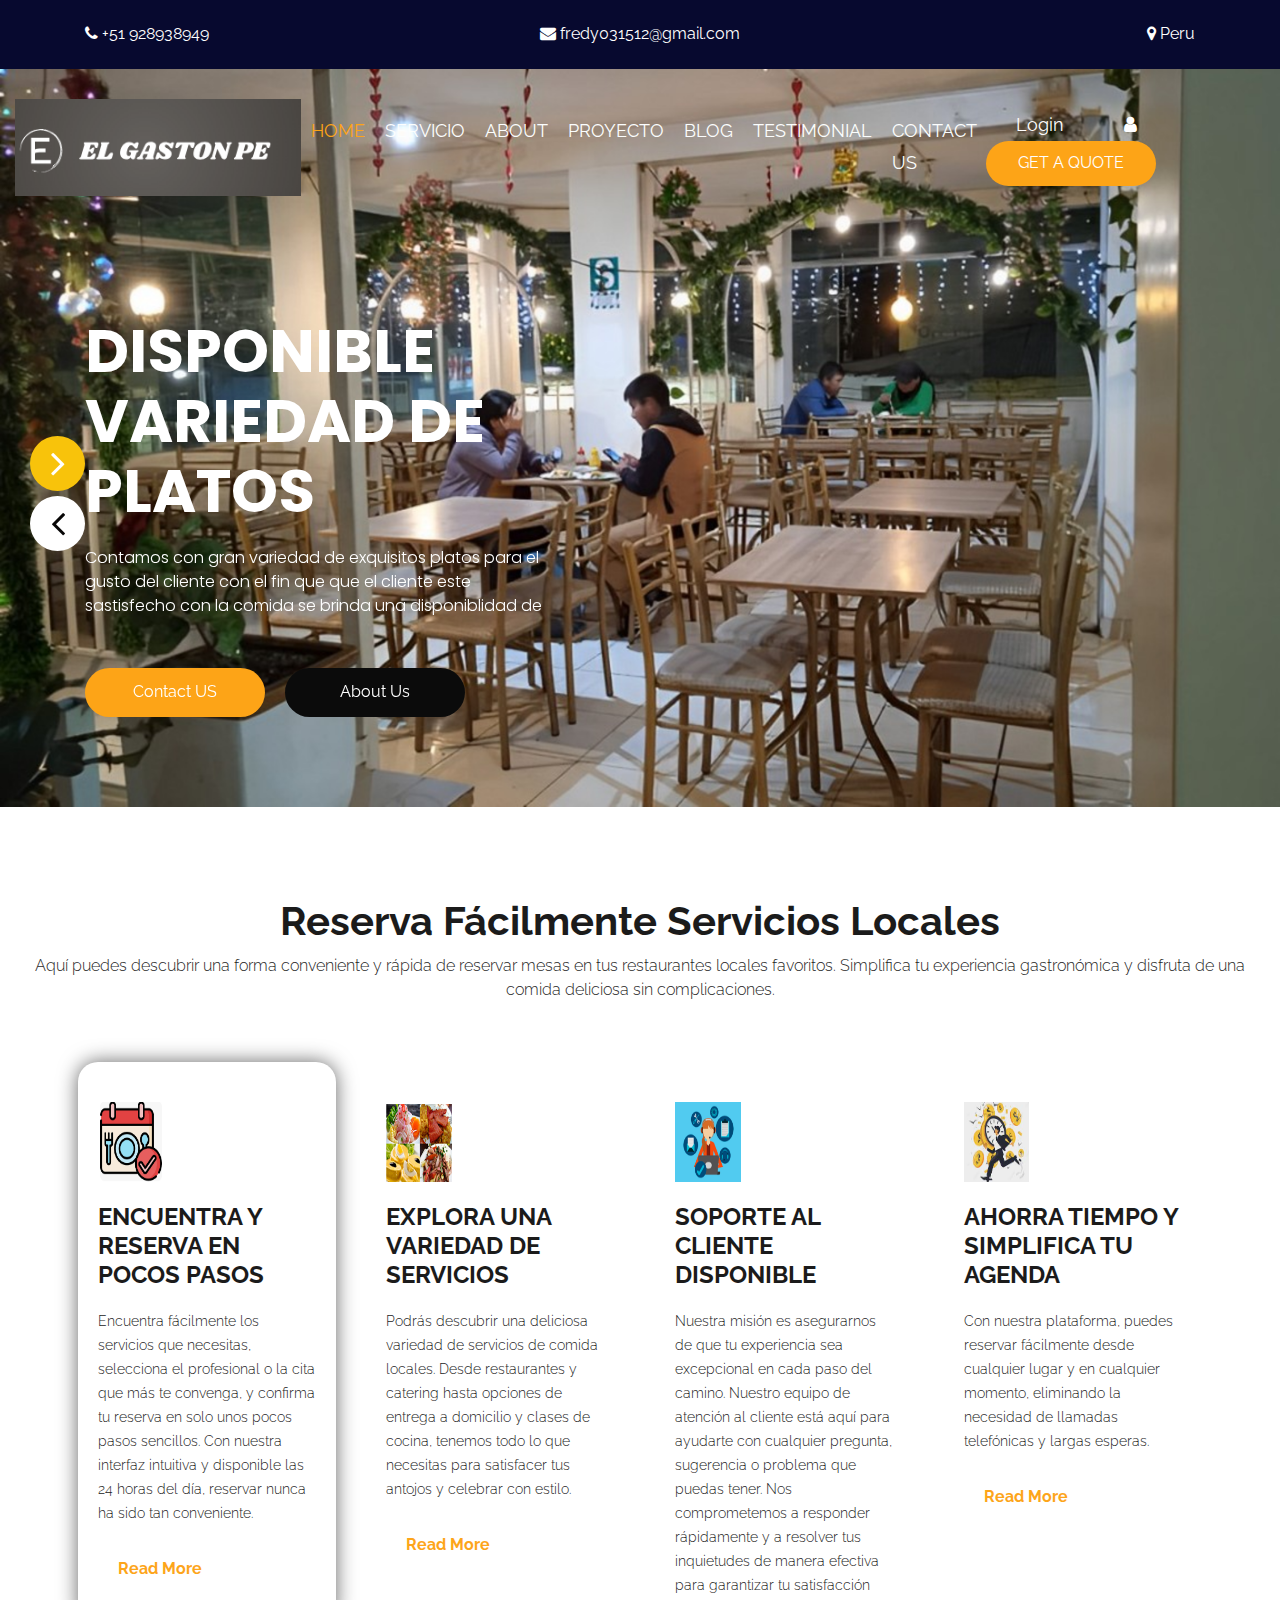
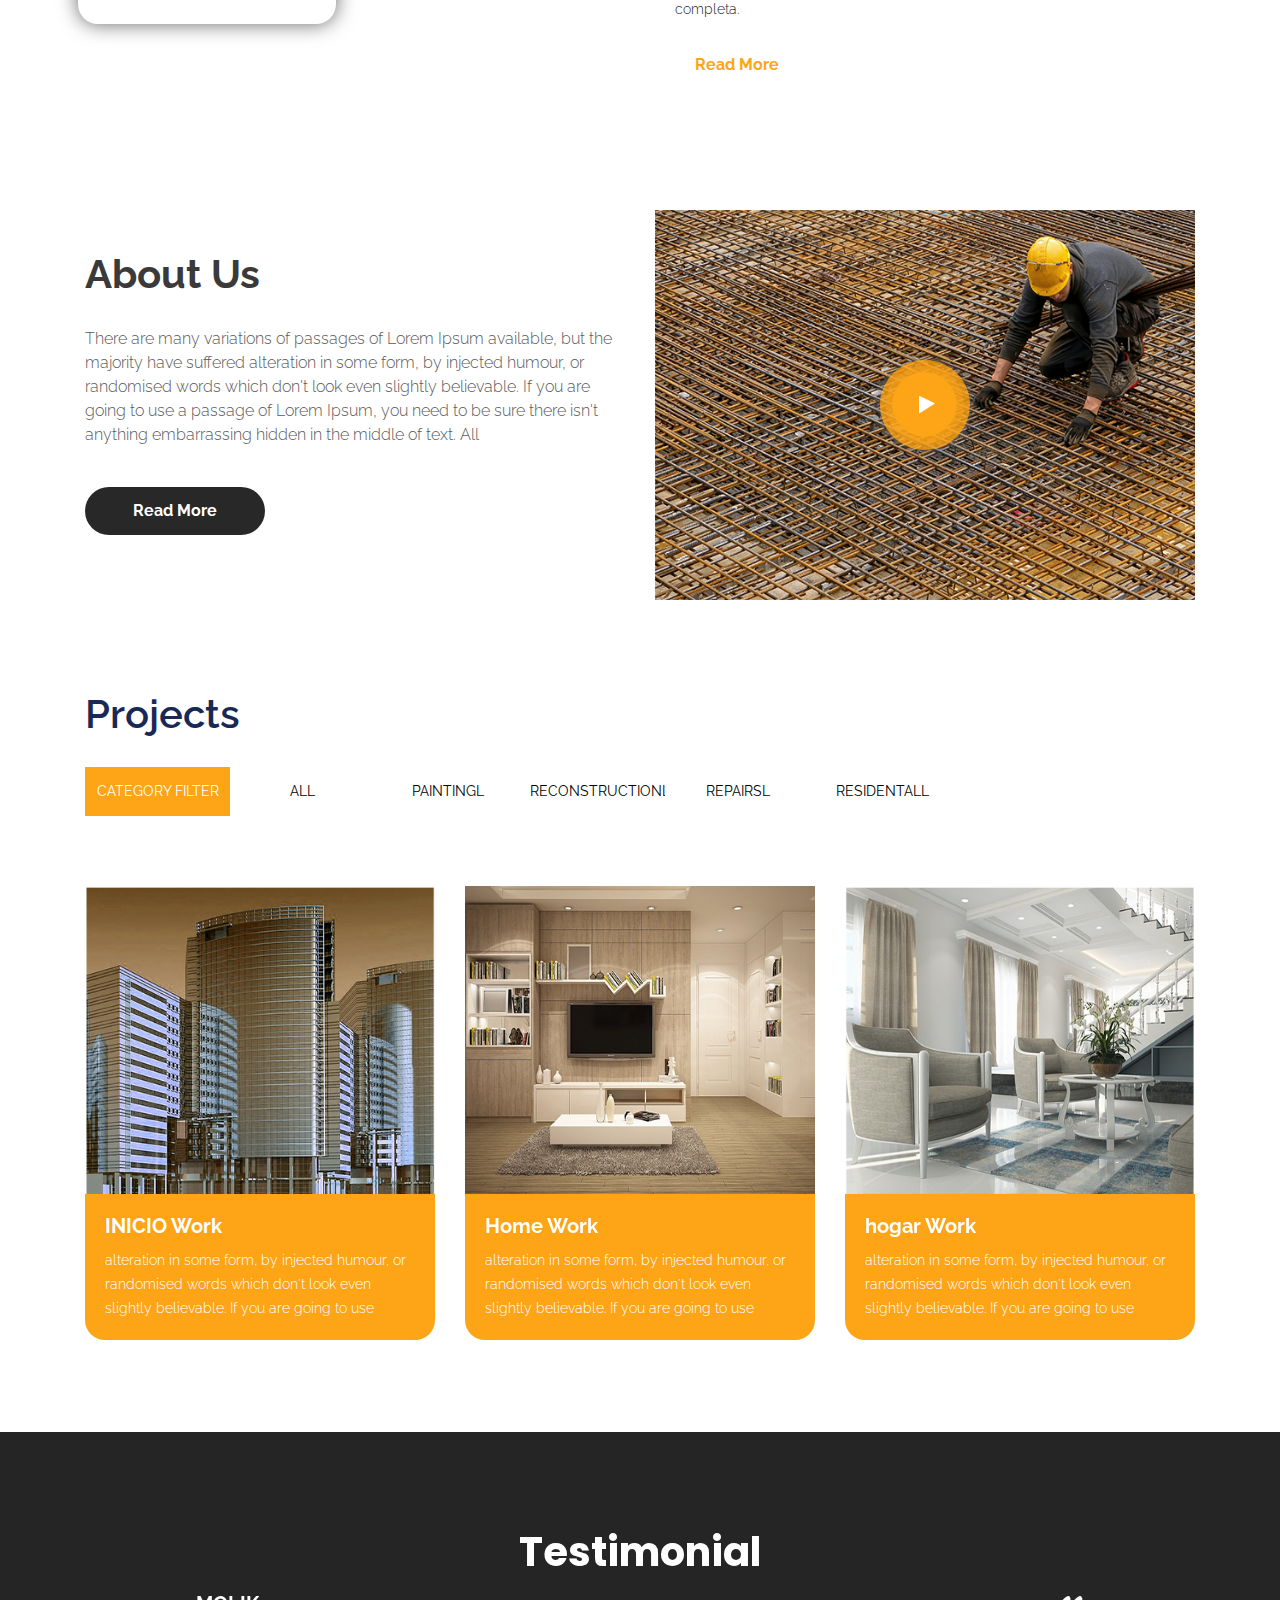
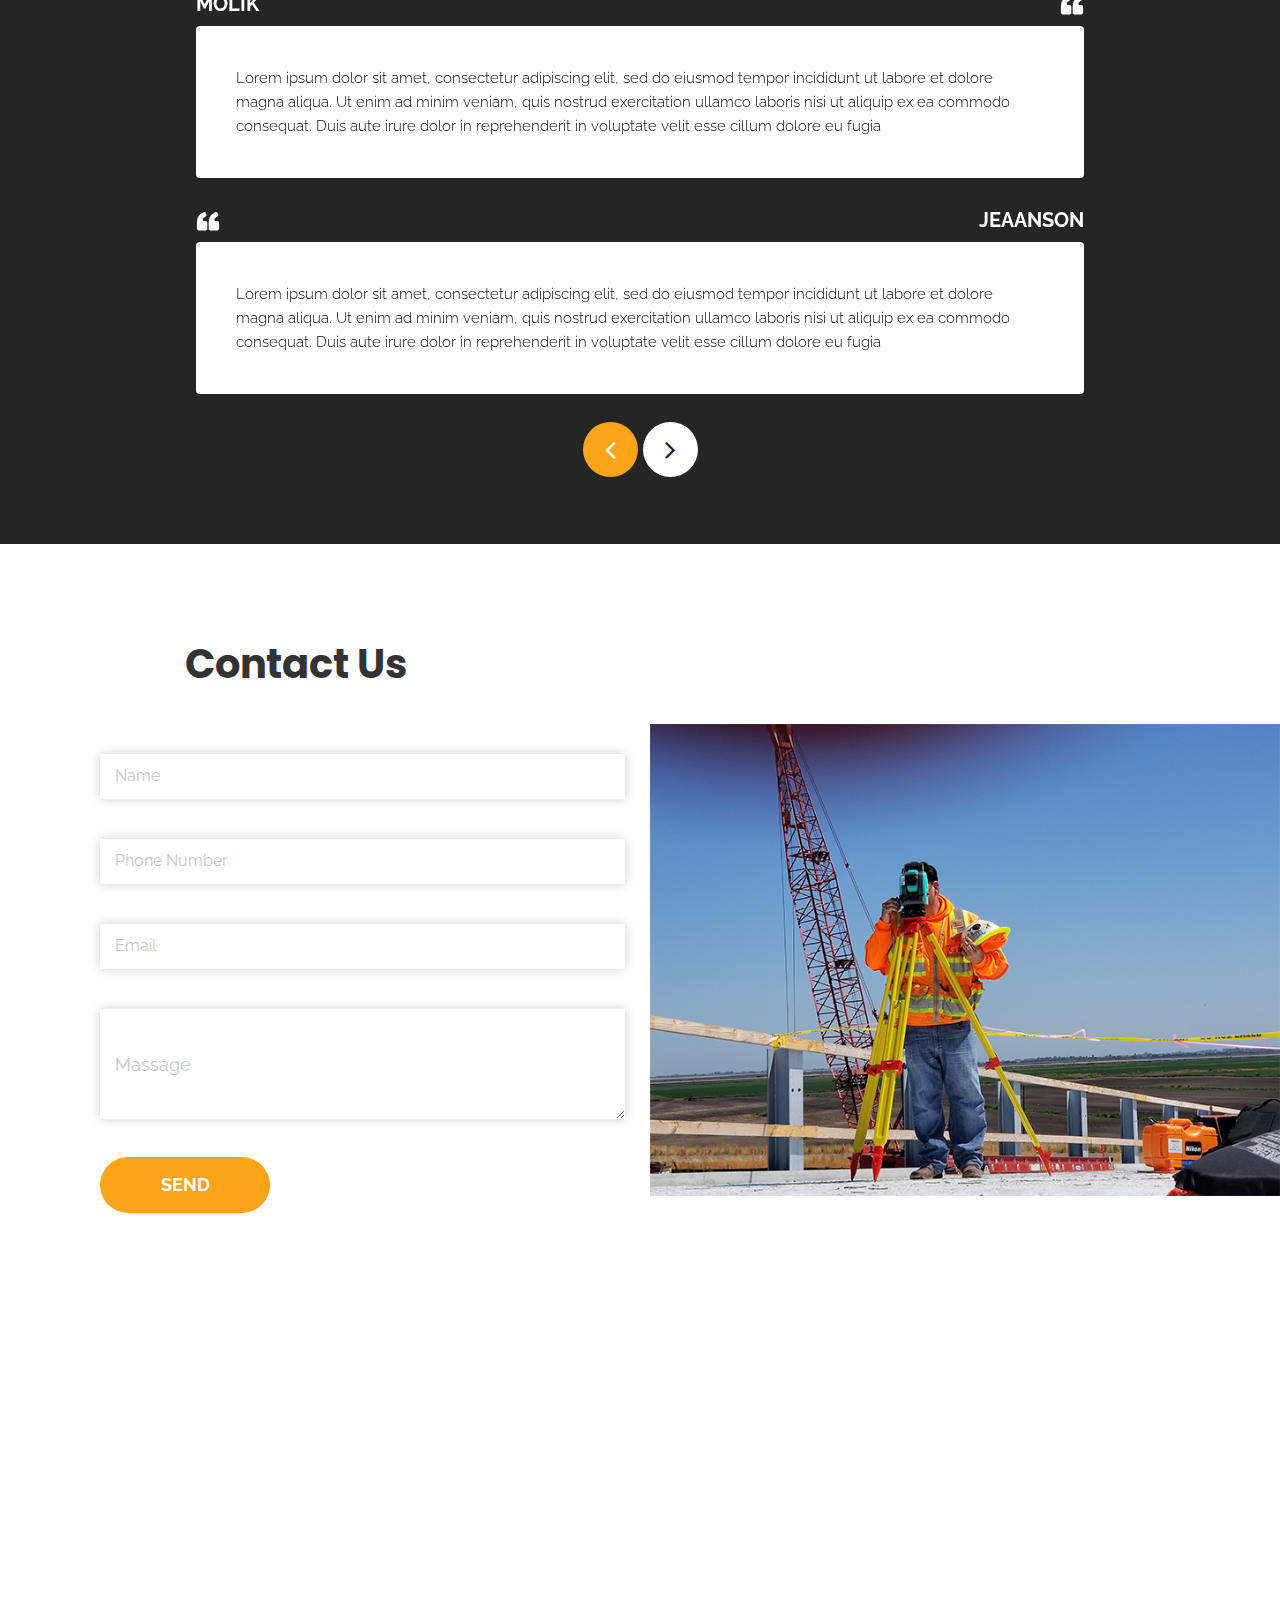
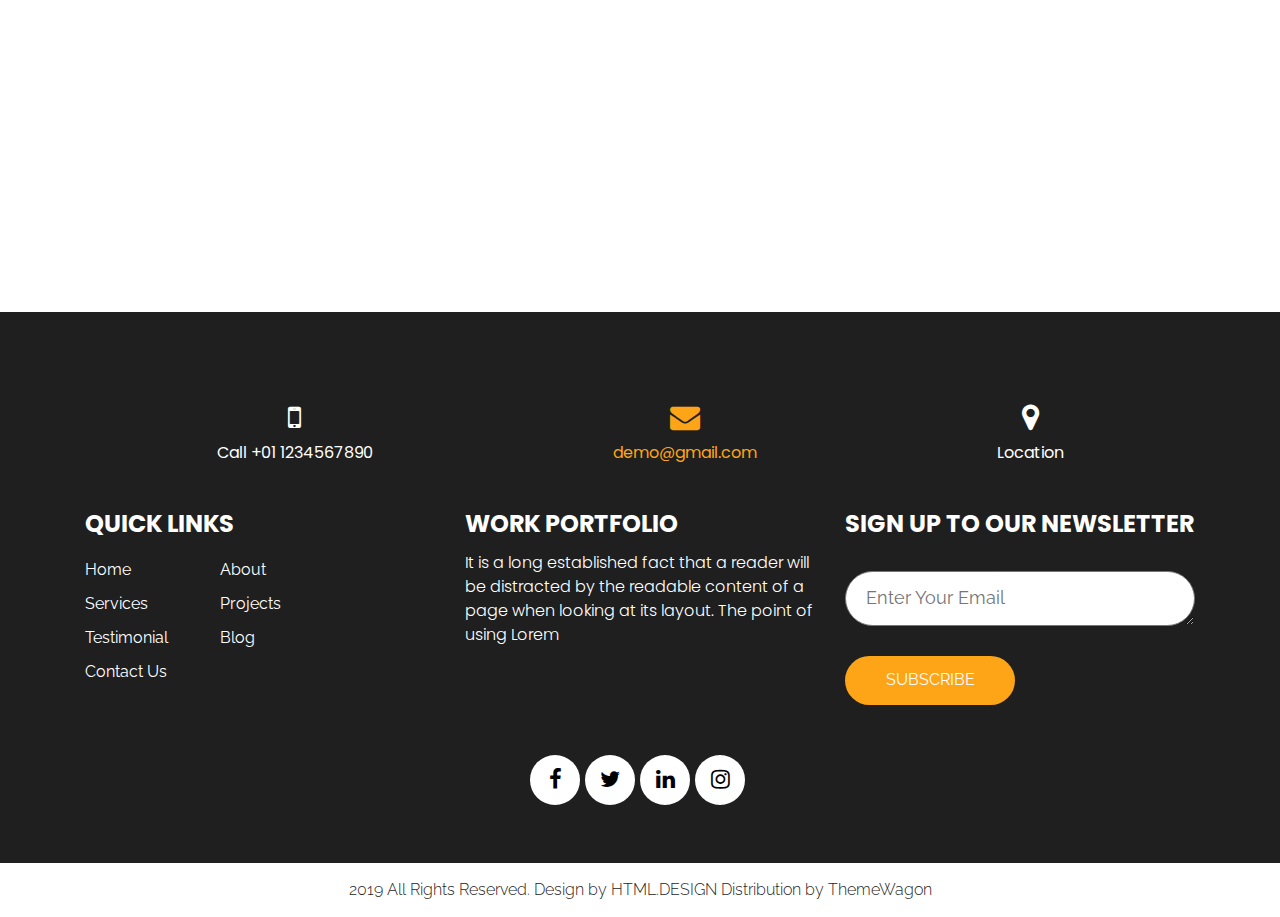
<file: index.html>
<!DOCTYPE html>
<html lang="en">
   <head>
      <!-- basic -->
      <meta charset="utf-8">
      <meta http-equiv="X-UA-Compatible" content="IE=edge">
      <meta name="viewport" content="width=device-width, initial-scale=1">
      <!-- mobile metas -->
      <meta name="viewport" content="width=device-width, initial-scale=1">
      <meta name="viewport" content="initial-scale=1, maximum-scale=1">
      <!-- site metas -->
      <title>EL GASTON PE</title>
      <meta name="keywords" content="">
      <meta name="description" content="">
      <meta name="author" content="">
      <!-- bootstrap css -->
      <link rel="stylesheet" type="text/css" href="css/bootstrap.min.css">
      <!-- style css -->
      <link rel="stylesheet" type="text/css" href="css/style.css">
      <!-- Responsive-->
      <link rel="stylesheet" href="css/responsive.css">
      <!-- fevicon -->
      <link rel="icon" href="images/fevicon.png" type="image/gif" />
      <!-- Scrollbar Custom CSS -->
      <link rel="stylesheet" href="css/jquery.mCustomScrollbar.min.css">
      <!-- Tweaks for older IEs-->
      <link rel="stylesheet" href="https://netdna.bootstrapcdn.com/font-awesome/4.0.3/css/font-awesome.css">
      <!-- fonts -->
      <link href="https://fonts.googleapis.com/css2?family=Raleway:wght@400;500;600;800&family=Sen:wght@400;700;800&display=swap" rel="stylesheet">
   </head>
   <body>
      <!-- header top section start -->
      <div class="header_top_section">
         <div class="container">
            <div class="row">
               <div class="col-sm-12">
                  <div class="header_top_main">
                     <div class="call_text"><a href="#"><i class="fa fa-phone" aria-hidden="true"></i> +51 928938949</a></div>
                     <div class="call_text_2"><a href="#"><i class="fa fa-envelope" aria-hidden="true"></i> fredy031512@gmail.com</a></div>
                     <div class="call_text_1"><a href="#"><i class="fa fa-map-marker" aria-hidden="true"></i> Peru</a></div>
                  </div>
               </div>
            </div>
         </div>
      </div>
      <!-- header top section start -->
      <!-- header section start -->
      <div class="header_section">
         <div class="container-fluid">
            <nav class="navbar navbar-expand-lg navbar-light bg-light">
               <div class="logo"><a href="index.html"><img src="images/logo.png"></a></div>
               <button class="navbar-toggler" type="button" data-toggle="collapse" data-target="#navbarSupportedContent" aria-controls="navbarSupportedContent" aria-expanded="false" aria-label="Toggle navigation">
               <span class="navbar-toggler-icon"></span>
               </button>
               <div class="collapse navbar-collapse" id="navbarSupportedContent">
                  <ul class="navbar-nav ml-auto">
                     <li class="nav-item active">
                        <a class="nav-link" href="index.html">Home</a>
                     </li>
                     <li class="nav-item">
                        <a class="nav-link" href="services.html">servicio</a>
                     </li>
                     <li class="nav-item">
                        <a class="nav-link" href="about.html">About</a>
                     </li>
                     <li class="nav-item">
                        <a class="nav-link" href="projects.html">Proyecto</a>
                     </li>
                     <li class="nav-item">
                        <a class="nav-link" href="blog.html">Blog</a>
                     </li>
                     <li class="nav-item">
                        <a class="nav-link" href="testimonial.html">Testimonial</a>
                     </li>
                     <li class="nav-item">
                        <a class="nav-link" href="contact.html">Contact Us</a>
                     </li>
                  </ul>
                  <form class="form-inline my-2 my-lg-0">
                     <div class="login_text">
                        <ul>
                           <li><a href="#">Login</a></li>
                           <li><a href="#"><i class="fa fa-user" aria-hidden="true"></i></a></li>
                        </ul>
                     </div>
                     <div class="quote_btn"><a href="#">Get A Quote</a></div>
                  </form>
               </div>
            </nav>
         </div>
         <!-- banner section start -->
         <div class="banner_section layout_padding">
            <div id="my_slider" class="carousel slide" data-ride="carousel">
               <div class="carousel-inner">
                  <div class="carousel-item active">
                     <div class="container">
                        <div class="row">
                           <div class="col-sm-12">
                              <div class="banner_taital_main">
                                 <h1 class="banner_taital">Disponible variedad de platos</h1>
                                 <p class="banner_text">Contamos con gran variedad de exquisitos platos para el gusto del cliente con el fin que que el cliente este sastisfecho con la comida se brinda una disponiblidad de </p>
                                 <div class="btn_main">
                                    <div class="started_text active"><a href="#">Contact US</a></div>
                                    <div class="started_text"><a href="#">About Us</a></div>
                                 </div>
                              </div>
                           </div>
                        </div>
                     </div>
                  </div>
                  <div class="carousel-item">
                     <div class="container">
                        <div class="row">
                           <div class="col-sm-12">
                              <div class="banner_taital_main">
                                 <h1 class="banner_taital"> Encuentra y Reserva en Pocos Pasos</h1>
                                 <p class="banner_text">Lorem ipsum dolor sit amet, consectetur adipiscing elit, sed do eiusmod tempor incididunt ut labore et dolore magna </p>
                                 <div class="btn_main">
                                    <div class="started_text active"><a href="#">Contact US</a></div>
                                    <div class="started_text"><a href="#">About Us</a></div>
                                 </div>
                              </div>
                           </div>
                        </div>
                     </div>
                  </div>
                  <div class="carousel-item">
                     <div class="container">
                        <div class="row">
                           <div class="col-sm-12">
                              <div class="banner_taital_main">
                                 <h1 class="banner_taital"> Encuentra y Reserva Citas en Línea</h1>
                                 <p class="banner_text">Nuestra plataforma está diseñada para proporcionarte acceso fácil y directo a una variedad de profesionales y servicios, con la flexibilidad de elegir horarios que se ajusten a tu agenda. No más llamadas telefónicas interminables ni esperas innecesarias; todo se hace con unos pocos clics desde la comodidad de tu hogar o en movimiento.</p>
                                 <div class="btn_main">
                                    <div class="started_text active"><a href="#">Contact US</a></div>
                                    <div class="started_text"><a href="#">About Us</a></div>
                                 </div>
                              </div>
                           </div>
                        </div>
                     </div>
                  </div>
               </div>
               <a class="carousel-control-prev" href="#my_slider" role="button" data-slide="prev">
               <i class="fa fa-angle-left"></i>
               </a>
               <a class="carousel-control-next" href="#my_slider" role="button" data-slide="next">
               <i class="fa fa-angle-right"></i>
               </a>
            </div>
         </div>
        <!-- banner section end -->
      </div>
      <!-- header section end -->
      <!-- services section start -->
      <div class="services_section layout_padding">
         <div class="container-fluid">
            <div class="row">
               <div class="col-sm-12">
                  <h1 class="services_taital">Reserva Fácilmente Servicios Locales</h1>
                  <p class="services_text_1"> Aquí puedes descubrir una forma conveniente y rápida de reservar mesas en tus restaurantes locales favoritos. Simplifica tu experiencia gastronómica y disfruta de una comida deliciosa sin complicaciones.</p>
               </div>
            </div>
            <div class="services_section_2">
               <div class="row">
                  <div class="col-lg-3 col-sm-6">
                     <div class="box_main active">
                        <div class="service_img"><img src="images/icon-1.png"></div>
                        <h4 class="development_text">Encuentra y Reserva en Pocos Pasos</h4>
                        <p class="services_text">Encuentra fácilmente los servicios que necesitas, selecciona el profesional o la cita que más te convenga, y confirma tu reserva en solo unos pocos pasos sencillos. Con nuestra interfaz intuitiva y disponible las 24 horas del día, reservar nunca ha sido tan conveniente.</p>
                        <div class="readmore_bt"><a href="#">Read More</a></div>
                     </div>
                  </div>
                  <div class="col-lg-3 col-sm-6">
                     <div class="box_main">
                        <div class="service_img"><img src="images/icon-2.png"></div>
                        <h4 class="development_text">Explora una Variedad de Servicios</h4>
                        <p class="services_text">Podrás descubrir una deliciosa variedad de servicios de comida locales. Desde restaurantes y catering hasta opciones de entrega a domicilio y clases de cocina, tenemos todo lo que necesitas para satisfacer tus antojos y celebrar con estilo.</p>
                        <div class="readmore_bt"><a href="#">Read More</a></div>
                     </div>
                  </div>
                  <div class="col-lg-3 col-sm-6">
                     <div class="box_main">
                        <div class="service_img"><img src="images/icon-3.png"></div>
                        <h4 class="development_text">Soporte al Cliente Disponible</h4>
                        <p class="services_text">Nuestra misión es asegurarnos de que tu experiencia sea excepcional en cada paso del camino. Nuestro equipo de atención al cliente está aquí para ayudarte con cualquier pregunta, sugerencia o problema que puedas tener. Nos comprometemos a responder rápidamente y a resolver tus inquietudes de manera efectiva para garantizar tu satisfacción completa.</p>
                        <div class="readmore_bt"><a href="#">Read More</a></div>
                     </div>
                  </div>
                  <div class="col-lg-3 col-sm-6">
                     <div class="box_main">
                        <div class="service_img"><img src="images/icon-4.png"></div>
                        <h4 class="development_text">Ahorra Tiempo y Simplifica tu Agenda</h4>
                        <p class="services_text">Con nuestra plataforma, puedes reservar fácilmente desde cualquier lugar y en cualquier momento, eliminando la necesidad de llamadas telefónicas y largas esperas.</p>
                        <div class="readmore_bt"><a href="#">Read More</a></div>
                     </div>
                  </div>
               </div>
            </div>
         </div>
      </div>
      <!-- services section end -->
      <!-- about sectuion start -->
      <div class="about_section layout_padding">
         <div class="container">
            <div class="row">
               <div class="col-md-6">
                  <h1 class="about_taital">About Us</h1>
                  <p class="about_text">There are many variations of passages of Lorem Ipsum available, but the majority have suffered alteration in some form, by injected humour, or randomised words which don't look even slightly believable. If you are going to use a passage of Lorem Ipsum, you need to be sure there isn't anything embarrassing hidden in the middle of text. All </p>
                  <div class="read_bt_1"><a href="#">Read More</a></div>
               </div>
               <div class="col-md-6">
                  <div class="about_img">
                     <div class="video_bt">
                        <div class="play_icon"><img src="images/play-icon.png"></div>
                     </div>
                  </div>
               </div>
            </div>
         </div>
      </div>
      <!-- about sectuion end -->
      <!-- projects section start -->
      <div class="projects_section layout_padding">
         <div class="container">
            <div class="row">
               <div class="col-md-12">
                  <h1 class="projects_taital">Projects</h1>
                  <div class="nav-tabs-navigation">
                     <div class="nav-tabs-wrapper">
                        <ul class="nav " data-tabs="tabs">
                           <li class="nav-item">
                              <a class="nav-link active" href="#" data-toggle="tab">Category  filter</a>
                           </li>
                           <li class="nav-item">
                              <a class="nav-link " href="#" data-toggle="tab">All</a>
                           </li>
                           <li class="nav-item">
                              <a class="nav-link " href="#" data-toggle="tab">Paintingl</a>
                           </li>
                           <li class="nav-item">
                              <a class="nav-link " href="#" data-toggle="tab">Reconstructionl</a>
                           </li>
                           <li class="nav-item">
                              <a class="nav-link " href="#" data-toggle="tab">Repairsl</a>
                           </li>
                           <li class="nav-item">
                              <a class="nav-link " href="#" data-toggle="tab">Residentall</a>
                           </li>
                        </ul>
                     </div>
                  </div>
               </div>
            </div>
         </div>
         <div class="projects_section_2 layout_padding">
            <div class="container">
               <div class="pets_section">
                  <div class="pets_section_2">
                     <div id="main_slider" class="carousel slide" data-ride="carousel">
                        <div class="carousel-inner">
                           <div class="carousel-item active">
                              <div class="row">
                                 <div class="col-md-4">
                                    <div class="container_main">
                                       <img src="images/img-1.png" alt="" class="image">
                                       <div class="overlay">
                                          <div class="text">
                                             <h4 class="some_text"><i class="fa fa-link" aria-hidden="true"></i></h4>
                                          </div>
                                       </div>
                                    </div>
                                    <div class="project_main">
                                       <h2 class="work_text">INICIO Work</h2>
                                       <p class="dummy_text">alteration in some form, by injected humour, or randomised words which don't look even slightly believable. If you are going to use</p>
                                    </div>
                                 </div>
                                 <div class="col-md-4">
                                    <div class="container_main">
                                       <img src="images/img-2.png" alt="" class="image">
                                       <div class="overlay">
                                          <div class="text">
                                             <h4 class="some_text"><i class="fa fa-link" aria-hidden="true"></i></h4>
                                          </div>
                                       </div>
                                    </div>
                                    <div class="project_main">
                                       <h2 class="work_text">Home Work</h2>
                                       <p class="dummy_text">alteration in some form, by injected humour, or randomised words which don't look even slightly believable. If you are going to use</p>
                                    </div>
                                 </div>
                                 <div class="col-md-4">
                                    <div class="container_main">
                                       <img src="images/img-3.png" alt="" class="image">
                                       <div class="overlay">
                                          <div class="text">
                                             <h4 class="some_text"><i class="fa fa-link" aria-hidden="true"></i></h4>
                                          </div>
                                       </div>
                                    </div>
                                    <div class="project_main">
                                       <h2 class="work_text">hogar Work</h2>
                                        <p class="dummy_text">alteration in some form, by injected humour, or randomised words which don't look even slightly believable. If you are going to use</p>
                                    </div>
                                 </div>
                              </div>
                           </div>
                           <div class="carousel-item">
                              <div class="row">
                                 <div class="col-md-4">
                                    <div class="container_main">
                                       <img src="images/img-1.png" alt="" class="image">
                                       <div class="overlay">
                                          <div class="text">
                                             <h4 class="some_text"><i class="fa fa-link" aria-hidden="true"></i></h4>
                                          </div>
                                       </div>
                                    </div>
                                    <div class="project_main">
                                       <h2 class="work_text">Home Work</h2>
                                       <p class="dummy_text">alteration in some form, by injected humour, or randomised words which don't look even slightly believable. If you are going to use</p>
                                    </div>
                                 </div>
                                 <div class="col-md-4">
                                    <div class="container_main">
                                       <img src="images/img-2.png" alt="" class="image">
                                       <div class="overlay">
                                          <div class="text">
                                             <h4 class="some_text"><i class="fa fa-link" aria-hidden="true"></i></h4>
                                          </div>
                                       </div>
                                    </div>
                                    <div class="project_main">
                                       <h2 class="work_text">Home Work</h2>
                                       <p class="dummy_text">alteration in some form, by injected humour, or randomised words which don't look even slightly believable. If you are going to use</p>
                                    </div>
                                 </div>
                                 <div class="col-md-4">
                                    <div class="container_main">
                                       <img src="images/img-3.png" alt="" class="image">
                                       <div class="overlay">
                                          <div class="text">
                                             <h4 class="some_text"><i class="fa fa-link" aria-hidden="true"></i></h4>
                                          </div>
                                       </div>
                                    </div>
                                    <div class="project_main">
                                       <h2 class="work_text">Home Work</h2>
                                       <p class="dummy_text">alteration in some form, by injected humour, or randomised words which don't look even slightly believable. If you are going to use</p>
                                    </div>
                                 </div>
                              </div>
                           </div>
                           <div class="carousel-item">
                              <div class="row">
                                 <div class="col-md-4">
                                    <div class="container_main">
                                       <img src="images/img-1.png" alt="" class="image">
                                       <div class="overlay">
                                          <div class="text">
                                             <h4 class="some_text"><i class="fa fa-link" aria-hidden="true"></i></h4>
                                          </div>
                                       </div>
                                    </div>
                                    <div class="project_main">
                                       <h2 class="work_text">Home Work</h2>
                                       <p class="dummy_text">alteration in some form, by injected humour, or randomised words which don't look even slightly believable. If you are going to use</p>
                                    </div>
                                 </div>
                                 <div class="col-md-4">
                                    <div class="container_main">
                                       <img src="images/img-2.png" alt="" class="image">
                                       <div class="overlay">
                                          <div class="text">
                                             <h4 class="some_text"><i class="fa fa-link" aria-hidden="true"></i></h4>
                                          </div>
                                       </div>
                                    </div>
                                    <div class="project_main">
                                       <h2 class="work_text">Home Work</h2>
                                       <p class="dummy_text">alteration in some form, by injected humour, or randomised words which don't look even slightly believable. If you are going to use</p>
                                    </div>
                                 </div>
                                 <div class="col-md-4">
                                    <div class="container_main">
                                       <img src="images/img-3.png" alt="" class="image">
                                       <div class="overlay">
                                          <div class="text">
                                             <h4 class="some_text"><i class="fa fa-link" aria-hidden="true"></i></h4>
                                          </div>
                                       </div>
                                    </div>
                                    <div class="project_main">
                                       <h2 class="work_text">Home Work</h2>
                                       <p class="dummy_text">alteration in some form, by injected humour, or randomised words which don't look even slightly believable. If you are going to use</p>
                                    </div>
                                 </div>
                              </div>
                           </div>
                        </div>
                        </a>
                     </div>
                  </div>
               </div>
            </div>
         </div>
      </div>
      <!-- projects section end -->
      <!-- testimonial section start -->
      <div class="testimonial_section layout_padding">
         <div class="container">
            <div id="costum_slider" class="carousel slide" data-ride="carousel">
               <div class="carousel-inner">
                  <div class="carousel-item active">
                     <div class="row">
                        <div class="col-md-12">
                           <h1 class="testimonial_taital">Testimonial</h1>
                          <div class="testimonial_section_2">
                              <h2 class="client_name_text">Molik <span style="float: right;"><img src="images/quick-icon.png"></span></h2>
                              <p class="textimonial_text">Lorem ipsum dolor sit amet, consectetur adipiscing elit, sed do eiusmod tempor incididunt ut labore et dolore magna aliqua. Ut enim ad minim veniam, quis nostrud exercitation ullamco laboris nisi ut aliquip ex ea commodo consequat. Duis aute irure dolor in reprehenderit in voluptate velit esse cillum dolore eu fugia</p>
                          </div>
                          <div class="testimonial_section_2">
                              <h2 class="client_name_text"><img src="images/quick-icon.png"> <span style="float: right;">jeaanson</span></h2>
                              <p class="textimonial_text">Lorem ipsum dolor sit amet, consectetur adipiscing elit, sed do eiusmod tempor incididunt ut labore et dolore magna aliqua. Ut enim ad minim veniam, quis nostrud exercitation ullamco laboris nisi ut aliquip ex ea commodo consequat. Duis aute irure dolor in reprehenderit in voluptate velit esse cillum dolore eu fugia</p>
                          </div>
                        </div>
                     </div>
                  </div>
                  <div class="carousel-item">
                     <div class="row">
                        <div class="col-md-12">
                           <h1 class="testimonial_taital">Testimonial</h1>
                          <div class="testimonial_section_2">
                              <h2 class="client_name_text">Molik <span style="float: right;"><img src="images/quick-icon.png"></span></h2>
                              <p class="textimonial_text">Lorem ipsum dolor sit amet, consectetur adipiscing elit, sed do eiusmod tempor incididunt ut labore et dolore magna aliqua. Ut enim ad minim veniam, quis nostrud exercitation ullamco laboris nisi ut aliquip ex ea commodo consequat. Duis aute irure dolor in reprehenderit in voluptate velit esse cillum dolore eu fugia</p>
                          </div>
                          <div class="testimonial_section_2">
                              <h2 class="client_name_text"><img src="images/quick-icon.png"> <span style="float: right;">jeaanson</span></h2>
                              <p class="textimonial_text">Lorem ipsum dolor sit amet, consectetur adipiscing elit, sed do eiusmod tempor incididunt ut labore et dolore magna aliqua. Ut enim ad minim veniam, quis nostrud exercitation ullamco laboris nisi ut aliquip ex ea commodo consequat. Duis aute irure dolor in reprehenderit in voluptate velit esse cillum dolore eu fugia</p>
                          </div>
                        </div>
                     </div>
                  </div>
                  <div class="carousel-item">
                     <div class="row">
                        <div class="col-md-12">
                           <h1 class="testimonial_taital">Testimonial</h1>
                          <div class="testimonial_section_2">
                              <h2 class="client_name_text">Molik <span style="float: right;"><img src="images/quick-icon.png"></span></h2>
                              <p class="textimonial_text">Lorem ipsum dolor sit amet, consectetur adipiscing elit, sed do eiusmod tempor incididunt ut labore et dolore magna aliqua. Ut enim ad minim veniam, quis nostrud exercitation ullamco laboris nisi ut aliquip ex ea commodo consequat. Duis aute irure dolor in reprehenderit in voluptate velit esse cillum dolore eu fugia</p>
                          </div>
                          <div class="testimonial_section_2">
                              <h2 class="client_name_text"><img src="images/quick-icon.png"> <span style="float: right;">jeaanson</span></h2>
                              <p class="textimonial_text">Lorem ipsum dolor sit amet, consectetur adipiscing elit, sed do eiusmod tempor incididunt ut labore et dolore magna aliqua. Ut enim ad minim veniam, quis nostrud exercitation ullamco laboris nisi ut aliquip ex ea commodo consequat. Duis aute irure dolor in reprehenderit in voluptate velit esse cillum dolore eu fugia</p>
                          </div>
                        </div>
                     </div>
                  </div>
               </div>
               <a class="carousel-control-prev" href="#costum_slider" role="button" data-slide="prev">
                 <i class="fa fa-angle-left"></i>
               </a>
               <a class="carousel-control-next" href="#costum_slider" role="button" data-slide="next">
                 <i class="fa fa-angle-right"></i>
               </a>
            </div>
         </div>
      </div>
      <!-- testimonial section end -->
      <!-- contact section start -->
      <div class="contact_section layout_padding">
         <div class="container">
            <div class="row">
               <div class="col-md-12">
                  <h1 class="contact_taital">Contact Us</h1>
               </div>
            </div>
         </div>
         <div class="container-fluid">
            <div class="contact_section_2">
               <div class="row">
                  <div class="col-md-6">
                     <form action="">
                        <div class="mail_section_1">
                           <input type="text" class="mail_text" placeholder="Name" name="Name">
                           <input type="text" class="mail_text" placeholder="Phone Number" name="Phone Number"> 
                           <input type="text" class="mail_text" placeholder="Email" name="Email">
                           <textarea class="massage-bt" placeholder="Massage" rows="5" id="comment" name="Massage"></textarea>
                           <div class="send_bt"><a href="#">SEND</a></div>
                        </div>
                     </form>
                  </div>
                  <div class="col-md-6 padding_left_15">
                     <div class="contact_img"><img src="images/contact-img.png"></div>
                  </div>
               </div>
            </div>
         </div>
         <div class="map_main">
            <div class="map-responsive">
               <iframe src="https://www.google.com/maps/embed/v1/place?key=AIzaSyA0s1a7phLN0iaD6-UE7m4qP-z21pH0eSc&amp;q=Eiffel+Tower+Paris+France" width="600" height="600" frameborder="0" style="border:0; width: 100%;" allowfullscreen=""></iframe>
            </div>
         </div>
      </div>
      <!-- contact section end -->
      <!-- footer section start -->
      <div class="footer_section layout_padding">
         <div class="container">
            <div class="row">
               <div class="col-md-12">
                  <div class="location_text">
                     <ul>
                        <li>
                           <a href="#"><span class="padding_15"><i class="fa fa-mobile" aria-hidden="true"></i></span> <br>Call +01 1234567890</a>
                        </li>
                        <li class="active">
                           <a href="#"><span class="padding_15"><i class="fa fa-envelope" aria-hidden="true"></i></span> <br>demo@gmail.com</a>
                        </li>
                        <li>
                           <a href="#"><span class="padding_15"><i class="fa fa-map-marker" aria-hidden="true"></i></span> <br>Location</a>
                        </li> 
                     </ul>
                  </div>
               </div>
            </div>
            <div class="footer_section_2">
               <div class="row">
                  <div class="col-md-4">
                     <h2 class="useful_text">QUICK LINKS</h2>
                     <div class="footer_menu">
                        <ul>
                           <li><a href="index.html">Home</a></li>
                           <li><a href="about.html">About</a></li>
                           <li><a href="services.html">Services</a></li>
                           <li><a href="projects.html">Projects</a></li>
                           <li><a href="testimonial.html">Testimonial</a></li>
                           <li><a href="blog.html">Blog</a></li>
                           <li><a href="contact.html">Contact Us</a></li>
                        </ul>
                     </div>
                  </div>
                  <div class="col-md-4">
                     <h2 class="useful_text">Work Portfolio</h2>
                     <p class="lorem_text">It is a long established fact that a reader will be distracted by the readable content of a page when looking at its layout. The point of using Lorem</p>
                  </div>
                  <div class="col-md-4">
                     <h2 class="useful_text">SIGN UP TO OUR NEWSLETTER</h2>
                     <div class="form-group">
                        <textarea class="update_mail" placeholder="Enter Your Email" rows="5" id="comment" name="Enter Your Email"></textarea>
                        <div class="subscribe_bt"><a href="#">Subscribe</a></div>
                     </div>
                  </div>
               </div>
            </div>
            <div class="social_icon">
               <ul>
                  <li>
                     <a href="#"><i class="fa fa-facebook" aria-hidden="true"></i></a>
                  </li>
                  <li>
                     <a href="#"><i class="fa fa-twitter" aria-hidden="true"></i></a>
                  </li>
                  <li>
                     <a href="#"><i class="fa fa-linkedin" aria-hidden="true"></i></a>
                  </li>
                  <li>
                     <a href="#"><i class="fa fa-instagram" aria-hidden="true"></i></a>
                  </li>
               </ul>
            </div>
         </div>
      </div>
      <!-- footer section end -->
      <!-- copyright section start -->
      <div class="copyright_section">
         <div class="container">
            <div class="row">
               <div class="col-sm-12">
                  <p class="copyright_text">2019 All Rights Reserved. Design by <a href="https://html.design" rel="nofollow">HTML.DESIGN</a> Distribution by <a href="https://themewagon.com">ThemeWagon</a></p>
               </div>
            </div>
         </div>
      </div>
      <!-- copyright section end -->
      <!-- Javascript files-->
      <script src="js/jquery.min.js"></script>
      <script src="js/popper.min.js"></script>
      <script src="js/bootstrap.bundle.min.js"></script>
      <script src="js/jquery-3.0.0.min.js"></script>
      <script src="js/plugin.js"></script>
   </body>
</html>
</file>
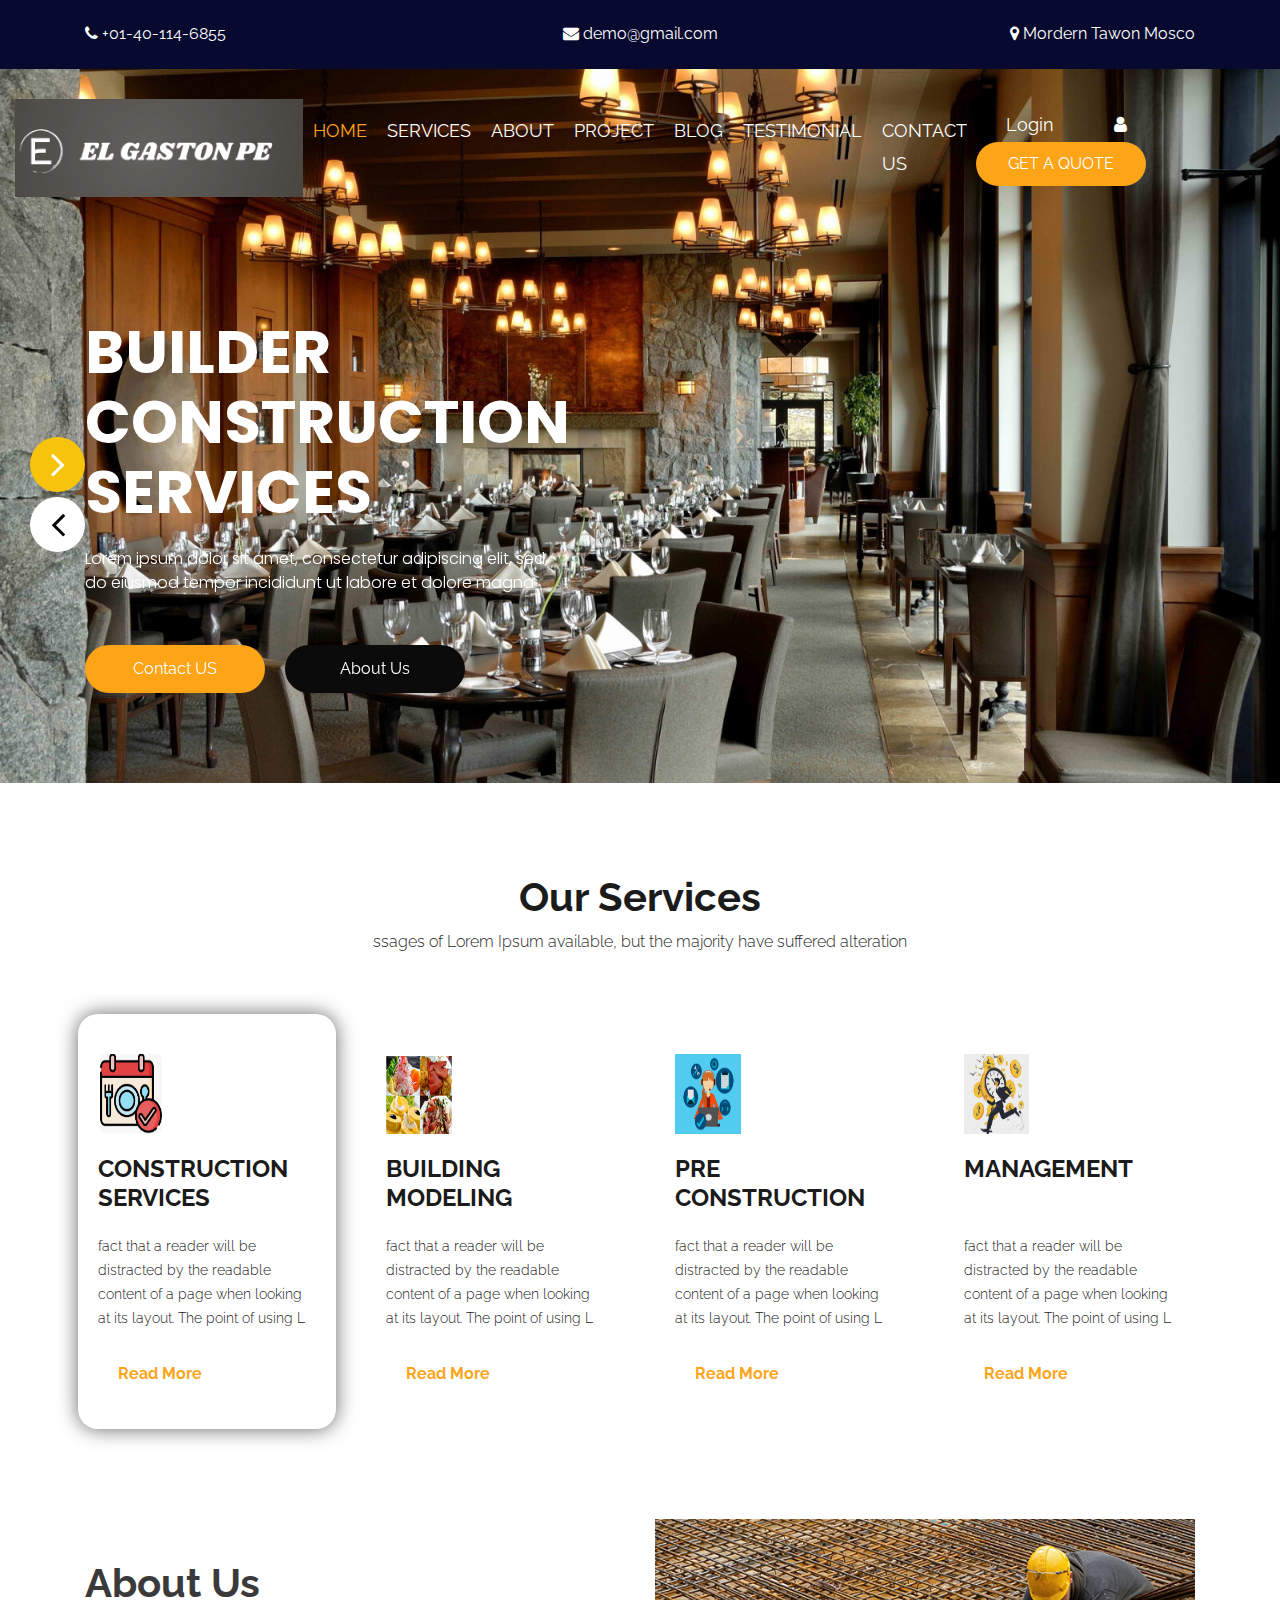
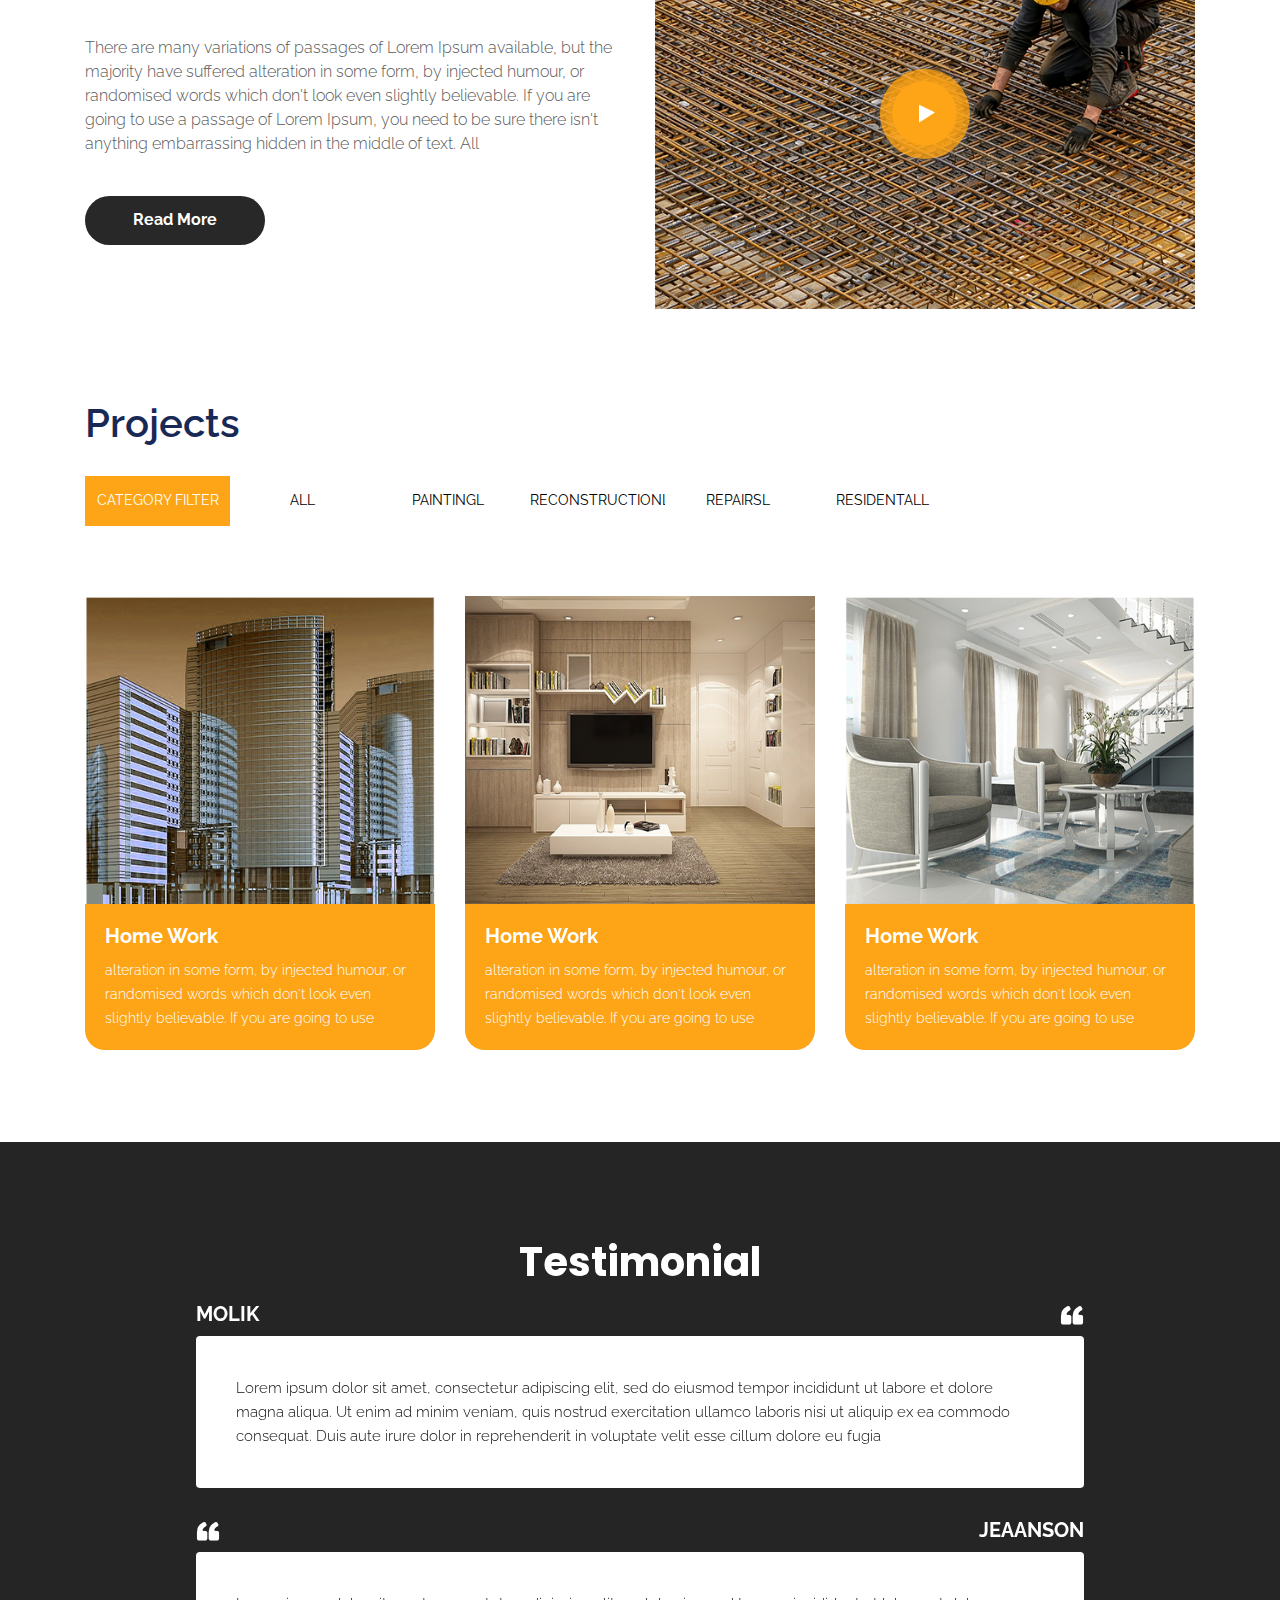
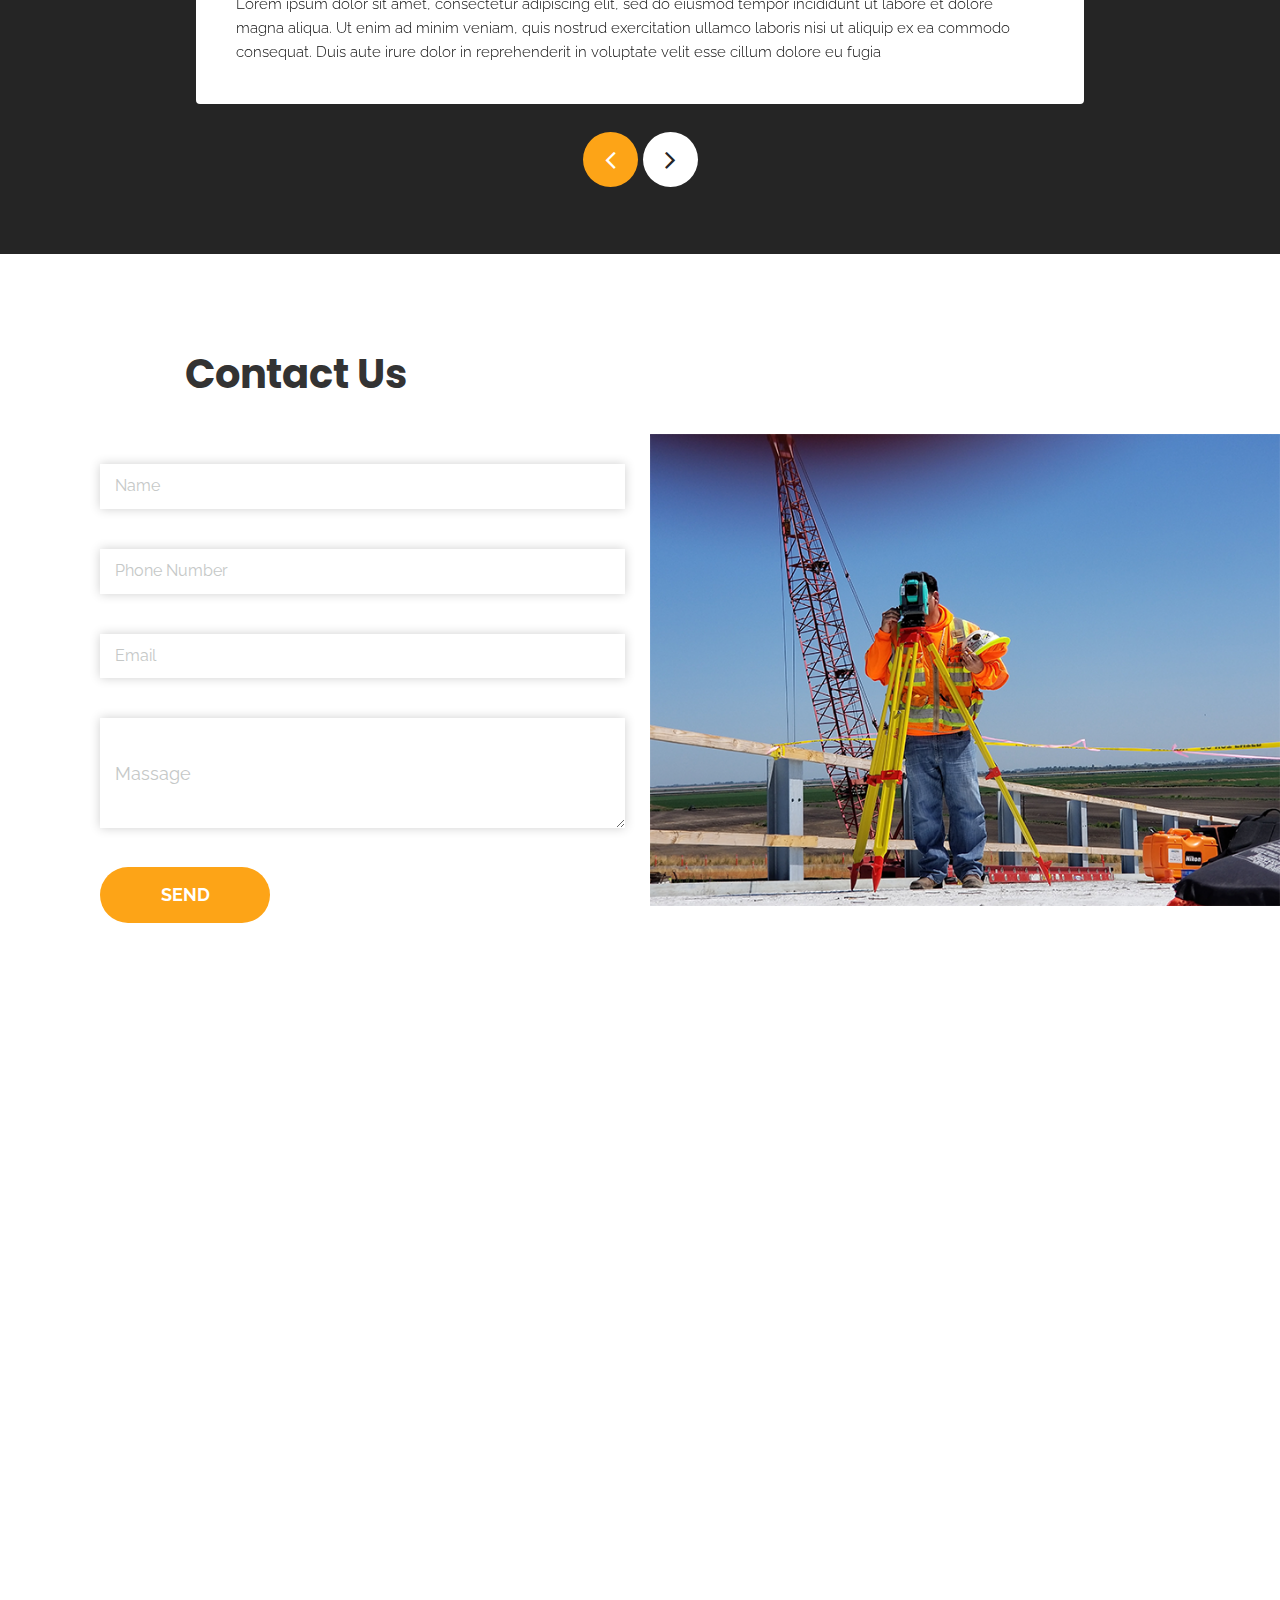
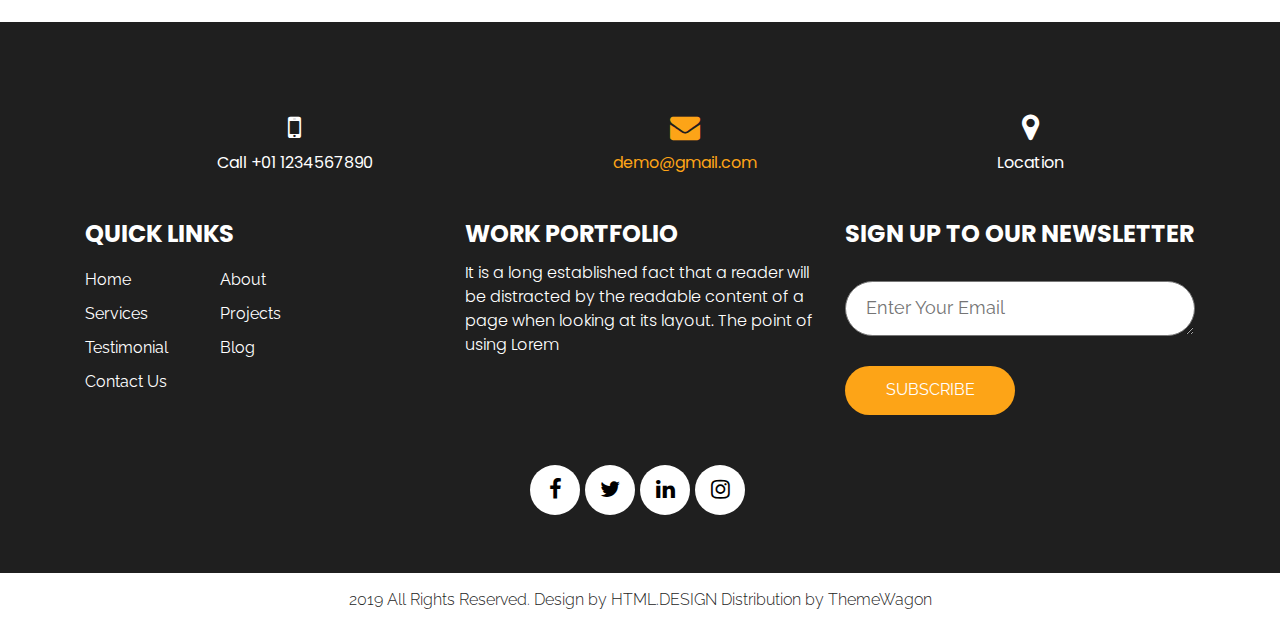
<file: diseño/BuilderMax-1.0.0/BuilderMax-1.0.0/index.html>
<!DOCTYPE html>
<html lang="en">
   <head>
      <!-- basic -->
      <meta charset="utf-8">
      <meta http-equiv="X-UA-Compatible" content="IE=edge">
      <meta name="viewport" content="width=device-width, initial-scale=1">
      <!-- mobile metas -->
      <meta name="viewport" content="width=device-width, initial-scale=1">
      <meta name="viewport" content="initial-scale=1, maximum-scale=1">
      <!-- site metas -->
      <title>Builder Max</title>
      <meta name="keywords" content="">
      <meta name="description" content="">
      <meta name="author" content="">
      <!-- bootstrap css -->
      <link rel="stylesheet" type="text/css" href="css/bootstrap.min.css">
      <!-- style css -->
      <link rel="stylesheet" type="text/css" href="css/style.css">
      <!-- Responsive-->
      <link rel="stylesheet" href="css/responsive.css">
      <!-- fevicon -->
      <link rel="icon" href="images/fevicon.png" type="image/gif" />
      <!-- Scrollbar Custom CSS -->
      <link rel="stylesheet" href="css/jquery.mCustomScrollbar.min.css">
      <!-- Tweaks for older IEs-->
      <link rel="stylesheet" href="https://netdna.bootstrapcdn.com/font-awesome/4.0.3/css/font-awesome.css">
      <!-- fonts -->
      <link href="https://fonts.googleapis.com/css2?family=Raleway:wght@400;500;600;800&family=Sen:wght@400;700;800&display=swap" rel="stylesheet">
   </head>
   <body>
      <!-- header top section start -->
      <div class="header_top_section">
         <div class="container">
            <div class="row">
               <div class="col-sm-12">
                  <div class="header_top_main">
                     <div class="call_text"><a href="#"><i class="fa fa-phone" aria-hidden="true"></i> +01-40-114-6855</a></div>
                     <div class="call_text_2"><a href="#"><i class="fa fa-envelope" aria-hidden="true"></i> demo@gmail.com</a></div>
                     <div class="call_text_1"><a href="#"><i class="fa fa-map-marker" aria-hidden="true"></i> Mordern Tawon Mosco</a></div>
                  </div>
               </div>
            </div>
         </div>
      </div>
      <!-- header top section start -->
      <!-- header section start -->
      <div class="header_section">
         <div class="container-fluid">
            <nav class="navbar navbar-expand-lg navbar-light bg-light">
               <div class="logo"><a href="index.html"><img src="images/logo.png"></a></div>
               <button class="navbar-toggler" type="button" data-toggle="collapse" data-target="#navbarSupportedContent" aria-controls="navbarSupportedContent" aria-expanded="false" aria-label="Toggle navigation">
               <span class="navbar-toggler-icon"></span>
               </button>
               <div class="collapse navbar-collapse" id="navbarSupportedContent">
                  <ul class="navbar-nav ml-auto">
                     <li class="nav-item active">
                        <a class="nav-link" href="index.html">Home</a>
                     </li>
                     <li class="nav-item">
                        <a class="nav-link" href="services.html">Services</a>
                     </li>
                     <li class="nav-item">
                        <a class="nav-link" href="about.html">About</a>
                     </li>
                     <li class="nav-item">
                        <a class="nav-link" href="projects.html">Project</a>
                     </li>
                     <li class="nav-item">
                        <a class="nav-link" href="blog.html">Blog</a>
                     </li>
                     <li class="nav-item">
                        <a class="nav-link" href="testimonial.html">Testimonial</a>
                     </li>
                     <li class="nav-item">
                        <a class="nav-link" href="contact.html">Contact Us</a>
                     </li>
                  </ul>
                  <form class="form-inline my-2 my-lg-0">
                     <div class="login_text">
                        <ul>
                           <li><a href="#">Login</a></li>
                           <li><a href="#"><i class="fa fa-user" aria-hidden="true"></i></a></li>
                        </ul>
                     </div>
                     <div class="quote_btn"><a href="#">Get A Quote</a></div>
                  </form>
               </div>
            </nav>
         </div>
         <!-- banner section start -->
         <div class="banner_section layout_padding">
            <div id="my_slider" class="carousel slide" data-ride="carousel">
               <div class="carousel-inner">
                  <div class="carousel-item active">
                     <div class="container">
                        <div class="row">
                           <div class="col-sm-12">
                              <div class="banner_taital_main">
                                 <h1 class="banner_taital">BUILDER CONSTRUCTION SERVICES</h1>
                                 <p class="banner_text">Lorem ipsum dolor sit amet, consectetur adipiscing elit, sed do eiusmod tempor incididunt ut labore et dolore magna </p>
                                 <div class="btn_main">
                                    <div class="started_text active"><a href="#">Contact US</a></div>
                                    <div class="started_text"><a href="#">About Us</a></div>
                                 </div>
                              </div>
                           </div>
                        </div>
                     </div>
                  </div>
                  <div class="carousel-item">
                     <div class="container">
                        <div class="row">
                           <div class="col-sm-12">
                              <div class="banner_taital_main">
                                 <h1 class="banner_taital">BUILDER CONSTRUCTION SERVICES</h1>
                                 <p class="banner_text">Lorem ipsum dolor sit amet, consectetur adipiscing elit, sed do eiusmod tempor incididunt ut labore et dolore magna </p>
                                 <div class="btn_main">
                                    <div class="started_text active"><a href="#">Contact US</a></div>
                                    <div class="started_text"><a href="#">About Us</a></div>
                                 </div>
                              </div>
                           </div>
                        </div>
                     </div>
                  </div>
                  <div class="carousel-item">
                     <div class="container">
                        <div class="row">
                           <div class="col-sm-12">
                              <div class="banner_taital_main">
                                 <h1 class="banner_taital">BUILDER CONSTRUCTION SERVICES</h1>
                                 <p class="banner_text">Lorem ipsum dolor sit amet, consectetur adipiscing elit, sed do eiusmod tempor incididunt ut labore et dolore magna </p>
                                 <div class="btn_main">
                                    <div class="started_text active"><a href="#">Contact US</a></div>
                                    <div class="started_text"><a href="#">About Us</a></div>
                                 </div>
                              </div>
                           </div>
                        </div>
                     </div>
                  </div>
               </div>
               <a class="carousel-control-prev" href="#my_slider" role="button" data-slide="prev">
               <i class="fa fa-angle-left"></i>
               </a>
               <a class="carousel-control-next" href="#my_slider" role="button" data-slide="next">
               <i class="fa fa-angle-right"></i>
               </a>
            </div>
         </div>
        <!-- banner section end -->
      </div>
      <!-- header section end -->
      <!-- services section start -->
      <div class="services_section layout_padding">
         <div class="container-fluid">
            <div class="row">
               <div class="col-sm-12">
                  <h1 class="services_taital">Our Services</h1>
                  <p class="services_text_1">ssages of Lorem Ipsum available, but the majority have suffered alteration</p>
               </div>
            </div>
            <div class="services_section_2">
               <div class="row">
                  <div class="col-lg-3 col-sm-6">
                     <div class="box_main active">
                        <div class="service_img"><img src="images/icon-1.png"></div>
                        <h4 class="development_text">Construction Services</h4>
                        <p class="services_text">fact that a reader will be distracted by the readable content of a page when looking at its layout. The point of using L</p>
                        <div class="readmore_bt"><a href="#">Read More</a></div>
                     </div>
                  </div>
                  <div class="col-lg-3 col-sm-6">
                     <div class="box_main">
                        <div class="service_img"><img src="images/icon-2.png"></div>
                        <h4 class="development_text">Building Modeling</h4>
                        <p class="services_text">fact that a reader will be distracted by the readable content of a page when looking at its layout. The point of using L</p>
                        <div class="readmore_bt"><a href="#">Read More</a></div>
                     </div>
                  </div>
                  <div class="col-lg-3 col-sm-6">
                     <div class="box_main">
                        <div class="service_img"><img src="images/icon-3.png"></div>
                        <h4 class="development_text">Pre construction</h4>
                        <p class="services_text">fact that a reader will be distracted by the readable content of a page when looking at its layout. The point of using L</p>
                        <div class="readmore_bt"><a href="#">Read More</a></div>
                     </div>
                  </div>
                  <div class="col-lg-3 col-sm-6">
                     <div class="box_main">
                        <div class="service_img"><img src="images/icon-4.png"></div>
                        <h4 class="development_text">Management</h4>
                        <p class="services_text">fact that a reader will be distracted by the readable content of a page when looking at its layout. The point of using L</p>
                        <div class="readmore_bt"><a href="#">Read More</a></div>
                     </div>
                  </div>
               </div>
            </div>
         </div>
      </div>
      <!-- services section end -->
      <!-- about sectuion start -->
      <div class="about_section layout_padding">
         <div class="container">
            <div class="row">
               <div class="col-md-6">
                  <h1 class="about_taital">About Us</h1>
                  <p class="about_text">There are many variations of passages of Lorem Ipsum available, but the majority have suffered alteration in some form, by injected humour, or randomised words which don't look even slightly believable. If you are going to use a passage of Lorem Ipsum, you need to be sure there isn't anything embarrassing hidden in the middle of text. All </p>
                  <div class="read_bt_1"><a href="#">Read More</a></div>
               </div>
               <div class="col-md-6">
                  <div class="about_img">
                     <div class="video_bt">
                        <div class="play_icon"><img src="images/play-icon.png"></div>
                     </div>
                  </div>
               </div>
            </div>
         </div>
      </div>
      <!-- about sectuion end -->
      <!-- projects section start -->
      <div class="projects_section layout_padding">
         <div class="container">
            <div class="row">
               <div class="col-md-12">
                  <h1 class="projects_taital">Projects</h1>
                  <div class="nav-tabs-navigation">
                     <div class="nav-tabs-wrapper">
                        <ul class="nav " data-tabs="tabs">
                           <li class="nav-item">
                              <a class="nav-link active" href="#" data-toggle="tab">Category  filter</a>
                           </li>
                           <li class="nav-item">
                              <a class="nav-link " href="#" data-toggle="tab">All</a>
                           </li>
                           <li class="nav-item">
                              <a class="nav-link " href="#" data-toggle="tab">Paintingl</a>
                           </li>
                           <li class="nav-item">
                              <a class="nav-link " href="#" data-toggle="tab">Reconstructionl</a>
                           </li>
                           <li class="nav-item">
                              <a class="nav-link " href="#" data-toggle="tab">Repairsl</a>
                           </li>
                           <li class="nav-item">
                              <a class="nav-link " href="#" data-toggle="tab">Residentall</a>
                           </li>
                        </ul>
                     </div>
                  </div>
               </div>
            </div>
         </div>
         <div class="projects_section_2 layout_padding">
            <div class="container">
               <div class="pets_section">
                  <div class="pets_section_2">
                     <div id="main_slider" class="carousel slide" data-ride="carousel">
                        <div class="carousel-inner">
                           <div class="carousel-item active">
                              <div class="row">
                                 <div class="col-md-4">
                                    <div class="container_main">
                                       <img src="images/img-1.png" alt="" class="image">
                                       <div class="overlay">
                                          <div class="text">
                                             <h4 class="some_text"><i class="fa fa-link" aria-hidden="true"></i></h4>
                                          </div>
                                       </div>
                                    </div>
                                    <div class="project_main">
                                       <h2 class="work_text">Home Work</h2>
                                       <p class="dummy_text">alteration in some form, by injected humour, or randomised words which don't look even slightly believable. If you are going to use</p>
                                    </div>
                                 </div>
                                 <div class="col-md-4">
                                    <div class="container_main">
                                       <img src="images/img-2.png" alt="" class="image">
                                       <div class="overlay">
                                          <div class="text">
                                             <h4 class="some_text"><i class="fa fa-link" aria-hidden="true"></i></h4>
                                          </div>
                                       </div>
                                    </div>
                                    <div class="project_main">
                                       <h2 class="work_text">Home Work</h2>
                                       <p class="dummy_text">alteration in some form, by injected humour, or randomised words which don't look even slightly believable. If you are going to use</p>
                                    </div>
                                 </div>
                                 <div class="col-md-4">
                                    <div class="container_main">
                                       <img src="images/img-3.png" alt="" class="image">
                                       <div class="overlay">
                                          <div class="text">
                                             <h4 class="some_text"><i class="fa fa-link" aria-hidden="true"></i></h4>
                                          </div>
                                       </div>
                                    </div>
                                    <div class="project_main">
                                       <h2 class="work_text">Home Work</h2>
                                        <p class="dummy_text">alteration in some form, by injected humour, or randomised words which don't look even slightly believable. If you are going to use</p>
                                    </div>
                                 </div>
                              </div>
                           </div>
                           <div class="carousel-item">
                              <div class="row">
                                 <div class="col-md-4">
                                    <div class="container_main">
                                       <img src="images/img-1.png" alt="" class="image">
                                       <div class="overlay">
                                          <div class="text">
                                             <h4 class="some_text"><i class="fa fa-link" aria-hidden="true"></i></h4>
                                          </div>
                                       </div>
                                    </div>
                                    <div class="project_main">
                                       <h2 class="work_text">Home Work</h2>
                                       <p class="dummy_text">alteration in some form, by injected humour, or randomised words which don't look even slightly believable. If you are going to use</p>
                                    </div>
                                 </div>
                                 <div class="col-md-4">
                                    <div class="container_main">
                                       <img src="images/img-2.png" alt="" class="image">
                                       <div class="overlay">
                                          <div class="text">
                                             <h4 class="some_text"><i class="fa fa-link" aria-hidden="true"></i></h4>
                                          </div>
                                       </div>
                                    </div>
                                    <div class="project_main">
                                       <h2 class="work_text">Home Work</h2>
                                       <p class="dummy_text">alteration in some form, by injected humour, or randomised words which don't look even slightly believable. If you are going to use</p>
                                    </div>
                                 </div>
                                 <div class="col-md-4">
                                    <div class="container_main">
                                       <img src="images/img-3.png" alt="" class="image">
                                       <div class="overlay">
                                          <div class="text">
                                             <h4 class="some_text"><i class="fa fa-link" aria-hidden="true"></i></h4>
                                          </div>
                                       </div>
                                    </div>
                                    <div class="project_main">
                                       <h2 class="work_text">Home Work</h2>
                                       <p class="dummy_text">alteration in some form, by injected humour, or randomised words which don't look even slightly believable. If you are going to use</p>
                                    </div>
                                 </div>
                              </div>
                           </div>
                           <div class="carousel-item">
                              <div class="row">
                                 <div class="col-md-4">
                                    <div class="container_main">
                                       <img src="images/img-1.png" alt="" class="image">
                                       <div class="overlay">
                                          <div class="text">
                                             <h4 class="some_text"><i class="fa fa-link" aria-hidden="true"></i></h4>
                                          </div>
                                       </div>
                                    </div>
                                    <div class="project_main">
                                       <h2 class="work_text">Home Work</h2>
                                       <p class="dummy_text">alteration in some form, by injected humour, or randomised words which don't look even slightly believable. If you are going to use</p>
                                    </div>
                                 </div>
                                 <div class="col-md-4">
                                    <div class="container_main">
                                       <img src="images/img-2.png" alt="" class="image">
                                       <div class="overlay">
                                          <div class="text">
                                             <h4 class="some_text"><i class="fa fa-link" aria-hidden="true"></i></h4>
                                          </div>
                                       </div>
                                    </div>
                                    <div class="project_main">
                                       <h2 class="work_text">Home Work</h2>
                                       <p class="dummy_text">alteration in some form, by injected humour, or randomised words which don't look even slightly believable. If you are going to use</p>
                                    </div>
                                 </div>
                                 <div class="col-md-4">
                                    <div class="container_main">
                                       <img src="images/img-3.png" alt="" class="image">
                                       <div class="overlay">
                                          <div class="text">
                                             <h4 class="some_text"><i class="fa fa-link" aria-hidden="true"></i></h4>
                                          </div>
                                       </div>
                                    </div>
                                    <div class="project_main">
                                       <h2 class="work_text">Home Work</h2>
                                       <p class="dummy_text">alteration in some form, by injected humour, or randomised words which don't look even slightly believable. If you are going to use</p>
                                    </div>
                                 </div>
                              </div>
                           </div>
                        </div>
                        </a>
                     </div>
                  </div>
               </div>
            </div>
         </div>
      </div>
      <!-- projects section end -->
      <!-- testimonial section start -->
      <div class="testimonial_section layout_padding">
         <div class="container">
            <div id="costum_slider" class="carousel slide" data-ride="carousel">
               <div class="carousel-inner">
                  <div class="carousel-item active">
                     <div class="row">
                        <div class="col-md-12">
                           <h1 class="testimonial_taital">Testimonial</h1>
                          <div class="testimonial_section_2">
                              <h2 class="client_name_text">Molik <span style="float: right;"><img src="images/quick-icon.png"></span></h2>
                              <p class="textimonial_text">Lorem ipsum dolor sit amet, consectetur adipiscing elit, sed do eiusmod tempor incididunt ut labore et dolore magna aliqua. Ut enim ad minim veniam, quis nostrud exercitation ullamco laboris nisi ut aliquip ex ea commodo consequat. Duis aute irure dolor in reprehenderit in voluptate velit esse cillum dolore eu fugia</p>
                          </div>
                          <div class="testimonial_section_2">
                              <h2 class="client_name_text"><img src="images/quick-icon.png"> <span style="float: right;">jeaanson</span></h2>
                              <p class="textimonial_text">Lorem ipsum dolor sit amet, consectetur adipiscing elit, sed do eiusmod tempor incididunt ut labore et dolore magna aliqua. Ut enim ad minim veniam, quis nostrud exercitation ullamco laboris nisi ut aliquip ex ea commodo consequat. Duis aute irure dolor in reprehenderit in voluptate velit esse cillum dolore eu fugia</p>
                          </div>
                        </div>
                     </div>
                  </div>
                  <div class="carousel-item">
                     <div class="row">
                        <div class="col-md-12">
                           <h1 class="testimonial_taital">Testimonial</h1>
                          <div class="testimonial_section_2">
                              <h2 class="client_name_text">Molik <span style="float: right;"><img src="images/quick-icon.png"></span></h2>
                              <p class="textimonial_text">Lorem ipsum dolor sit amet, consectetur adipiscing elit, sed do eiusmod tempor incididunt ut labore et dolore magna aliqua. Ut enim ad minim veniam, quis nostrud exercitation ullamco laboris nisi ut aliquip ex ea commodo consequat. Duis aute irure dolor in reprehenderit in voluptate velit esse cillum dolore eu fugia</p>
                          </div>
                          <div class="testimonial_section_2">
                              <h2 class="client_name_text"><img src="images/quick-icon.png"> <span style="float: right;">jeaanson</span></h2>
                              <p class="textimonial_text">Lorem ipsum dolor sit amet, consectetur adipiscing elit, sed do eiusmod tempor incididunt ut labore et dolore magna aliqua. Ut enim ad minim veniam, quis nostrud exercitation ullamco laboris nisi ut aliquip ex ea commodo consequat. Duis aute irure dolor in reprehenderit in voluptate velit esse cillum dolore eu fugia</p>
                          </div>
                        </div>
                     </div>
                  </div>
                  <div class="carousel-item">
                     <div class="row">
                        <div class="col-md-12">
                           <h1 class="testimonial_taital">Testimonial</h1>
                          <div class="testimonial_section_2">
                              <h2 class="client_name_text">Molik <span style="float: right;"><img src="images/quick-icon.png"></span></h2>
                              <p class="textimonial_text">Lorem ipsum dolor sit amet, consectetur adipiscing elit, sed do eiusmod tempor incididunt ut labore et dolore magna aliqua. Ut enim ad minim veniam, quis nostrud exercitation ullamco laboris nisi ut aliquip ex ea commodo consequat. Duis aute irure dolor in reprehenderit in voluptate velit esse cillum dolore eu fugia</p>
                          </div>
                          <div class="testimonial_section_2">
                              <h2 class="client_name_text"><img src="images/quick-icon.png"> <span style="float: right;">jeaanson</span></h2>
                              <p class="textimonial_text">Lorem ipsum dolor sit amet, consectetur adipiscing elit, sed do eiusmod tempor incididunt ut labore et dolore magna aliqua. Ut enim ad minim veniam, quis nostrud exercitation ullamco laboris nisi ut aliquip ex ea commodo consequat. Duis aute irure dolor in reprehenderit in voluptate velit esse cillum dolore eu fugia</p>
                          </div>
                        </div>
                     </div>
                  </div>
               </div>
               <a class="carousel-control-prev" href="#costum_slider" role="button" data-slide="prev">
                 <i class="fa fa-angle-left"></i>
               </a>
               <a class="carousel-control-next" href="#costum_slider" role="button" data-slide="next">
                 <i class="fa fa-angle-right"></i>
               </a>
            </div>
         </div>
      </div>
      <!-- testimonial section end -->
      <!-- contact section start -->
      <div class="contact_section layout_padding">
         <div class="container">
            <div class="row">
               <div class="col-md-12">
                  <h1 class="contact_taital">Contact Us</h1>
               </div>
            </div>
         </div>
         <div class="container-fluid">
            <div class="contact_section_2">
               <div class="row">
                  <div class="col-md-6">
                     <form action="">
                        <div class="mail_section_1">
                           <input type="text" class="mail_text" placeholder="Name" name="Name">
                           <input type="text" class="mail_text" placeholder="Phone Number" name="Phone Number"> 
                           <input type="text" class="mail_text" placeholder="Email" name="Email">
                           <textarea class="massage-bt" placeholder="Massage" rows="5" id="comment" name="Massage"></textarea>
                           <div class="send_bt"><a href="#">SEND</a></div>
                        </div>
                     </form>
                  </div>
                  <div class="col-md-6 padding_left_15">
                     <div class="contact_img"><img src="images/contact-img.png"></div>
                  </div>
               </div>
            </div>
         </div>
         <div class="map_main">
            <div class="map-responsive">
               <iframe src="https://www.google.com/maps/embed/v1/place?key=AIzaSyA0s1a7phLN0iaD6-UE7m4qP-z21pH0eSc&amp;q=Eiffel+Tower+Paris+France" width="600" height="600" frameborder="0" style="border:0; width: 100%;" allowfullscreen=""></iframe>
            </div>
         </div>
      </div>
      <!-- contact section end -->
      <!-- footer section start -->
      <div class="footer_section layout_padding">
         <div class="container">
            <div class="row">
               <div class="col-md-12">
                  <div class="location_text">
                     <ul>
                        <li>
                           <a href="#"><span class="padding_15"><i class="fa fa-mobile" aria-hidden="true"></i></span> <br>Call +01 1234567890</a>
                        </li>
                        <li class="active">
                           <a href="#"><span class="padding_15"><i class="fa fa-envelope" aria-hidden="true"></i></span> <br>demo@gmail.com</a>
                        </li>
                        <li>
                           <a href="#"><span class="padding_15"><i class="fa fa-map-marker" aria-hidden="true"></i></span> <br>Location</a>
                        </li> 
                     </ul>
                  </div>
               </div>
            </div>
            <div class="footer_section_2">
               <div class="row">
                  <div class="col-md-4">
                     <h2 class="useful_text">QUICK LINKS</h2>
                     <div class="footer_menu">
                        <ul>
                           <li><a href="index.html">Home</a></li>
                           <li><a href="about.html">About</a></li>
                           <li><a href="services.html">Services</a></li>
                           <li><a href="projects.html">Projects</a></li>
                           <li><a href="testimonial.html">Testimonial</a></li>
                           <li><a href="blog.html">Blog</a></li>
                           <li><a href="contact.html">Contact Us</a></li>
                        </ul>
                     </div>
                  </div>
                  <div class="col-md-4">
                     <h2 class="useful_text">Work Portfolio</h2>
                     <p class="lorem_text">It is a long established fact that a reader will be distracted by the readable content of a page when looking at its layout. The point of using Lorem</p>
                  </div>
                  <div class="col-md-4">
                     <h2 class="useful_text">SIGN UP TO OUR NEWSLETTER</h2>
                     <div class="form-group">
                        <textarea class="update_mail" placeholder="Enter Your Email" rows="5" id="comment" name="Enter Your Email"></textarea>
                        <div class="subscribe_bt"><a href="#">Subscribe</a></div>
                     </div>
                  </div>
               </div>
            </div>
            <div class="social_icon">
               <ul>
                  <li>
                     <a href="#"><i class="fa fa-facebook" aria-hidden="true"></i></a>
                  </li>
                  <li>
                     <a href="#"><i class="fa fa-twitter" aria-hidden="true"></i></a>
                  </li>
                  <li>
                     <a href="#"><i class="fa fa-linkedin" aria-hidden="true"></i></a>
                  </li>
                  <li>
                     <a href="#"><i class="fa fa-instagram" aria-hidden="true"></i></a>
                  </li>
               </ul>
            </div>
         </div>
      </div>
      <!-- footer section end -->
      <!-- copyright section start -->
      <div class="copyright_section">
         <div class="container">
            <div class="row">
               <div class="col-sm-12">
                  <p class="copyright_text">2019 All Rights Reserved. Design by <a href="https://html.design" rel="nofollow">HTML.DESIGN</a> Distribution by <a href="https://themewagon.com">ThemeWagon</a></p>
               </div>
            </div>
         </div>
      </div>
      <!-- copyright section end -->
      <!-- Javascript files-->
      <script src="js/jquery.min.js"></script>
      <script src="js/popper.min.js"></script>
      <script src="js/bootstrap.bundle.min.js"></script>
      <script src="js/jquery-3.0.0.min.js"></script>
      <script src="js/plugin.js"></script>
   </body>
</html>
</file>
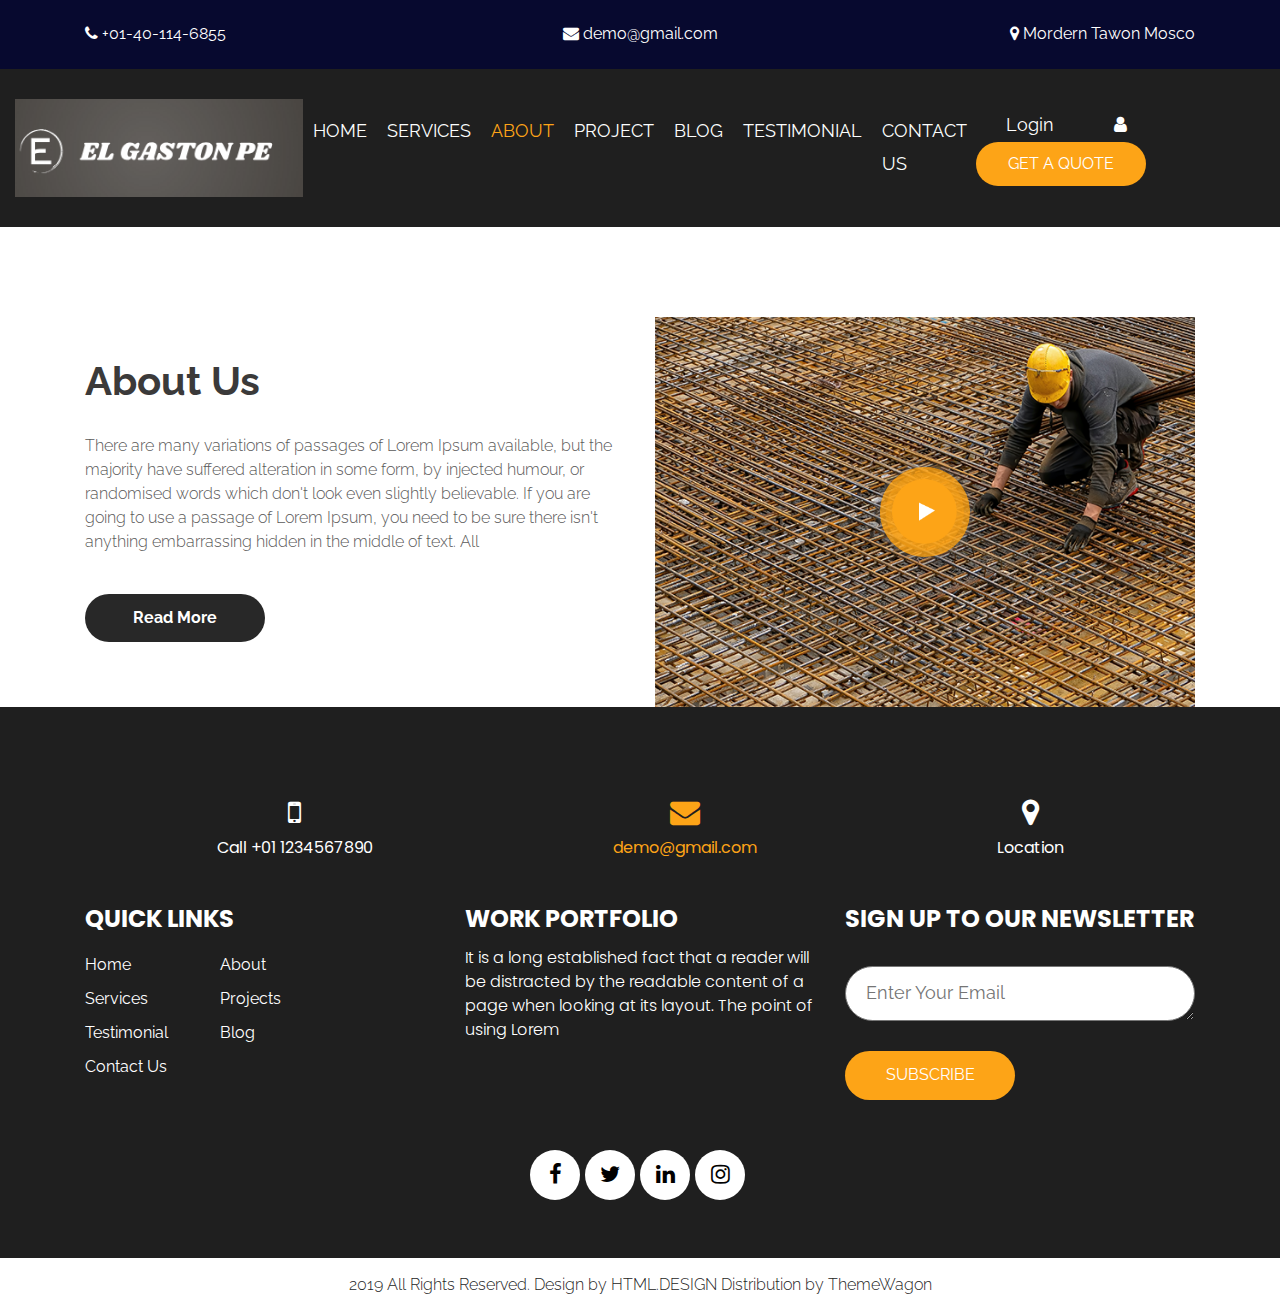
<file: about.html>
<!DOCTYPE html>
<html lang="en">
   <head>
      <!-- basic -->
      <meta charset="utf-8">
      <meta http-equiv="X-UA-Compatible" content="IE=edge">
      <meta name="viewport" content="width=device-width, initial-scale=1">
      <!-- mobile metas -->
      <meta name="viewport" content="width=device-width, initial-scale=1">
      <meta name="viewport" content="initial-scale=1, maximum-scale=1">
      <!-- site metas -->
      <title>About</title>
      <meta name="keywords" content="">
      <meta name="description" content="">
      <meta name="author" content="">
      <!-- bootstrap css -->
      <link rel="stylesheet" type="text/css" href="css/bootstrap.min.css">
      <!-- style css -->
      <link rel="stylesheet" type="text/css" href="css/style.css">
      <!-- Responsive-->
      <link rel="stylesheet" href="css/responsive.css">
      <!-- fevicon -->
      <link rel="icon" href="images/fevicon.png" type="image/gif" />
      <!-- Scrollbar Custom CSS -->
      <link rel="stylesheet" href="css/jquery.mCustomScrollbar.min.css">
      <!-- Tweaks for older IEs-->
      <link rel="stylesheet" href="https://netdna.bootstrapcdn.com/font-awesome/4.0.3/css/font-awesome.css">
      <!-- fonts -->
      <link href="https://fonts.googleapis.com/css2?family=Raleway:wght@400;500;600;800&family=Sen:wght@400;700;800&display=swap" rel="stylesheet">
   </head>
   <body>
      <!-- header top section start -->
      <div class="header_top_section">
         <div class="container">
            <div class="row">
               <div class="col-sm-12">
                  <div class="header_top_main">
                     <div class="call_text"><a href="#"><i class="fa fa-phone" aria-hidden="true"></i> +01-40-114-6855</a></div>
                     <div class="call_text_2"><a href="#"><i class="fa fa-envelope" aria-hidden="true"></i> demo@gmail.com</a></div>
                     <div class="call_text_1"><a href="#"><i class="fa fa-map-marker" aria-hidden="true"></i> Mordern Tawon Mosco</a></div>
                  </div>
               </div>
            </div>
         </div>
      </div>
      <!-- header top section start -->
      <!-- header section start -->
      <div class="header_section header_bg">
         <div class="container-fluid">
            <nav class="navbar navbar-expand-lg navbar-light bg-light">
               <div class="logo"><a href="index.html"><img src="images/logo.png"></a></div>
               <button class="navbar-toggler" type="button" data-toggle="collapse" data-target="#navbarSupportedContent" aria-controls="navbarSupportedContent" aria-expanded="false" aria-label="Toggle navigation">
               <span class="navbar-toggler-icon"></span>
               </button>
               <div class="collapse navbar-collapse" id="navbarSupportedContent">
                  <ul class="navbar-nav ml-auto">
                     <li class="nav-item">
                        <a class="nav-link" href="index.html">Home</a>
                     </li>
                     <li class="nav-item">
                        <a class="nav-link" href="services.html">Services</a>
                     </li>
                     <li class="nav-item active">
                        <a class="nav-link" href="about.html">About</a>
                     </li>
                     <li class="nav-item">
                        <a class="nav-link" href="projects.html">Project</a>
                     </li>
                     <li class="nav-item">
                        <a class="nav-link" href="blog.html">Blog</a>
                     </li>
                     <li class="nav-item">
                        <a class="nav-link" href="testimonial.html">Testimonial</a>
                     </li>
                     <li class="nav-item">
                        <a class="nav-link" href="contact.html">Contact Us</a>
                     </li>
                  </ul>
                  <form class="form-inline my-2 my-lg-0">
                     <div class="login_text">
                        <ul>
                           <li><a href="#">Login</a></li>
                           <li><a href="#"><i class="fa fa-user" aria-hidden="true"></i></a></li>
                        </ul>
                     </div>
                     <div class="quote_btn"><a href="#">Get A Quote</a></div>
                  </form>
               </div>
            </nav>
         </div>
      </div>
      <!-- header section end -->
      <!-- about sectuion start -->
      <div class="about_section layout_padding">
         <div class="container">
            <div class="row">
               <div class="col-md-6">
                  <h1 class="about_taital">About Us</h1>
                  <p class="about_text">There are many variations of passages of Lorem Ipsum available, but the majority have suffered alteration in some form, by injected humour, or randomised words which don't look even slightly believable. If you are going to use a passage of Lorem Ipsum, you need to be sure there isn't anything embarrassing hidden in the middle of text. All </p>
                  <div class="read_bt_1"><a href="#">Read More</a></div>
               </div>
               <div class="col-md-6">
                  <div class="about_img">
                     <div class="video_bt">
                        <div class="play_icon"><img src="images/play-icon.png"></div>
                     </div>
                  </div>
               </div>
            </div>
         </div>
      </div>
      <!-- about sectuion end -->
      <!-- footer section start -->
      <div class="footer_section layout_padding">
         <div class="container">
            <div class="row">
               <div class="col-md-12">
                  <div class="location_text">
                     <ul>
                        <li>
                           <a href="#"><span class="padding_15"><i class="fa fa-mobile" aria-hidden="true"></i></span> <br>Call +01 1234567890</a>
                        </li>
                        <li class="active">
                           <a href="#"><span class="padding_15"><i class="fa fa-envelope" aria-hidden="true"></i></span> <br>demo@gmail.com</a>
                        </li>
                        <li>
                           <a href="#"><span class="padding_15"><i class="fa fa-map-marker" aria-hidden="true"></i></span> <br>Location</a>
                        </li> 
                     </ul>
                  </div>
               </div>
            </div>
            <div class="footer_section_2">
               <div class="row">
                  <div class="col-md-4">
                     <h2 class="useful_text">QUICK LINKS</h2>
                     <div class="footer_menu">
                        <ul>
                           <li><a href="index.html">Home</a></li>
                           <li><a href="about.html">About</a></li>
                           <li><a href="services.html">Services</a></li>
                           <li><a href="projects.html">Projects</a></li>
                           <li><a href="testimonial.html">Testimonial</a></li>
                           <li><a href="blog.html">Blog</a></li>
                           <li><a href="contact.html">Contact Us</a></li>
                        </ul>
                     </div>
                  </div>
                  <div class="col-md-4">
                     <h2 class="useful_text">Work Portfolio</h2>
                     <p class="lorem_text">It is a long established fact that a reader will be distracted by the readable content of a page when looking at its layout. The point of using Lorem</p>
                  </div>
                  <div class="col-md-4">
                     <h2 class="useful_text">SIGN UP TO OUR NEWSLETTER</h2>
                     <div class="form-group">
                        <textarea class="update_mail" placeholder="Enter Your Email" rows="5" id="comment" name="Enter Your Email"></textarea>
                        <div class="subscribe_bt"><a href="#">Subscribe</a></div>
                     </div>
                  </div>
               </div>
            </div>
            <div class="social_icon">
               <ul>
                  <li>
                     <a href="#"><i class="fa fa-facebook" aria-hidden="true"></i></a>
                  </li>
                  <li>
                     <a href="#"><i class="fa fa-twitter" aria-hidden="true"></i></a>
                  </li>
                  <li>
                     <a href="#"><i class="fa fa-linkedin" aria-hidden="true"></i></a>
                  </li>
                  <li>
                     <a href="#"><i class="fa fa-instagram" aria-hidden="true"></i></a>
                  </li>
               </ul>
            </div>
         </div>
      </div>
      <!-- footer section end -->
      <!-- copyright section start -->
      <div class="copyright_section">
         <div class="container">
            <div class="row">
               <div class="col-sm-12">
                  <p class="copyright_text">2019 All Rights Reserved. Design by <a href="https://html.design" rel="nofollow">HTML.DESIGN</a> Distribution by <a href="https://themewagon.com">ThemeWagon</a></p>
               </div>
            </div>
         </div>
      </div>
      <!-- copyright section end -->
      <!-- Javascript files-->
      <script src="js/jquery.min.js"></script>
      <script src="js/popper.min.js"></script>
      <script src="js/bootstrap.bundle.min.js"></script>
      <script src="js/jquery-3.0.0.min.js"></script>
      <script src="js/plugin.js"></script>
   </body>
</html>
</file>
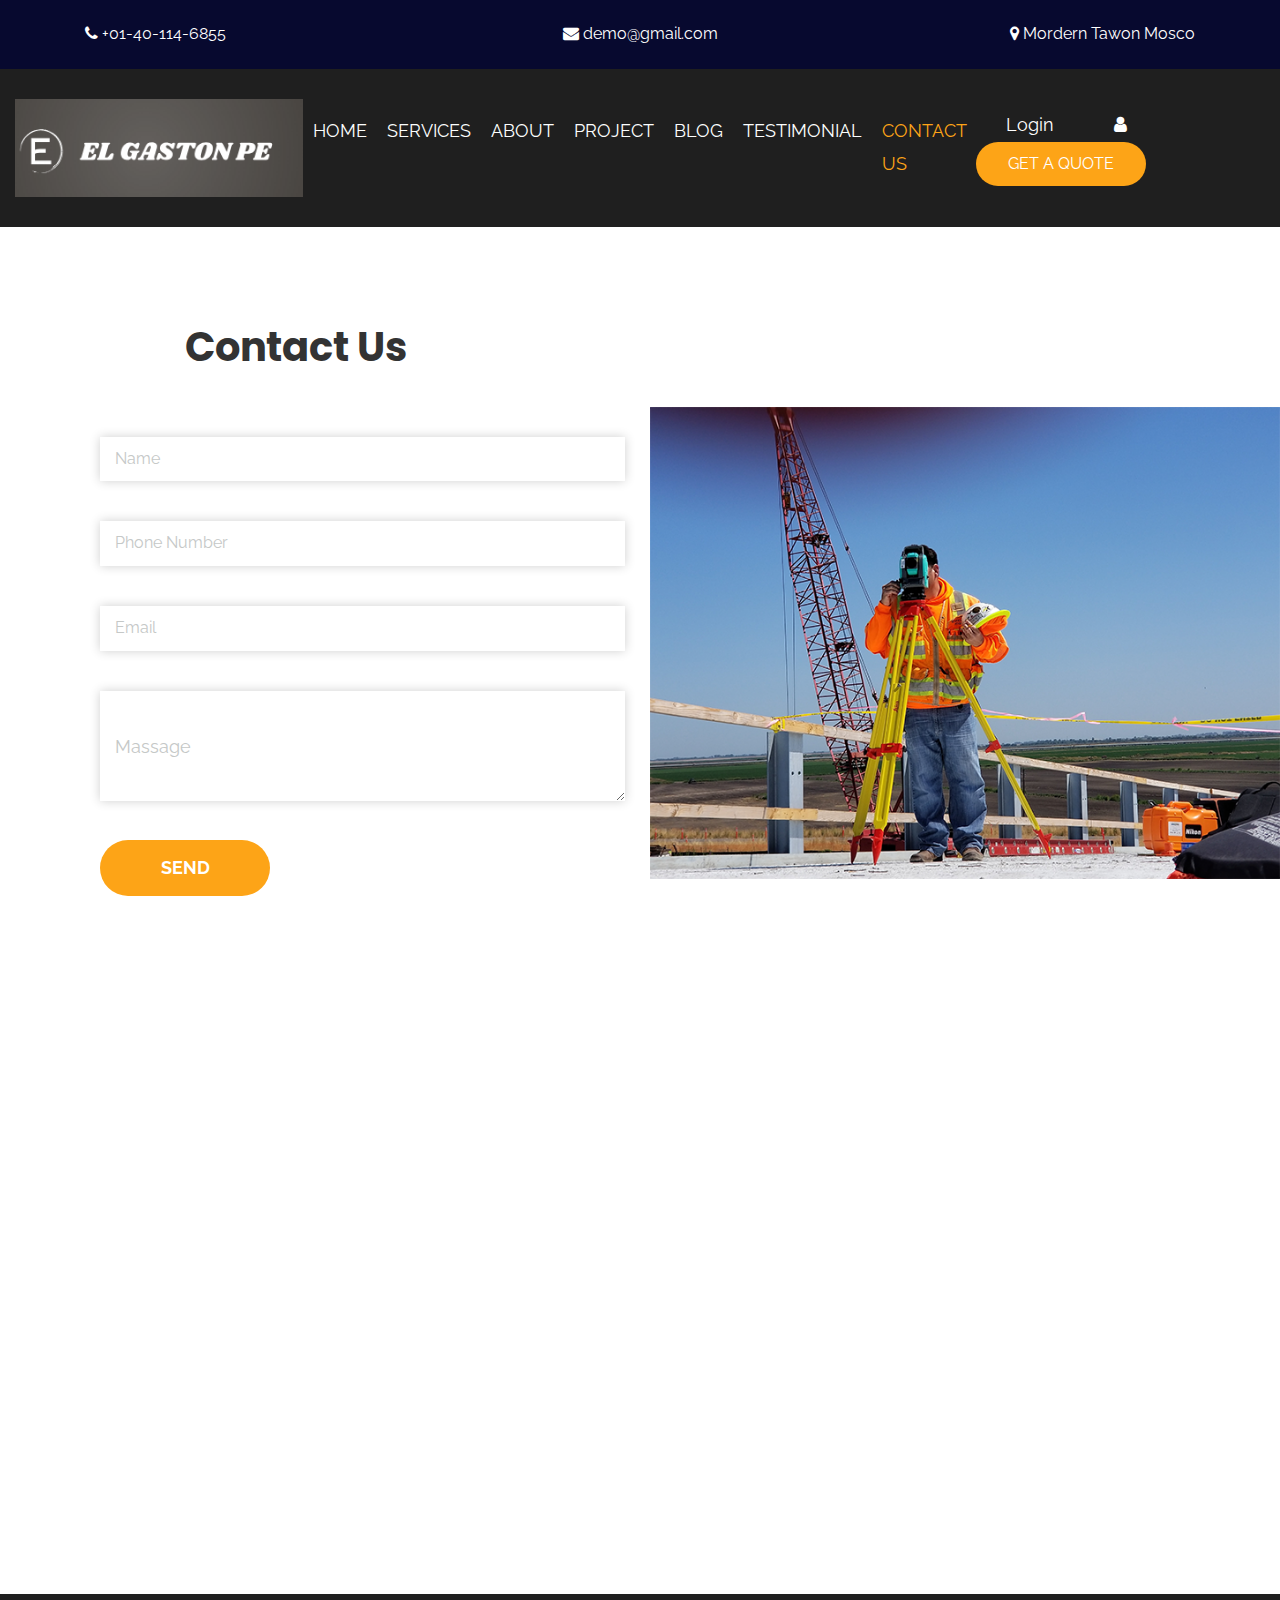
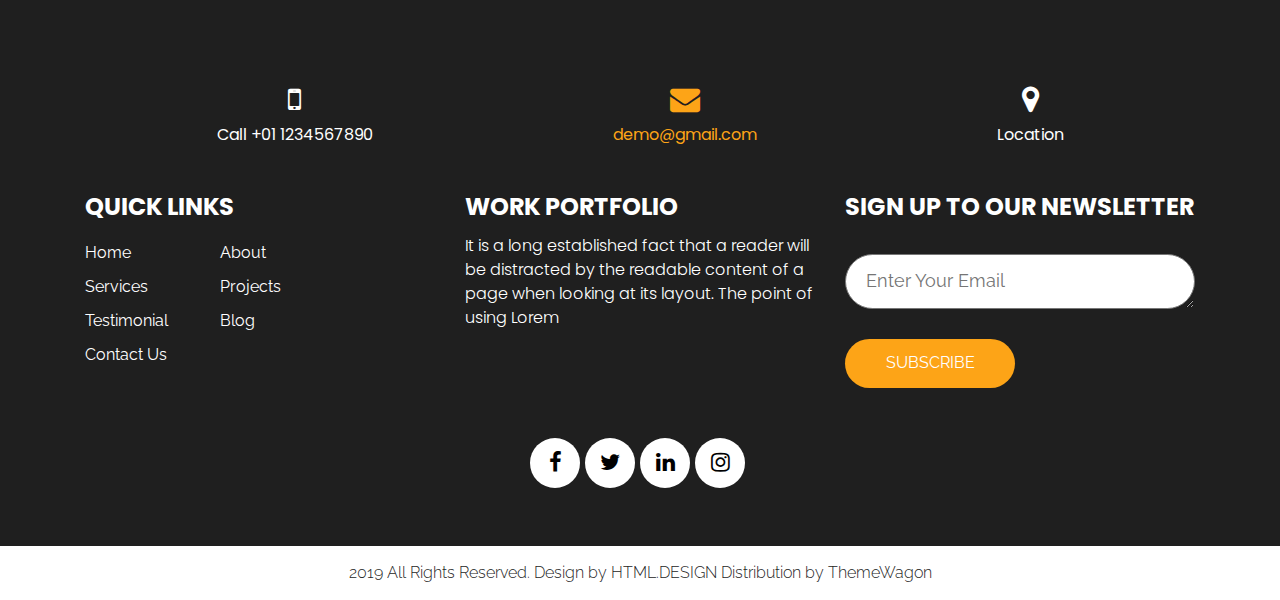
<file: contact.html>
<!DOCTYPE html>
<html lang="en">
   <head>
      <!-- basic -->
      <meta charset="utf-8">
      <meta http-equiv="X-UA-Compatible" content="IE=edge">
      <meta name="viewport" content="width=device-width, initial-scale=1">
      <!-- mobile metas -->
      <meta name="viewport" content="width=device-width, initial-scale=1">
      <meta name="viewport" content="initial-scale=1, maximum-scale=1">
      <!-- site metas -->
      <title>Contact</title>
      <meta name="keywords" content="">
      <meta name="description" content="">
      <meta name="author" content="">
      <!-- bootstrap css -->
      <link rel="stylesheet" type="text/css" href="css/bootstrap.min.css">
      <!-- style css -->
      <link rel="stylesheet" type="text/css" href="css/style.css">
      <!-- Responsive-->
      <link rel="stylesheet" href="css/responsive.css">
      <!-- fevicon -->
      <link rel="icon" href="images/fevicon.png" type="image/gif" />
      <!-- Scrollbar Custom CSS -->
      <link rel="stylesheet" href="css/jquery.mCustomScrollbar.min.css">
      <!-- Tweaks for older IEs-->
      <link rel="stylesheet" href="https://netdna.bootstrapcdn.com/font-awesome/4.0.3/css/font-awesome.css">
      <!-- fonts -->
      <link href="https://fonts.googleapis.com/css2?family=Raleway:wght@400;500;600;800&family=Sen:wght@400;700;800&display=swap" rel="stylesheet">
   </head>
   <body>
      <!-- header top section start -->
      <div class="header_top_section">
         <div class="container">
            <div class="row">
               <div class="col-sm-12">
                  <div class="header_top_main">
                     <div class="call_text"><a href="#"><i class="fa fa-phone" aria-hidden="true"></i> +01-40-114-6855</a></div>
                     <div class="call_text_2"><a href="#"><i class="fa fa-envelope" aria-hidden="true"></i> demo@gmail.com</a></div>
                     <div class="call_text_1"><a href="#"><i class="fa fa-map-marker" aria-hidden="true"></i> Mordern Tawon Mosco</a></div>
                  </div>
               </div>
            </div>
         </div>
      </div>
      <!-- header top section start -->
      <!-- header section start -->
      <div class="header_section header_bg">
         <div class="container-fluid">
            <nav class="navbar navbar-expand-lg navbar-light bg-light">
               <div class="logo"><a href="index.html"><img src="images/logo.png"></a></div>
               <button class="navbar-toggler" type="button" data-toggle="collapse" data-target="#navbarSupportedContent" aria-controls="navbarSupportedContent" aria-expanded="false" aria-label="Toggle navigation">
               <span class="navbar-toggler-icon"></span>
               </button>
               <div class="collapse navbar-collapse" id="navbarSupportedContent">
                  <ul class="navbar-nav ml-auto">
                     <li class="nav-item">
                        <a class="nav-link" href="index.html">Home</a>
                     </li>
                     <li class="nav-item">
                        <a class="nav-link" href="services.html">Services</a>
                     </li>
                     <li class="nav-item">
                        <a class="nav-link" href="about.html">About</a>
                     </li>
                     <li class="nav-item">
                        <a class="nav-link" href="projects.html">Project</a>
                     </li>
                     <li class="nav-item">
                        <a class="nav-link" href="blog.html">Blog</a>
                     </li>
                     <li class="nav-item">
                        <a class="nav-link" href="testimonial.html">Testimonial</a>
                     </li>
                     <li class="nav-item active">
                        <a class="nav-link" href="contact.html">Contact Us</a>
                     </li>
                  </ul>
                  <form class="form-inline my-2 my-lg-0">
                     <div class="login_text">
                        <ul>
                           <li><a href="#">Login</a></li>
                           <li><a href="#"><i class="fa fa-user" aria-hidden="true"></i></a></li>
                        </ul>
                     </div>
                     <div class="quote_btn"><a href="#">Get A Quote</a></div>
                  </form>
               </div>
            </nav>
         </div>
      </div>
      <!-- header section end -->
      <!-- contact section start -->
      <div class="contact_section layout_padding">
         <div class="container">
            <div class="row">
               <div class="col-md-12">
                  <h1 class="contact_taital">Contact Us</h1>
               </div>
            </div>
         </div>
         <div class="container-fluid">
            <div class="contact_section_2">
               <div class="row">
                  <div class="col-md-6">
                     <form action="">
                        <div class="mail_section_1">
                           <input type="text" class="mail_text" placeholder="Name" name="Name">
                           <input type="text" class="mail_text" placeholder="Phone Number" name="Phone Number"> 
                           <input type="text" class="mail_text" placeholder="Email" name="Email">
                           <textarea class="massage-bt" placeholder="Massage" rows="5" id="comment" name="Massage"></textarea>
                           <div class="send_bt"><a href="#">SEND</a></div>
                        </div>
                     </form>
                  </div>
                  <div class="col-md-6 padding_left_15">
                     <div class="contact_img"><img src="images/contact-img.png"></div>
                  </div>
               </div>
            </div>
         </div>
         <div class="map_main">
            <div class="map-responsive">
               <iframe src="https://www.google.com/maps/embed/v1/place?key=AIzaSyA0s1a7phLN0iaD6-UE7m4qP-z21pH0eSc&amp;q=Eiffel+Tower+Paris+France" width="600" height="600" frameborder="0" style="border:0; width: 100%;" allowfullscreen=""></iframe>
            </div>
         </div>
      </div>
      <!-- contact section end -->
      <!-- footer section start -->
      <div class="footer_section layout_padding">
         <div class="container">
            <div class="row">
               <div class="col-md-12">
                  <div class="location_text">
                     <ul>
                        <li>
                           <a href="#"><span class="padding_15"><i class="fa fa-mobile" aria-hidden="true"></i></span> <br>Call +01 1234567890</a>
                        </li>
                        <li class="active">
                           <a href="#"><span class="padding_15"><i class="fa fa-envelope" aria-hidden="true"></i></span> <br>demo@gmail.com</a>
                        </li>
                        <li>
                           <a href="#"><span class="padding_15"><i class="fa fa-map-marker" aria-hidden="true"></i></span> <br>Location</a>
                        </li> 
                     </ul>
                  </div>
               </div>
            </div>
            <div class="footer_section_2">
               <div class="row">
                  <div class="col-md-4">
                     <h2 class="useful_text">QUICK LINKS</h2>
                     <div class="footer_menu">
                        <ul>
                           <li><a href="index.html">Home</a></li>
                           <li><a href="about.html">About</a></li>
                           <li><a href="services.html">Services</a></li>
                           <li><a href="projects.html">Projects</a></li>
                           <li><a href="testimonial.html">Testimonial</a></li>
                           <li><a href="blog.html">Blog</a></li>
                           <li><a href="contact.html">Contact Us</a></li>
                        </ul>
                     </div>
                  </div>
                  <div class="col-md-4">
                     <h2 class="useful_text">Work Portfolio</h2>
                     <p class="lorem_text">It is a long established fact that a reader will be distracted by the readable content of a page when looking at its layout. The point of using Lorem</p>
                  </div>
                  <div class="col-md-4">
                     <h2 class="useful_text">SIGN UP TO OUR NEWSLETTER</h2>
                     <div class="form-group">
                        <textarea class="update_mail" placeholder="Enter Your Email" rows="5" id="comment" name="Enter Your Email"></textarea>
                        <div class="subscribe_bt"><a href="#">Subscribe</a></div>
                     </div>
                  </div>
               </div>
            </div>
            <div class="social_icon">
               <ul>
                  <li>
                     <a href="#"><i class="fa fa-facebook" aria-hidden="true"></i></a>
                  </li>
                  <li>
                     <a href="#"><i class="fa fa-twitter" aria-hidden="true"></i></a>
                  </li>
                  <li>
                     <a href="#"><i class="fa fa-linkedin" aria-hidden="true"></i></a>
                  </li>
                  <li>
                     <a href="#"><i class="fa fa-instagram" aria-hidden="true"></i></a>
                  </li>
               </ul>
            </div>
         </div>
      </div>
      <!-- footer section end -->
      <!-- copyright section start -->
      <div class="copyright_section">
         <div class="container">
            <div class="row">
               <div class="col-sm-12">
                  <p class="copyright_text">2019 All Rights Reserved. Design by <a href="https://html.design" rel="nofollow">HTML.DESIGN</a> Distribution by <a href="https://themewagon.com">ThemeWagon</a></p>
               </div>
            </div>
         </div>
      </div>
      <!-- copyright section end -->
      <!-- Javascript files-->
      <script src="js/jquery.min.js"></script>
      <script src="js/popper.min.js"></script>
      <script src="js/bootstrap.bundle.min.js"></script>
      <script src="js/jquery-3.0.0.min.js"></script>
      <script src="js/plugin.js"></script>
   </body>
</html>
</file>
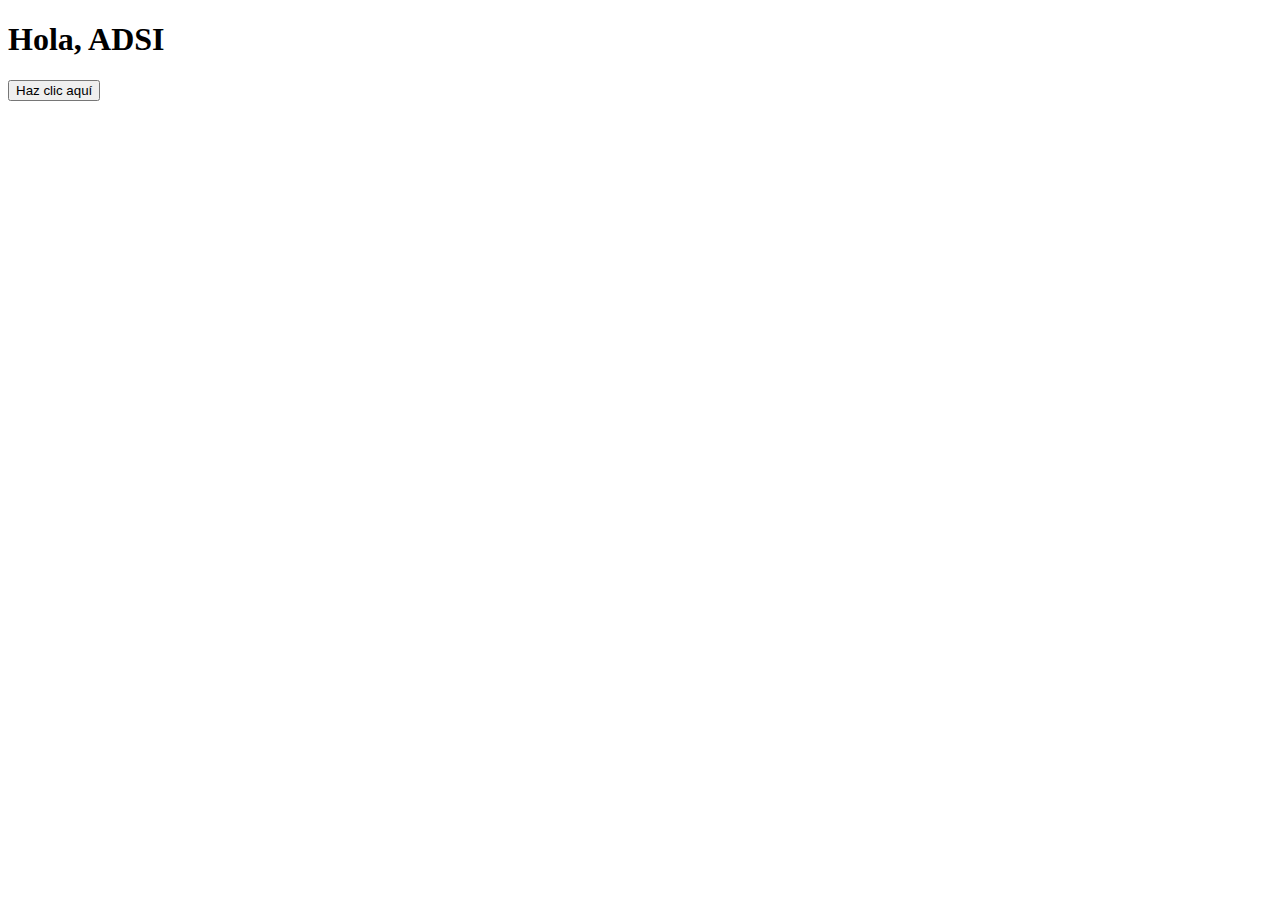
<file: indexx.html>
<!DOCTYPE html>

<html lang="es">

<head>

    <meta charset="UTF-8">

    <meta name="viewport" content="width=device-width, initial-scale=1.0">

    <title>Ejemplo de HTML con JavaScript</title>
    <script>
    
    </script>
</head>

<body>

    <h1>Hola, ADSI</h1>

    <button onclick="saludar()">Haz clic aquí</button>
    <script src="javascrip.js"></script>

    <script></script>

</body>

</html>
</file>
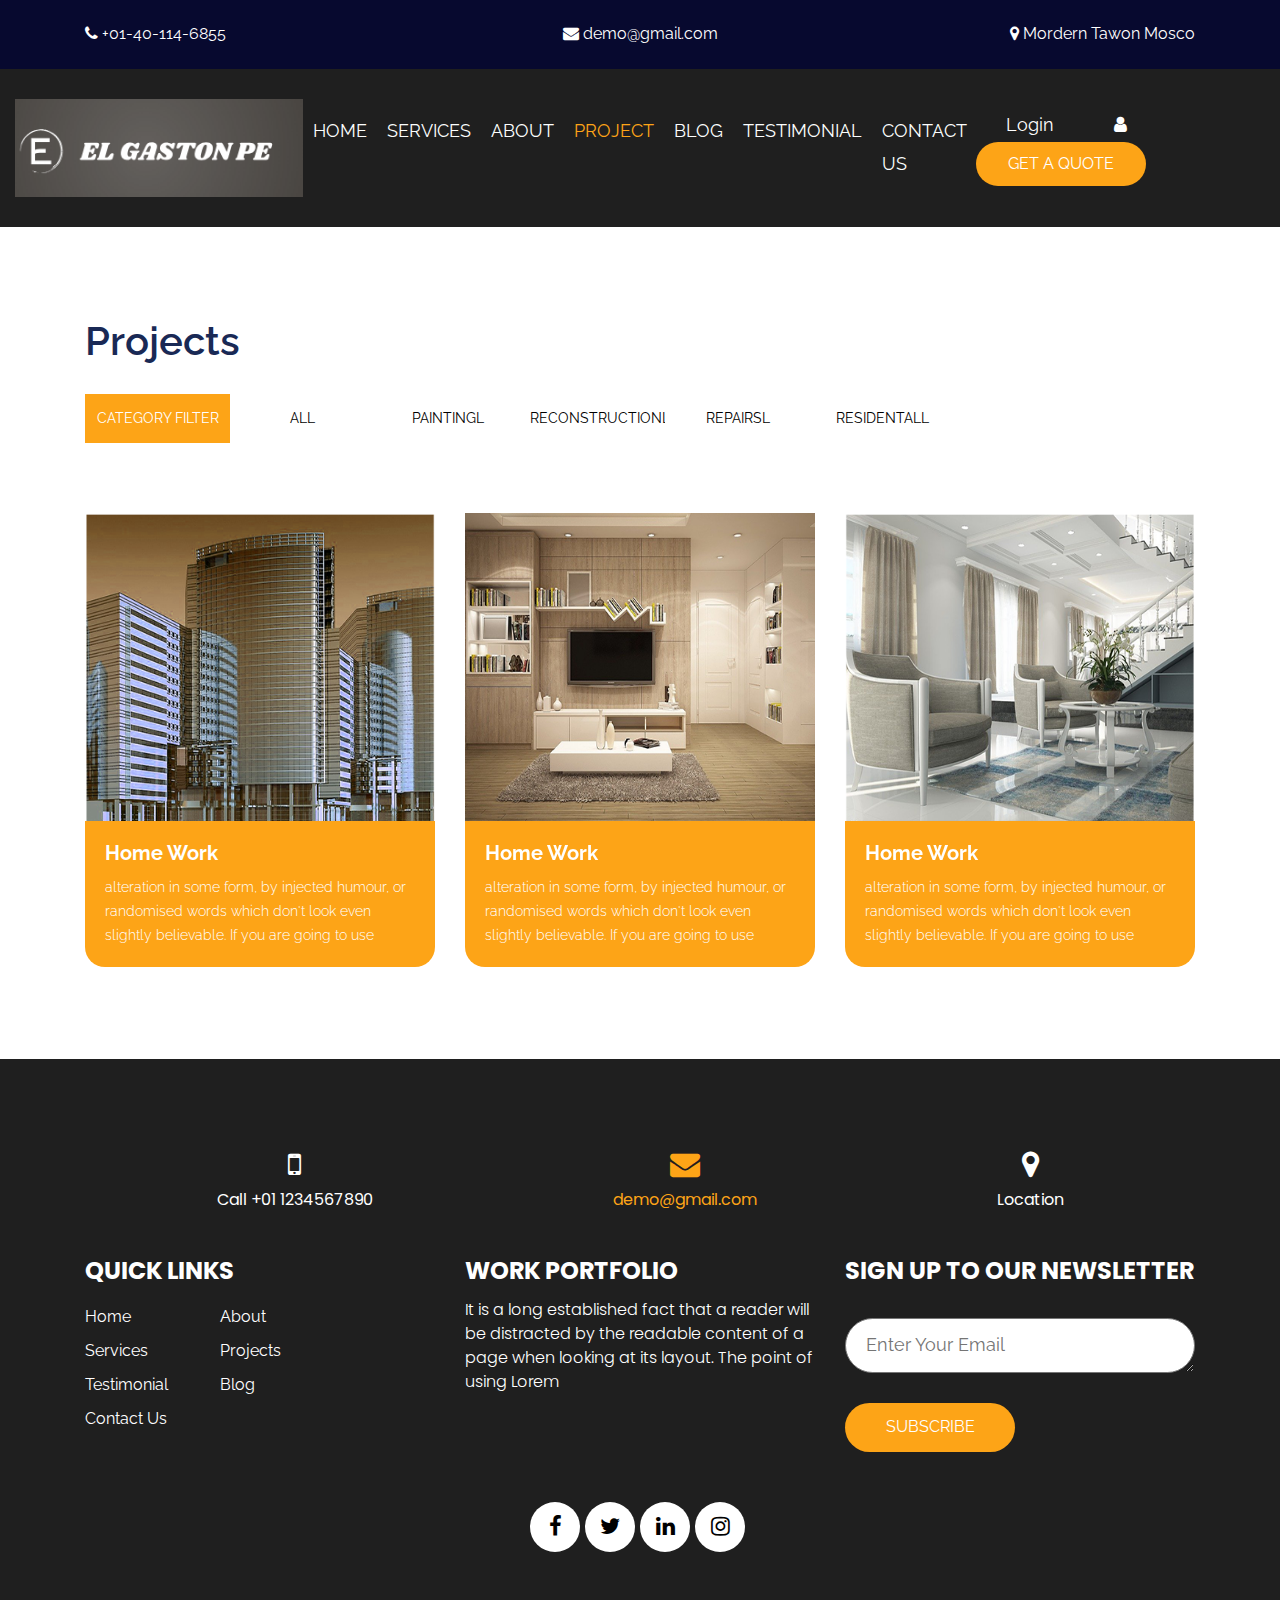
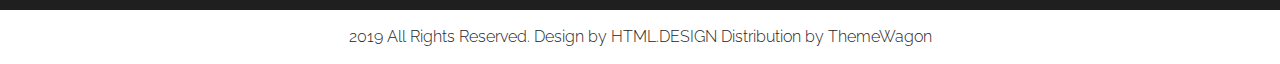
<file: projects.html>
<!DOCTYPE html>
<html lang="en">
   <head>
      <!-- basic -->
      <meta charset="utf-8">
      <meta http-equiv="X-UA-Compatible" content="IE=edge">
      <meta name="viewport" content="width=device-width, initial-scale=1">
      <!-- mobile metas -->
      <meta name="viewport" content="width=device-width, initial-scale=1">
      <meta name="viewport" content="initial-scale=1, maximum-scale=1">
      <!-- site metas -->
      <title>Projects</title>
      <meta name="keywords" content="">
      <meta name="description" content="">
      <meta name="author" content="">
      <!-- bootstrap css -->
      <link rel="stylesheet" type="text/css" href="css/bootstrap.min.css">
      <!-- style css -->
      <link rel="stylesheet" type="text/css" href="css/style.css">
      <!-- Responsive-->
      <link rel="stylesheet" href="css/responsive.css">
      <!-- fevicon -->
      <link rel="icon" href="images/fevicon.png" type="image/gif" />
      <!-- Scrollbar Custom CSS -->
      <link rel="stylesheet" href="css/jquery.mCustomScrollbar.min.css">
      <!-- Tweaks for older IEs-->
      <link rel="stylesheet" href="https://netdna.bootstrapcdn.com/font-awesome/4.0.3/css/font-awesome.css">
      <!-- fonts -->
      <link href="https://fonts.googleapis.com/css2?family=Raleway:wght@400;500;600;800&family=Sen:wght@400;700;800&display=swap" rel="stylesheet">
   </head>
   <body>
      <!-- header top section start -->
      <div class="header_top_section">
         <div class="container">
            <div class="row">
               <div class="col-sm-12">
                  <div class="header_top_main">
                     <div class="call_text"><a href="#"><i class="fa fa-phone" aria-hidden="true"></i> +01-40-114-6855</a></div>
                     <div class="call_text_2"><a href="#"><i class="fa fa-envelope" aria-hidden="true"></i> demo@gmail.com</a></div>
                     <div class="call_text_1"><a href="#"><i class="fa fa-map-marker" aria-hidden="true"></i> Mordern Tawon Mosco</a></div>
                  </div>
               </div>
            </div>
         </div>
      </div>
      <!-- header top section start -->
      <!-- header section start -->
      <div class="header_section header_bg">
         <div class="container-fluid">
            <nav class="navbar navbar-expand-lg navbar-light bg-light">
               <div class="logo"><a href="index.html"><img src="images/logo.png"></a></div>
               <button class="navbar-toggler" type="button" data-toggle="collapse" data-target="#navbarSupportedContent" aria-controls="navbarSupportedContent" aria-expanded="false" aria-label="Toggle navigation">
               <span class="navbar-toggler-icon"></span>
               </button>
               <div class="collapse navbar-collapse" id="navbarSupportedContent">
                  <ul class="navbar-nav ml-auto">
                     <li class="nav-item">
                        <a class="nav-link" href="index.html">Home</a>
                     </li>
                     <li class="nav-item">
                        <a class="nav-link" href="services.html">Services</a>
                     </li>
                     <li class="nav-item">
                        <a class="nav-link" href="about.html">About</a>
                     </li>
                     <li class="nav-item active">
                        <a class="nav-link" href="projects.html">Project</a>
                     </li>
                     <li class="nav-item">
                        <a class="nav-link" href="blog.html">Blog</a>
                     </li>
                     <li class="nav-item">
                        <a class="nav-link" href="testimonial.html">Testimonial</a>
                     </li>
                     <li class="nav-item">
                        <a class="nav-link" href="contact.html">Contact Us</a>
                     </li>
                  </ul>
                  <form class="form-inline my-2 my-lg-0">
                     <div class="login_text">
                        <ul>
                           <li><a href="#">Login</a></li>
                           <li><a href="#"><i class="fa fa-user" aria-hidden="true"></i></a></li>
                        </ul>
                     </div>
                     <div class="quote_btn"><a href="#">Get A Quote</a></div>
                  </form>
               </div>
            </nav>
         </div>
      </div>
      <!-- header section end -->
      <!-- projects section start -->
      <div class="projects_section layout_padding">
         <div class="container">
            <div class="row">
               <div class="col-md-12">
                  <h1 class="projects_taital">Projects</h1>
                  <div class="nav-tabs-navigation">
                     <div class="nav-tabs-wrapper">
                        <ul class="nav " data-tabs="tabs">
                           <li class="nav-item">
                              <a class="nav-link active" href="#" data-toggle="tab">Category  filter</a>
                           </li>
                           <li class="nav-item">
                              <a class="nav-link " href="#" data-toggle="tab">All</a>
                           </li>
                           <li class="nav-item">
                              <a class="nav-link " href="#" data-toggle="tab">Paintingl</a>
                           </li>
                           <li class="nav-item">
                              <a class="nav-link " href="#" data-toggle="tab">Reconstructionl</a>
                           </li>
                           <li class="nav-item">
                              <a class="nav-link " href="#" data-toggle="tab">Repairsl</a>
                           </li>
                           <li class="nav-item">
                              <a class="nav-link " href="#" data-toggle="tab">Residentall</a>
                           </li>
                        </ul>
                     </div>
                  </div>
               </div>
            </div>
         </div>
         <div class="projects_section_2 layout_padding">
            <div class="container">
               <div class="pets_section">
                  <div class="pets_section_2">
                     <div id="main_slider" class="carousel slide" data-ride="carousel">
                        <div class="carousel-inner">
                           <div class="carousel-item active">
                              <div class="row">
                                 <div class="col-md-4">
                                    <div class="container_main">
                                       <img src="images/img-1.png" alt="" class="image">
                                       <div class="overlay">
                                          <div class="text">
                                             <h4 class="some_text"><i class="fa fa-link" aria-hidden="true"></i></h4>
                                          </div>
                                       </div>
                                    </div>
                                    <div class="project_main">
                                       <h2 class="work_text">Home Work</h2>
                                       <p class="dummy_text">alteration in some form, by injected humour, or randomised words which don't look even slightly believable. If you are going to use</p>
                                    </div>
                                 </div>
                                 <div class="col-md-4">
                                    <div class="container_main">
                                       <img src="images/img-2.png" alt="" class="image">
                                       <div class="overlay">
                                          <div class="text">
                                             <h4 class="some_text"><i class="fa fa-link" aria-hidden="true"></i></h4>
                                          </div>
                                       </div>
                                    </div>
                                    <div class="project_main">
                                       <h2 class="work_text">Home Work</h2>
                                       <p class="dummy_text">alteration in some form, by injected humour, or randomised words which don't look even slightly believable. If you are going to use</p>
                                    </div>
                                 </div>
                                 <div class="col-md-4">
                                    <div class="container_main">
                                       <img src="images/img-3.png" alt="" class="image">
                                       <div class="overlay">
                                          <div class="text">
                                             <h4 class="some_text"><i class="fa fa-link" aria-hidden="true"></i></h4>
                                          </div>
                                       </div>
                                    </div>
                                    <div class="project_main">
                                       <h2 class="work_text">Home Work</h2>
                                        <p class="dummy_text">alteration in some form, by injected humour, or randomised words which don't look even slightly believable. If you are going to use</p>
                                    </div>
                                 </div>
                              </div>
                           </div>
                           <div class="carousel-item">
                              <div class="row">
                                 <div class="col-md-4">
                                    <div class="container_main">
                                       <img src="images/img-1.png" alt="" class="image">
                                       <div class="overlay">
                                          <div class="text">
                                             <h4 class="some_text"><i class="fa fa-link" aria-hidden="true"></i></h4>
                                          </div>
                                       </div>
                                    </div>
                                    <div class="project_main">
                                       <h2 class="work_text">Home Work</h2>
                                       <p class="dummy_text">alteration in some form, by injected humour, or randomised words which don't look even slightly believable. If you are going to use</p>
                                    </div>
                                 </div>
                                 <div class="col-md-4">
                                    <div class="container_main">
                                       <img src="images/img-2.png" alt="" class="image">
                                       <div class="overlay">
                                          <div class="text">
                                             <h4 class="some_text"><i class="fa fa-link" aria-hidden="true"></i></h4>
                                          </div>
                                       </div>
                                    </div>
                                    <div class="project_main">
                                       <h2 class="work_text">Home Work</h2>
                                       <p class="dummy_text">alteration in some form, by injected humour, or randomised words which don't look even slightly believable. If you are going to use</p>
                                    </div>
                                 </div>
                                 <div class="col-md-4">
                                    <div class="container_main">
                                       <img src="images/img-3.png" alt="" class="image">
                                       <div class="overlay">
                                          <div class="text">
                                             <h4 class="some_text"><i class="fa fa-link" aria-hidden="true"></i></h4>
                                          </div>
                                       </div>
                                    </div>
                                    <div class="project_main">
                                       <h2 class="work_text">Home Work</h2>
                                       <p class="dummy_text">alteration in some form, by injected humour, or randomised words which don't look even slightly believable. If you are going to use</p>
                                    </div>
                                 </div>
                              </div>
                           </div>
                           <div class="carousel-item">
                              <div class="row">
                                 <div class="col-md-4">
                                    <div class="container_main">
                                       <img src="images/img-1.png" alt="" class="image">
                                       <div class="overlay">
                                          <div class="text">
                                             <h4 class="some_text"><i class="fa fa-link" aria-hidden="true"></i></h4>
                                          </div>
                                       </div>
                                    </div>
                                    <div class="project_main">
                                       <h2 class="work_text">Home Work</h2>
                                       <p class="dummy_text">alteration in some form, by injected humour, or randomised words which don't look even slightly believable. If you are going to use</p>
                                    </div>
                                 </div>
                                 <div class="col-md-4">
                                    <div class="container_main">
                                       <img src="images/img-2.png" alt="" class="image">
                                       <div class="overlay">
                                          <div class="text">
                                             <h4 class="some_text"><i class="fa fa-link" aria-hidden="true"></i></h4>
                                          </div>
                                       </div>
                                    </div>
                                    <div class="project_main">
                                       <h2 class="work_text">Home Work</h2>
                                       <p class="dummy_text">alteration in some form, by injected humour, or randomised words which don't look even slightly believable. If you are going to use</p>
                                    </div>
                                 </div>
                                 <div class="col-md-4">
                                    <div class="container_main">
                                       <img src="images/img-3.png" alt="" class="image">
                                       <div class="overlay">
                                          <div class="text">
                                             <h4 class="some_text"><i class="fa fa-link" aria-hidden="true"></i></h4>
                                          </div>
                                       </div>
                                    </div>
                                    <div class="project_main">
                                       <h2 class="work_text">Home Work</h2>
                                       <p class="dummy_text">alteration in some form, by injected humour, or randomised words which don't look even slightly believable. If you are going to use</p>
                                    </div>
                                 </div>
                              </div>
                           </div>
                        </div>
                        </a>
                     </div>
                  </div>
               </div>
            </div>
         </div>
      </div>
      <!-- projects section end -->
      <!-- footer section start -->
      <div class="footer_section layout_padding">
         <div class="container">
            <div class="row">
               <div class="col-md-12">
                  <div class="location_text">
                     <ul>
                        <li>
                           <a href="#"><span class="padding_15"><i class="fa fa-mobile" aria-hidden="true"></i></span> <br>Call +01 1234567890</a>
                        </li>
                        <li class="active">
                           <a href="#"><span class="padding_15"><i class="fa fa-envelope" aria-hidden="true"></i></span> <br>demo@gmail.com</a>
                        </li>
                        <li>
                           <a href="#"><span class="padding_15"><i class="fa fa-map-marker" aria-hidden="true"></i></span> <br>Location</a>
                        </li> 
                     </ul>
                  </div>
               </div>
            </div>
            <div class="footer_section_2">
               <div class="row">
                  <div class="col-md-4">
                     <h2 class="useful_text">QUICK LINKS</h2>
                     <div class="footer_menu">
                        <ul>
                           <li><a href="index.html">Home</a></li>
                           <li><a href="about.html">About</a></li>
                           <li><a href="services.html">Services</a></li>
                           <li><a href="projects.html">Projects</a></li>
                           <li><a href="testimonial.html">Testimonial</a></li>
                           <li><a href="blog.html">Blog</a></li>
                           <li><a href="contact.html">Contact Us</a></li>
                        </ul>
                     </div>
                  </div>
                  <div class="col-md-4">
                     <h2 class="useful_text">Work Portfolio</h2>
                     <p class="lorem_text">It is a long established fact that a reader will be distracted by the readable content of a page when looking at its layout. The point of using Lorem</p>
                  </div>
                  <div class="col-md-4">
                     <h2 class="useful_text">SIGN UP TO OUR NEWSLETTER</h2>
                     <div class="form-group">
                        <textarea class="update_mail" placeholder="Enter Your Email" rows="5" id="comment" name="Enter Your Email"></textarea>
                        <div class="subscribe_bt"><a href="#">Subscribe</a></div>
                     </div>
                  </div>
               </div>
            </div>
            <div class="social_icon">
               <ul>
                  <li>
                     <a href="#"><i class="fa fa-facebook" aria-hidden="true"></i></a>
                  </li>
                  <li>
                     <a href="#"><i class="fa fa-twitter" aria-hidden="true"></i></a>
                  </li>
                  <li>
                     <a href="#"><i class="fa fa-linkedin" aria-hidden="true"></i></a>
                  </li>
                  <li>
                     <a href="#"><i class="fa fa-instagram" aria-hidden="true"></i></a>
                  </li>
               </ul>
            </div>
         </div>
      </div>
      <!-- footer section end -->
      <!-- copyright section start -->
      <div class="copyright_section">
         <div class="container">
            <div class="row">
               <div class="col-sm-12">
                  <p class="copyright_text">2019 All Rights Reserved. Design by <a href="https://html.design" rel="nofollow">HTML.DESIGN</a> Distribution by <a href="https://themewagon.com">ThemeWagon</a></p>
               </div>
            </div>
         </div>
      </div>
      <!-- copyright section end -->
      <!-- Javascript files-->
      <script src="js/jquery.min.js"></script>
      <script src="js/popper.min.js"></script>
      <script src="js/bootstrap.bundle.min.js"></script>
      <script src="js/jquery-3.0.0.min.js"></script>
      <script src="js/plugin.js"></script>
   </body>
</html>
</file>
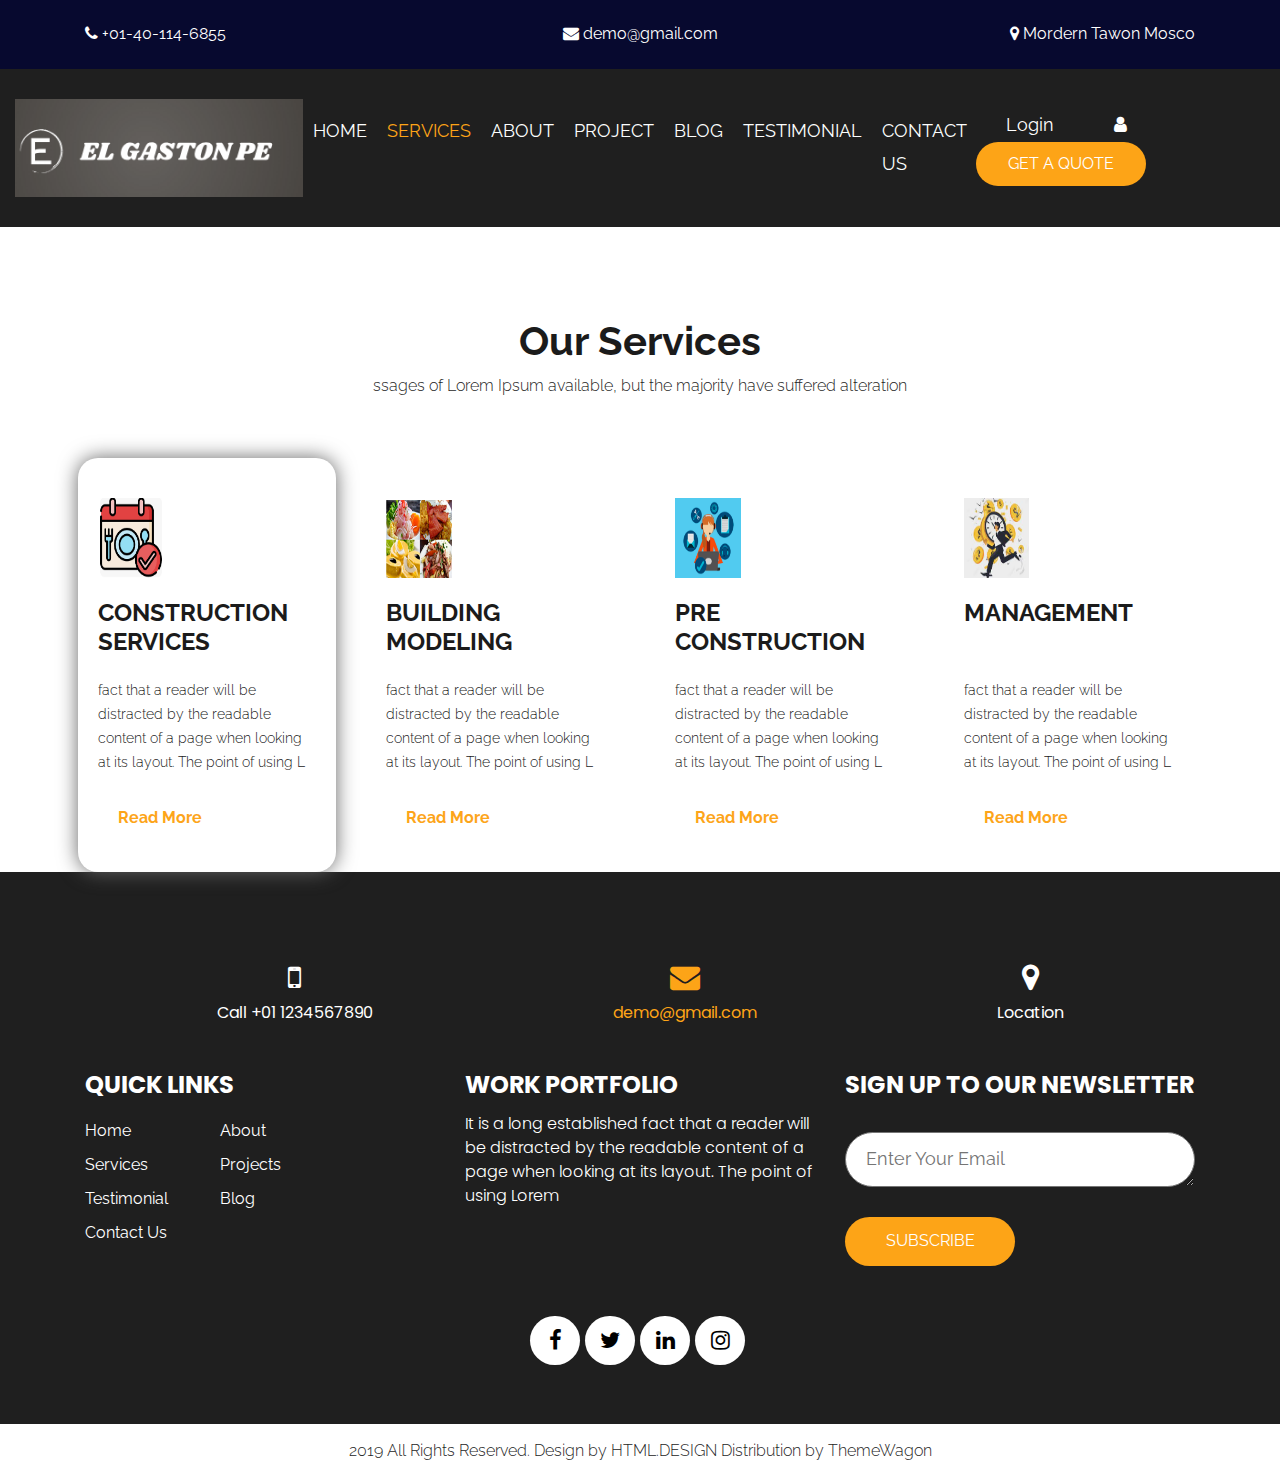
<file: services.html>
<!DOCTYPE html>
<html lang="en">
   <head>
      <!-- basic -->
      <meta charset="utf-8">
      <meta http-equiv="X-UA-Compatible" content="IE=edge">
      <meta name="viewport" content="width=device-width, initial-scale=1">
      <!-- mobile metas -->
      <meta name="viewport" content="width=device-width, initial-scale=1">
      <meta name="viewport" content="initial-scale=1, maximum-scale=1">
      <!-- site metas -->
      <title>Services</title>
      <meta name="keywords" content="">
      <meta name="description" content="">
      <meta name="author" content="">
      <!-- bootstrap css -->
      <link rel="stylesheet" type="text/css" href="css/bootstrap.min.css">
      <!-- style css -->
      <link rel="stylesheet" type="text/css" href="css/style.css">
      <!-- Responsive-->
      <link rel="stylesheet" href="css/responsive.css">
      <!-- fevicon -->
      <link rel="icon" href="images/fevicon.png" type="image/gif" />
      <!-- Scrollbar Custom CSS -->
      <link rel="stylesheet" href="css/jquery.mCustomScrollbar.min.css">
      <!-- Tweaks for older IEs-->
      <link rel="stylesheet" href="https://netdna.bootstrapcdn.com/font-awesome/4.0.3/css/font-awesome.css">
      <!-- fonts -->
      <link href="https://fonts.googleapis.com/css2?family=Raleway:wght@400;500;600;800&family=Sen:wght@400;700;800&display=swap" rel="stylesheet">
   </head>
   <body>
      <!-- header top section start -->
      <div class="header_top_section">
         <div class="container">
            <div class="row">
               <div class="col-sm-12">
                  <div class="header_top_main">
                     <div class="call_text"><a href="#"><i class="fa fa-phone" aria-hidden="true"></i> +01-40-114-6855</a></div>
                     <div class="call_text_2"><a href="#"><i class="fa fa-envelope" aria-hidden="true"></i> demo@gmail.com</a></div>
                     <div class="call_text_1"><a href="#"><i class="fa fa-map-marker" aria-hidden="true"></i> Mordern Tawon Mosco</a></div>
                  </div>
               </div>
            </div>
         </div>
      </div>
      <!-- header top section start -->
      <!-- header section start -->
      <div class="header_section header_bg">
         <div class="container-fluid">
            <nav class="navbar navbar-expand-lg navbar-light bg-light">
               <div class="logo"><a href="index.html"><img src="images/logo.png"></a></div>
               <button class="navbar-toggler" type="button" data-toggle="collapse" data-target="#navbarSupportedContent" aria-controls="navbarSupportedContent" aria-expanded="false" aria-label="Toggle navigation">
               <span class="navbar-toggler-icon"></span>
               </button>
               <div class="collapse navbar-collapse" id="navbarSupportedContent">
                  <ul class="navbar-nav ml-auto">
                     <li class="nav-item">
                        <a class="nav-link" href="index.html">Home</a>
                     </li>
                     <li class="nav-item active">
                        <a class="nav-link" href="services.html">Services</a>
                     </li>
                     <li class="nav-item">
                        <a class="nav-link" href="about.html">About</a>
                     </li>
                     <li class="nav-item">
                        <a class="nav-link" href="projects.html">Project</a>
                     </li>
                     <li class="nav-item">
                        <a class="nav-link" href="blog.html">Blog</a>
                     </li>
                     <li class="nav-item">
                        <a class="nav-link" href="testimonial.html">Testimonial</a>
                     </li>
                     <li class="nav-item">
                        <a class="nav-link" href="contact.html">Contact Us</a>
                     </li>
                  </ul>
                  <form class="form-inline my-2 my-lg-0">
                     <div class="login_text">
                        <ul>
                           <li><a href="#">Login</a></li>
                           <li><a href="#"><i class="fa fa-user" aria-hidden="true"></i></a></li>
                        </ul>
                     </div>
                     <div class="quote_btn"><a href="#">Get A Quote</a></div>
                  </form>
               </div>
            </nav>
         </div>
      </div>
      <!-- header section end -->
      <!-- services section start -->
      <div class="services_section layout_padding">
         <div class="container-fluid">
            <div class="row">
               <div class="col-sm-12">
                  <h1 class="services_taital">Our Services</h1>
                  <p class="services_text_1">ssages of Lorem Ipsum available, but the majority have suffered alteration</p>
               </div>
            </div>
            <div class="services_section_2">
               <div class="row">
                  <div class="col-lg-3 col-sm-6">
                     <div class="box_main active">
                        <div class="service_img"><img src="images/icon-1.png"></div>
                        <h4 class="development_text">Construction Services</h4>
                        <p class="services_text">fact that a reader will be distracted by the readable content of a page when looking at its layout. The point of using L</p>
                        <div class="readmore_bt"><a href="#">Read More</a></div>
                     </div>
                  </div>
                  <div class="col-lg-3 col-sm-6">
                     <div class="box_main">
                        <div class="service_img"><img src="images/icon-2.png"></div>
                        <h4 class="development_text">Building Modeling</h4>
                        <p class="services_text">fact that a reader will be distracted by the readable content of a page when looking at its layout. The point of using L</p>
                        <div class="readmore_bt"><a href="#">Read More</a></div>
                     </div>
                  </div>
                  <div class="col-lg-3 col-sm-6">
                     <div class="box_main">
                        <div class="service_img"><img src="images/icon-3.png"></div>
                        <h4 class="development_text">Pre construction</h4>
                        <p class="services_text">fact that a reader will be distracted by the readable content of a page when looking at its layout. The point of using L</p>
                        <div class="readmore_bt"><a href="#">Read More</a></div>
                     </div>
                  </div>
                  <div class="col-lg-3 col-sm-6">
                     <div class="box_main">
                        <div class="service_img"><img src="images/icon-4.png"></div>
                        <h4 class="development_text">Management</h4>
                        <p class="services_text">fact that a reader will be distracted by the readable content of a page when looking at its layout. The point of using L</p>
                        <div class="readmore_bt"><a href="#">Read More</a></div>
                     </div>
                  </div>
               </div>
            </div>
         </div>
      </div>
      <!-- services section end -->
      <!-- footer section start -->
      <div class="footer_section layout_padding">
         <div class="container">
            <div class="row">
               <div class="col-md-12">
                  <div class="location_text">
                     <ul>
                        <li>
                           <a href="#"><span class="padding_15"><i class="fa fa-mobile" aria-hidden="true"></i></span> <br>Call +01 1234567890</a>
                        </li>
                        <li class="active">
                           <a href="#"><span class="padding_15"><i class="fa fa-envelope" aria-hidden="true"></i></span> <br>demo@gmail.com</a>
                        </li>
                        <li>
                           <a href="#"><span class="padding_15"><i class="fa fa-map-marker" aria-hidden="true"></i></span> <br>Location</a>
                        </li> 
                     </ul>
                  </div>
               </div>
            </div>
            <div class="footer_section_2">
               <div class="row">
                  <div class="col-md-4">
                     <h2 class="useful_text">QUICK LINKS</h2>
                     <div class="footer_menu">
                        <ul>
                           <li><a href="index.html">Home</a></li>
                           <li><a href="about.html">About</a></li>
                           <li><a href="services.html">Services</a></li>
                           <li><a href="projects.html">Projects</a></li>
                           <li><a href="testimonial.html">Testimonial</a></li>
                           <li><a href="blog.html">Blog</a></li>
                           <li><a href="contact.html">Contact Us</a></li>
                        </ul>
                     </div>
                  </div>
                  <div class="col-md-4">
                     <h2 class="useful_text">Work Portfolio</h2>
                     <p class="lorem_text">It is a long established fact that a reader will be distracted by the readable content of a page when looking at its layout. The point of using Lorem</p>
                  </div>
                  <div class="col-md-4">
                     <h2 class="useful_text">SIGN UP TO OUR NEWSLETTER</h2>
                     <div class="form-group">
                        <textarea class="update_mail" placeholder="Enter Your Email" rows="5" id="comment" name="Enter Your Email"></textarea>
                        <div class="subscribe_bt"><a href="#">Subscribe</a></div>
                     </div>
                  </div>
               </div>
            </div>
            <div class="social_icon">
               <ul>
                  <li>
                     <a href="#"><i class="fa fa-facebook" aria-hidden="true"></i></a>
                  </li>
                  <li>
                     <a href="#"><i class="fa fa-twitter" aria-hidden="true"></i></a>
                  </li>
                  <li>
                     <a href="#"><i class="fa fa-linkedin" aria-hidden="true"></i></a>
                  </li>
                  <li>
                     <a href="#"><i class="fa fa-instagram" aria-hidden="true"></i></a>
                  </li>
               </ul>
            </div>
         </div>
      </div>
      <!-- footer section end -->
      <!-- copyright section start -->
      <div class="copyright_section">
         <div class="container">
            <div class="row">
               <div class="col-sm-12">
                  <p class="copyright_text">2019 All Rights Reserved. Design by <a href="https://html.design" rel="nofollow">HTML.DESIGN</a> Distribution by <a href="https://themewagon.com">ThemeWagon</a></p>
               </div>
            </div>
         </div>
      </div>
      <!-- copyright section end -->
      <!-- Javascript files-->
      <script src="js/jquery.min.js"></script>
      <script src="js/popper.min.js"></script>
      <script src="js/bootstrap.bundle.min.js"></script>
      <script src="js/jquery-3.0.0.min.js"></script>
      <script src="js/plugin.js"></script>
   </body>
</html>
</file>
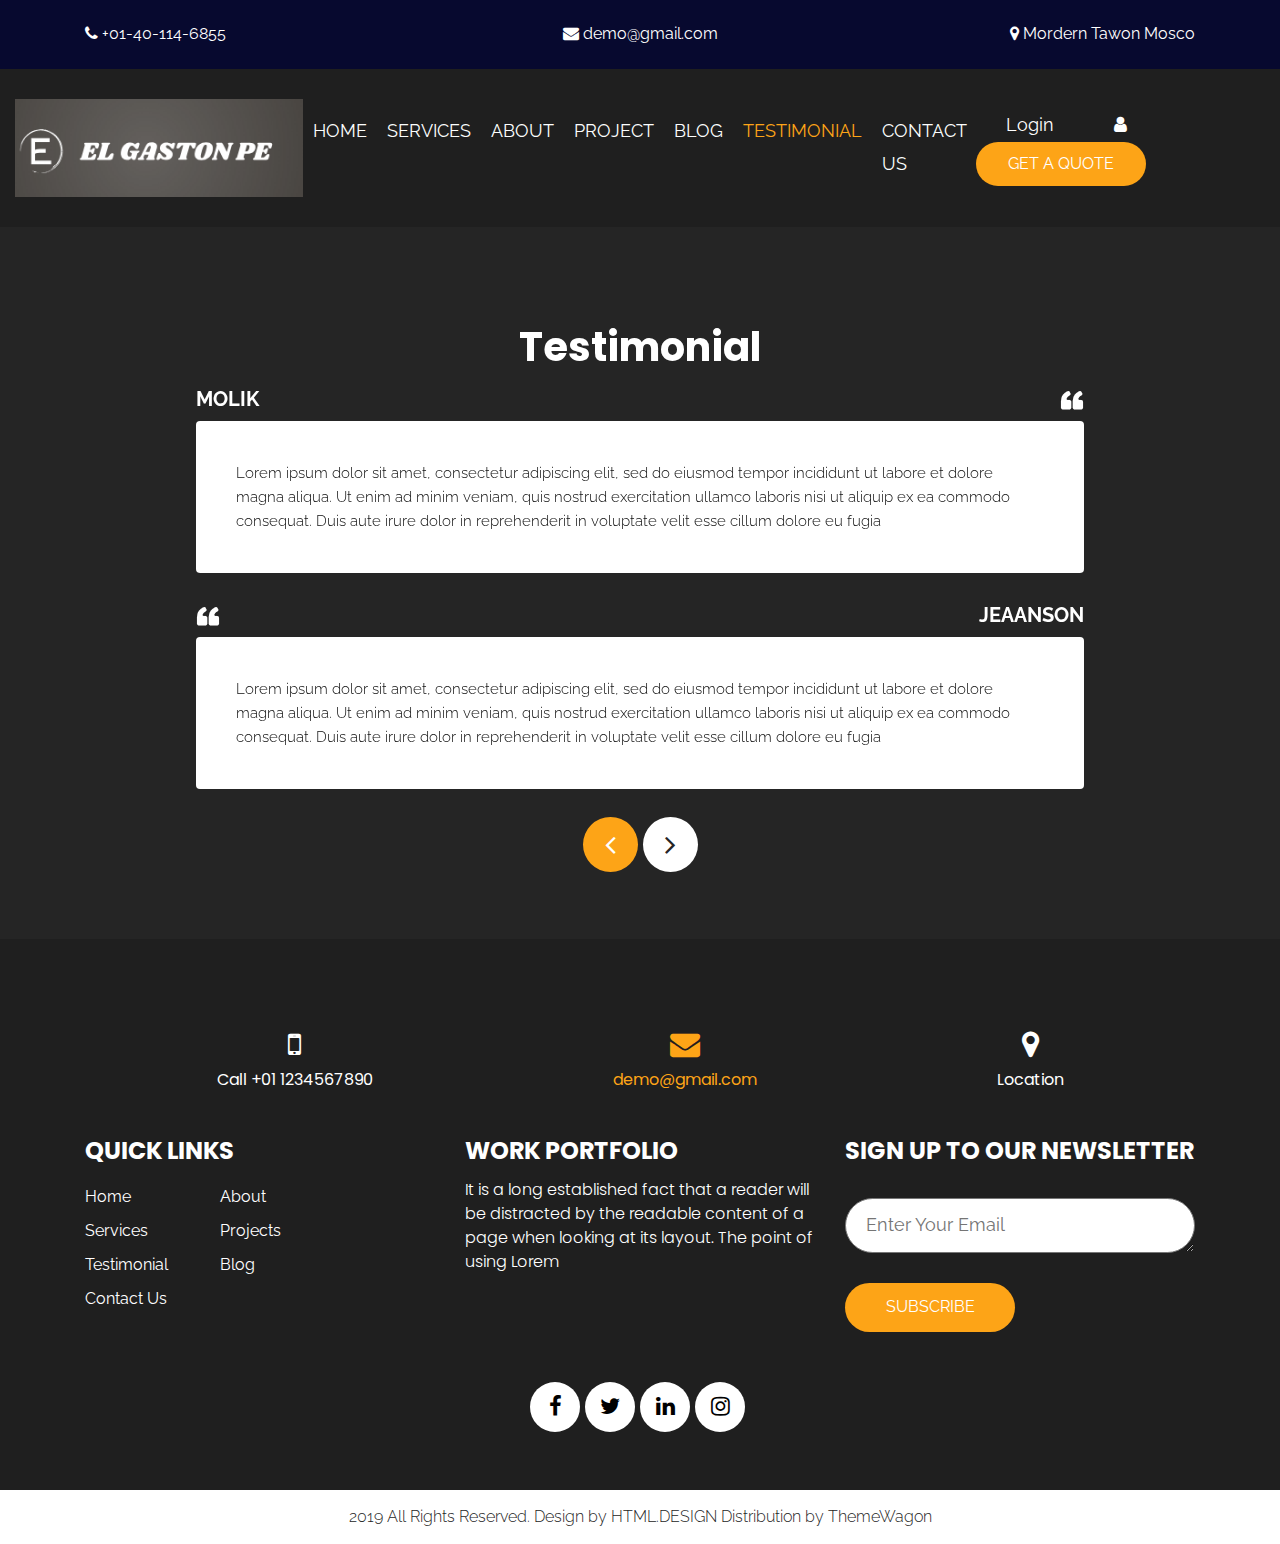
<file: testimonial.html>
<!DOCTYPE html>
<html lang="en">
   <head>
      <!-- basic -->
      <meta charset="utf-8">
      <meta http-equiv="X-UA-Compatible" content="IE=edge">
      <meta name="viewport" content="width=device-width, initial-scale=1">
      <!-- mobile metas -->
      <meta name="viewport" content="width=device-width, initial-scale=1">
      <meta name="viewport" content="initial-scale=1, maximum-scale=1">
      <!-- site metas -->
      <title>Testimonial</title>
      <meta name="keywords" content="">
      <meta name="description" content="">
      <meta name="author" content="">
      <!-- bootstrap css -->
      <link rel="stylesheet" type="text/css" href="css/bootstrap.min.css">
      <!-- style css -->
      <link rel="stylesheet" type="text/css" href="css/style.css">
      <!-- Responsive-->
      <link rel="stylesheet" href="css/responsive.css">
      <!-- fevicon -->
      <link rel="icon" href="images/fevicon.png" type="image/gif" />
      <!-- Scrollbar Custom CSS -->
      <link rel="stylesheet" href="css/jquery.mCustomScrollbar.min.css">
      <!-- Tweaks for older IEs-->
      <link rel="stylesheet" href="https://netdna.bootstrapcdn.com/font-awesome/4.0.3/css/font-awesome.css">
      <!-- fonts -->
      <link href="https://fonts.googleapis.com/css2?family=Raleway:wght@400;500;600;800&family=Sen:wght@400;700;800&display=swap" rel="stylesheet">
   </head>
   <body>
      <!-- header top section start -->
      <div class="header_top_section">
         <div class="container">
            <div class="row">
               <div class="col-sm-12">
                  <div class="header_top_main">
                     <div class="call_text"><a href="#"><i class="fa fa-phone" aria-hidden="true"></i> +01-40-114-6855</a></div>
                     <div class="call_text_2"><a href="#"><i class="fa fa-envelope" aria-hidden="true"></i> demo@gmail.com</a></div>
                     <div class="call_text_1"><a href="#"><i class="fa fa-map-marker" aria-hidden="true"></i> Mordern Tawon Mosco</a></div>
                  </div>
               </div>
            </div>
         </div>
      </div>
      <!-- header top section start -->
      <!-- header section start -->
      <div class="header_section header_bg">
         <div class="container-fluid">
            <nav class="navbar navbar-expand-lg navbar-light bg-light">
               <div class="logo"><a href="index.html"><img src="images/logo.png"></a></div>
               <button class="navbar-toggler" type="button" data-toggle="collapse" data-target="#navbarSupportedContent" aria-controls="navbarSupportedContent" aria-expanded="false" aria-label="Toggle navigation">
               <span class="navbar-toggler-icon"></span>
               </button>
               <div class="collapse navbar-collapse" id="navbarSupportedContent">
                  <ul class="navbar-nav ml-auto">
                     <li class="nav-item">
                        <a class="nav-link" href="index.html">Home</a>
                     </li>
                     <li class="nav-item">
                        <a class="nav-link" href="services.html">Services</a>
                     </li>
                     <li class="nav-item">
                        <a class="nav-link" href="about.html">About</a>
                     </li>
                     <li class="nav-item">
                        <a class="nav-link" href="projects.html">Project</a>
                     </li>
                     <li class="nav-item">
                        <a class="nav-link" href="blog.html">Blog</a>
                     </li>
                     <li class="nav-item active">
                        <a class="nav-link" href="testimonial.html">Testimonial</a>
                     </li>
                     <li class="nav-item">
                        <a class="nav-link" href="contact.html">Contact Us</a>
                     </li>
                  </ul>
                  <form class="form-inline my-2 my-lg-0">
                     <div class="login_text">
                        <ul>
                           <li><a href="#">Login</a></li>
                           <li><a href="#"><i class="fa fa-user" aria-hidden="true"></i></a></li>
                        </ul>
                     </div>
                     <div class="quote_btn"><a href="#">Get A Quote</a></div>
                  </form>
               </div>
            </nav>
         </div>
      </div>
      <!-- header section end -->
      <!-- testimonial section start -->
      <div class="testimonial_section layout_padding">
         <div class="container">
            <div id="costum_slider" class="carousel slide" data-ride="carousel">
               <div class="carousel-inner">
                  <div class="carousel-item active">
                     <div class="row">
                        <div class="col-md-12">
                           <h1 class="testimonial_taital">Testimonial</h1>
                          <div class="testimonial_section_2">
                              <h2 class="client_name_text">Molik <span style="float: right;"><img src="images/quick-icon.png"></span></h2>
                              <p class="textimonial_text">Lorem ipsum dolor sit amet, consectetur adipiscing elit, sed do eiusmod tempor incididunt ut labore et dolore magna aliqua. Ut enim ad minim veniam, quis nostrud exercitation ullamco laboris nisi ut aliquip ex ea commodo consequat. Duis aute irure dolor in reprehenderit in voluptate velit esse cillum dolore eu fugia</p>
                          </div>
                          <div class="testimonial_section_2">
                              <h2 class="client_name_text"><img src="images/quick-icon.png"> <span style="float: right;">jeaanson</span></h2>
                              <p class="textimonial_text">Lorem ipsum dolor sit amet, consectetur adipiscing elit, sed do eiusmod tempor incididunt ut labore et dolore magna aliqua. Ut enim ad minim veniam, quis nostrud exercitation ullamco laboris nisi ut aliquip ex ea commodo consequat. Duis aute irure dolor in reprehenderit in voluptate velit esse cillum dolore eu fugia</p>
                          </div>
                        </div>
                     </div>
                  </div>
                  <div class="carousel-item">
                     <div class="row">
                        <div class="col-md-12">
                           <h1 class="testimonial_taital">Testimonial</h1>
                          <div class="testimonial_section_2">
                              <h2 class="client_name_text">Molik <span style="float: right;"><img src="images/quick-icon.png"></span></h2>
                              <p class="textimonial_text">Lorem ipsum dolor sit amet, consectetur adipiscing elit, sed do eiusmod tempor incididunt ut labore et dolore magna aliqua. Ut enim ad minim veniam, quis nostrud exercitation ullamco laboris nisi ut aliquip ex ea commodo consequat. Duis aute irure dolor in reprehenderit in voluptate velit esse cillum dolore eu fugia</p>
                          </div>
                          <div class="testimonial_section_2">
                              <h2 class="client_name_text"><img src="images/quick-icon.png"> <span style="float: right;">jeaanson</span></h2>
                              <p class="textimonial_text">Lorem ipsum dolor sit amet, consectetur adipiscing elit, sed do eiusmod tempor incididunt ut labore et dolore magna aliqua. Ut enim ad minim veniam, quis nostrud exercitation ullamco laboris nisi ut aliquip ex ea commodo consequat. Duis aute irure dolor in reprehenderit in voluptate velit esse cillum dolore eu fugia</p>
                          </div>
                        </div>
                     </div>
                  </div>
                  <div class="carousel-item">
                     <div class="row">
                        <div class="col-md-12">
                           <h1 class="testimonial_taital">Testimonial</h1>
                          <div class="testimonial_section_2">
                              <h2 class="client_name_text">Molik <span style="float: right;"><img src="images/quick-icon.png"></span></h2>
                              <p class="textimonial_text">Lorem ipsum dolor sit amet, consectetur adipiscing elit, sed do eiusmod tempor incididunt ut labore et dolore magna aliqua. Ut enim ad minim veniam, quis nostrud exercitation ullamco laboris nisi ut aliquip ex ea commodo consequat. Duis aute irure dolor in reprehenderit in voluptate velit esse cillum dolore eu fugia</p>
                          </div>
                          <div class="testimonial_section_2">
                              <h2 class="client_name_text"><img src="images/quick-icon.png"> <span style="float: right;">jeaanson</span></h2>
                              <p class="textimonial_text">Lorem ipsum dolor sit amet, consectetur adipiscing elit, sed do eiusmod tempor incididunt ut labore et dolore magna aliqua. Ut enim ad minim veniam, quis nostrud exercitation ullamco laboris nisi ut aliquip ex ea commodo consequat. Duis aute irure dolor in reprehenderit in voluptate velit esse cillum dolore eu fugia</p>
                          </div>
                        </div>
                     </div>
                  </div>
               </div>
               <a class="carousel-control-prev" href="#costum_slider" role="button" data-slide="prev">
                 <i class="fa fa-angle-left"></i>
               </a>
               <a class="carousel-control-next" href="#costum_slider" role="button" data-slide="next">
                 <i class="fa fa-angle-right"></i>
               </a>
            </div>
         </div>
      </div>
      <!-- testimonial section end -->
      <!-- footer section start -->
      <div class="footer_section layout_padding">
         <div class="container">
            <div class="row">
               <div class="col-md-12">
                  <div class="location_text">
                     <ul>
                        <li>
                           <a href="#"><span class="padding_15"><i class="fa fa-mobile" aria-hidden="true"></i></span> <br>Call +01 1234567890</a>
                        </li>
                        <li class="active">
                           <a href="#"><span class="padding_15"><i class="fa fa-envelope" aria-hidden="true"></i></span> <br>demo@gmail.com</a>
                        </li>
                        <li>
                           <a href="#"><span class="padding_15"><i class="fa fa-map-marker" aria-hidden="true"></i></span> <br>Location</a>
                        </li> 
                     </ul>
                  </div>
               </div>
            </div>
            <div class="footer_section_2">
               <div class="row">
                  <div class="col-md-4">
                     <h2 class="useful_text">QUICK LINKS</h2>
                     <div class="footer_menu">
                        <ul>
                           <li><a href="index.html">Home</a></li>
                           <li><a href="about.html">About</a></li>
                           <li><a href="services.html">Services</a></li>
                           <li><a href="projects.html">Projects</a></li>
                           <li><a href="testimonial.html">Testimonial</a></li>
                           <li><a href="blog.html">Blog</a></li>
                           <li><a href="contact.html">Contact Us</a></li>
                        </ul>
                     </div>
                  </div>
                  <div class="col-md-4">
                     <h2 class="useful_text">Work Portfolio</h2>
                     <p class="lorem_text">It is a long established fact that a reader will be distracted by the readable content of a page when looking at its layout. The point of using Lorem</p>
                  </div>
                  <div class="col-md-4">
                     <h2 class="useful_text">SIGN UP TO OUR NEWSLETTER</h2>
                     <div class="form-group">
                        <textarea class="update_mail" placeholder="Enter Your Email" rows="5" id="comment" name="Enter Your Email"></textarea>
                        <div class="subscribe_bt"><a href="#">Subscribe</a></div>
                     </div>
                  </div>
               </div>
            </div>
            <div class="social_icon">
               <ul>
                  <li>
                     <a href="#"><i class="fa fa-facebook" aria-hidden="true"></i></a>
                  </li>
                  <li>
                     <a href="#"><i class="fa fa-twitter" aria-hidden="true"></i></a>
                  </li>
                  <li>
                     <a href="#"><i class="fa fa-linkedin" aria-hidden="true"></i></a>
                  </li>
                  <li>
                     <a href="#"><i class="fa fa-instagram" aria-hidden="true"></i></a>
                  </li>
               </ul>
            </div>
         </div>
      </div>
      <!-- footer section end -->
      <!-- copyright section start -->
      <div class="copyright_section">
         <div class="container">
            <div class="row">
               <div class="col-sm-12">
                  <p class="copyright_text">2019 All Rights Reserved. Design by <a href="https://html.design" rel="nofollow">HTML.DESIGN</a> Distribution by <a href="https://themewagon.com">ThemeWagon</a> </p>
               </div>
            </div>
         </div>
      </div>
      <!-- copyright section end -->
      <!-- Javascript files-->
      <script src="js/jquery.min.js"></script>
      <script src="js/popper.min.js"></script>
      <script src="js/bootstrap.bundle.min.js"></script>
      <script src="js/jquery-3.0.0.min.js"></script>
      <script src="js/plugin.js"></script>
   </body>
</html>
</file>
<file: css/style.css>
/*--------------------------------------------------------------------- File Name: style.css ---------------------------------------------------------------------*/


/*--------------------------------------------------------------------- import Fonts ---------------------------------------------------------------------*/

@import url('https://fonts.googleapis.com/css?family=Rajdhani:300,400,500,600,700');
@import url('https://fonts.googleapis.com/css?family=Poppins:100,100i,200,200i,300,300i,400,400i,500,500i,600,600i,700,700i,800,800i,900,900i');
@font-face {
    font-family: "Righteous";
    src: url("../fonts/BalooChettan-Regular.ttf");
    src: url("../fonts/BalooChettan-Regular.ttf");
}


/*****---------------------------------------- 1) font-family: 'Rajdhani', sans-serif;
 2) font-family: 'Poppins', sans-serif;
 ----------------------------------------*****/


/*--------------------------------------------------------------------- import Files ---------------------------------------------------------------------*/

@import url(animate.min.css);
@import url(normalize.css);
@import url(icomoon.css);
@import url(css/font-awesome.min.css);
@import url(meanmenu.css);
@import url(owl.carousel.min.css);
@import url(swiper.min.css);
@import url(slick.css);
@import url(jquery.fancybox.min.css);
@import url(jquery-ui.css);
@import url(nice-select.css);

/*--------------------------------------------------------------------- skeleton ---------------------------------------------------------------------*/

* {
    box-sizing: border-box !important;
    transition: ease all 0.5s;
}

html {
    scroll-behavior: smooth;
}

body {
    color: #666666;
    font-size: 14px;
    line-height: 1.80857;
    font-weight: normal;
    overflow-x: hidden;
    font-family: 'Raleway', sans-serif;
}

a {
    color: #1f1f1f;
    text-decoration: none !important;
    outline: none !important;
    -webkit-transition: all .3s ease-in-out;
    -moz-transition: all .3s ease-in-out;
    -ms-transition: all .3s ease-in-out;
    -o-transition: all .3s ease-in-out;
    transition: all .3s ease-in-out;
}

h1,
h2,
h3,
h4,
h5,
h6 {
    letter-spacing: 0;
    font-weight: normal;
    position: relative;
    padding: 0 0 10px 0;
    font-weight: normal;
    line-height: normal;
    color: #111111;
    margin: 0
}

h1 {
    font-size: 24px
}

h2 {
    font-size: 22px
}

h3 {
    font-size: 18px
}

h4 {
    font-size: 16px
}

h5 {
    font-size: 14px
}

h6 {
    font-size: 13px
}

*,
*::after,
*::before {
    -webkit-box-sizing: border-box;
    -moz-box-sizing: border-box;
    box-sizing: border-box;
}

h1 a,
h2 a,
h3 a,
h4 a,
h5 a,
h6 a {
    color: #212121;
    text-decoration: none!important;
    opacity: 1
}

button:focus {
    outline: none;
}

ul,
li,
ol {
    margin: 0px;
    padding: 0px;
    list-style: none;
}

p {
    margin: 20px;
    font-weight: 300;
    font-size: 15px;
    line-height: 24px;
}

a {
    color: #222222;
    text-decoration: none;
    outline: none !important;
}

a,
.btn {
    text-decoration: none !important;
    outline: none !important;
    -webkit-transition: all .3s ease-in-out;
    -moz-transition: all .3s ease-in-out;
    -ms-transition: all .3s ease-in-out;
    -o-transition: all .3s ease-in-out;
    transition: all .3s ease-in-out;
}

img {
    max-width: 100%;
    height: auto;
}

 :focus {
    outline: 0;
}

.paddind_bottom_0 {
    padding-bottom: 0 !important;
}

.btn-custom {
    margin-top: 20px;
    background-color: transparent !important;
    border: 2px solid #ddd;
    padding: 12px 40px;
    font-size: 16px;
}

.lead {
    font-size: 18px;
    line-height: 30px;
    color: #767676;
    margin: 0;
    padding: 0;
}

.form-control:focus {
    border-color: #ffffff !important;
    box-shadow: 0 0 0 .2rem rgba(255, 255, 255, .25);
}

.navbar-form input {
    border: none !important;
}

.badge {
    font-weight: 500;
}

blockquote {
    margin: 20px 0 20px;
    padding: 30px;
}

button {
    border: 0;
    margin: 0;
    padding: 0;
    cursor: pointer;
}

.full {
    float: left;
    width: 100%;
}

.layout_padding {
    padding-top: 90px;
    padding-bottom: 0px;
}

.padding_0 {
    padding: 0px;
}


/* header top section start */

.header_top_section {
    width: 100%;
    display: flex;
    background-color: #07092f;
    height: auto;
    padding: 20px 0px;
}

.header_top_main {
    display: flex;
}

.call_text {
    width: 100%;
    float: left;
    font-size: 16px;
    color: #ffffff;
}

.call_text a {
    color: #ffffff;
}

.call_text a:hover {
    color: #fda417;
}

.call_text_1 {
    width: 100%;
    float: left;
    font-size: 16px;
    color: #ffffff;
    text-align: right;
}

.call_text_1 a {
    color: #ffffff;
}

.call_text_1 a:hover {
    color: #fda417;
}

.call_text_2 {
    width: 100%;
    float: left;
    font-size: 16px;
    color: #ffffff;
    text-align: right;
    text-align: center;
}

.call_text_2 a {
    color: #ffffff;
}

.call_text_2 a:hover {
    color: #fda417;
}

.padding_left_15 {
    padding-left: 10px;
}


/* header top section end */


/* header section start */

.header_section {
    width: 100%;
    float: left;
    background-image: url(../images/banner-bg.png);
    height: auto;
    background-size: 100% 100%;
    background-repeat: no-repeat;
}

.header_bg {
    background: #1f1f1f;
}

.bg-light {
    background-color: transparent !important;
}

.logo {
    width: auto;
}

.ml-auto,
.mx-auto {
    margin-left: auto!important;
}

.navbar-expand-lg .navbar-nav .nav-link {
    padding-right: 10px;
    padding-left: 10px;
    font-size: 18px;
    color: #fcfefe;
    text-transform: uppercase;
}

.navbar-light .navbar-nav .nav-link:focus,
.navbar-light .navbar-nav .nav-link:hover {
    color: #fda417;
}

.navbar-light .navbar-nav .active>.nav-link,
.navbar-light .navbar-nav .nav-link.active,
.navbar-light .navbar-nav .nav-link.show,
.navbar-light .navbar-nav .show>.nav-link {
    color: #fda417;
}

.navbar {
    padding: 30px 0px 30px 0px;
}

.login_text {}

.login_text ul {
    margin: 0px;
    padding: 0px;
}

.login_text li {
    float: left;
    font-size: 18px;
    color: #ffffff;
    padding: 0px 30px;
}

.login_text li a {
    color: #ffffff;
}

.login_text li a:hover {
    color: #fda417;
}

.quote_btn {
    width: 170px;
    float: left;
}

.quote_btn a {
    width: 100%;
    float: left;
    font-size: 16px;
    text-align: center;
    color: #ffffff;
    background-color: #fda417;
    border-radius: 40px;
    padding: 8px;
    text-transform: uppercase;
}

.quote_btn a:hover {
    background-color: #ffffff;
    color: #252525;
}


/* header section end */


/* banner section start */

.banner_section {
    width: 100%;
    float: left;
    padding: 90px 0px;
}

.banner_taital_main {
    width: 43%;
    float: left;
}

.banner_taital {
    width: 100%;
    float: left;
    font-size: 60px;
    color: #ffffff;
    text-transform: uppercase;
    font-weight: bold;
    padding-bottom: 0px;
    line-height: 70px;
    font-family: 'Poppins', sans-serif;
}

.banner_text {
    width: 100%;
    float: left;
    font-size: 16px;
    color: #ffffff;
    margin-left: 0px;
    font-family: 'Poppins', sans-serif;
}

.btn_main {
    width: 100%;
    display: flex;
}

.started_text {
    width: 180px;
    margin-right: 20px;
    margin-top: 30px;
}

.started_text a {
    width: 100%;
    float: left;
    padding: 10px 10px;
    color: #ffffff;
    background-color: #0b0b0b;
    text-align: center;
    font-size: 16px;
    border-radius: 40px;
}

.started_text a:hover {
    color: #ffffff;
    background-color: #fda417;
}

.started_text.active a {
    color: #ffffff;
    background-color: #fda417;
}

#my_slider a.carousel-control-prev {
    left: 30px;
    top: 180px;
    right: 0px;
}

#my_slider a.carousel-control-next {
    right: 0px;
    top: 120px;
    left: 30px;
    color: #ffffff;
    background-color: #f8c30b;
}

#my_slider .carousel-control-next,
#my_slider .carousel-control-prev {
    width: 55px;
    height: 55px;
    background: #ffffff;
    opacity: 1;
    font-size: 40px;
    color: #070606;
    border-radius: 100px;
}

#my_slider .carousel-control-next:focus,
#my_slider .carousel-control-next:hover,
#my_slider .carousel-control-prev:focus,
#my_slider .carousel-control-prev:hover {
    color: #ffffff;
    background-color: #f8c30b;
}


/* banner section end */


/* about section start */

.about_section {
    width: 100%;
    float: left;
    padding: 90px 0px 0px 0px;
}

.about_taital {
    width: 100%;
    float: left;
    font-size: 40px;
    color: #3b3a3a;
    font-weight: bold;
    padding-top: 40px;
}

.about_text {
    width: 100%;
    float: left;
    font-size: 16px;
    color: #5a5959;
    margin-left: 0px;
}

.about_img {
    width: 100%;
    float: left;
    background-image: url(../images/about-img.png);
    height: auto;
    background-size: cover;
    padding: 0px 0px 0px 0px;
}

.video_bt {
    width: 100%;
    padding: 155px 0px;
}

.play_icon img {
    width: 80px;
}

.play_icon {
    width: 100%;
    margin: 0 auto;
    position: relative;
    z-index: 5;
    text-align: center;
}

.play_icon::before {
    content: '';
    position: absolute;
    top: 40px;
    left: 90px;
    width: 90px;
    height: 90px;
    transform: translate(-50%, -50%);
    background-color: rgb(253, 164, 23, 0.8);
    border-radius: 100%;
    animation: fadeEffect 1.3s infinite ease;
    box-shadow: 0px 0px 10px 0px;
    right: 0px;
    margin: 0 auto;
    z-index: -1;
}

@keyframes fadeEffect {
    0% {
        transform: translate(-50%, -50%) scale(1);
        opacity: 1
    }
    100% {
        transform: translate(-50%, -50%) scale(1.2);
        opacity: 0;
    }
}

.read_bt_1 {
    width: 180px;
    float: left;
    margin-top: 20px;
}

.read_bt_1 a {
    width: 100%;
    float: left;
    font-size: 16px;
    text-align: center;
    background-color: #282828;
    color: #ffffff;
    padding: 10px 0px;
    border-radius: 40px;
    font-weight: bold;
}

.read_bt_1 a:hover {
    background-color: #fda417;
    color: #ffffff;
}


/* about section end */


/* services section start */

.services_section {
    width: 100%;
    float: left;
}

.services_taital {
    width: 100%;
    float: left;
    font-size: 40px;
    color: #1b1b1b;
    font-weight: bold;
    text-align: center;
}

.services_text_1 {
    width: 100%;
    font-size: 16px;
    margin: 0 auto;
    color: #1f1f1f;
    padding-top: 20px;
    text-align: center;
}

.services_text {
    width: 100%;
    font-size: 14px;
    margin: 0px;
    color: #1b1b1b;
    padding-top: 20px;
}

.services_section_2 {
    width: 90%;
    margin: 0 auto;
    padding-top: 30px;
}

.box_main {
    width: 100%;
    background-color: #ffffff;
    height: auto;
    padding: 40px 20px 40px 20px;
    border-radius: 20px;
    margin-top: 30px;
}

.box_main:hover {
    background-color: #ffffff;
    box-shadow: 0px 0px 20px 0px;
}

.box_main.active {
    background-color: #ffffff;
    box-shadow: 0px 0px 20px 0px;
}

.service_img {
    width: 30%;
    min-height: 71px;
}

.development_text {
    width: 100%;
    font-size: 24px;
    color: #1b1b1b;
    font-weight: bold;
    padding: 20px 0px 0px 0px;
    text-transform: uppercase;
    min-height: 80px;
}

.service_img img {
    min-height: 80px;
}

.readmore_bt {
    width: 140px;
    padding-top: 30px;
}

.readmore_bt a {
    width: 100%;
    text-align: center;
    font-size: 16px;
    color: #fda51a;
    padding: 15px 20px;
    margin-top: 10px;
    font-weight: bold;
}

.readmore_bt a:hover {
    color: #252525;
}


/* services section end */


/* projects section start */

.projects_section {
    width: 100%;
    float: left;
    padding-bottom: 90px;
}

.projects_taital {
    width: 100%;
    float: left;
    font-size: 40px;
    color: #192955;
    font-weight: 600;
    padding-bottom: 30px;
}

.projects_text {
    width: 100%;
    float: left;
    font-size: 16px;
    color: #5a5959;
    margin: 0px;
}

.projects_section_2 {
    padding: 50px 0px;
    width: 100%;
}

.pets_section_2 {
    width: 100%;
    float: left;
    padding-top: 20px;
}

.image {
    display: block;
    width: 100%;
    height: auto;
    min-height: 310px;
}

.overlay {
    position: absolute;
    top: 0;
    bottom: 0;
    left: 0;
    right: 0;
    height: 100%;
    width: 100%;
    opacity: 0;
    transition: .5s ease;
    background-color: rgb(45, 45, 45, 0.5);
    margin: 0 auto;
}

.container_main {
    position: relative;
}

.container_main:hover .overlay {
    opacity: 1;
}

.text {
    color: white;
    font-size: 20px;
    position: absolute;
    top: 50%;
    left: 50%;
    -webkit-transform: translate(-50%, -50%);
    -ms-transform: translate(-50%, -50%);
    transform: translate(-50%, -50%);
    width: 80%;
}

.some_text {
    color: #fefefd;
    text-align: center;
    font-size: 20px;
    padding-bottom: 0;
    font-weight: bold;
}

i.fa.fa-link {
    background: #0fbdd7;
    padding: 20px 20px 18px 20px;
    border-radius: 100%;
}

.padding_right0 {
    padding-right: 0px;
}

.development_box {
    width: 100%;
    background: red;
    height: auto;
    background-size: cover;
}

.work_text {
    width: 100%;
    font-size: 20px;
    color: #ffffff;
    font-weight: bold;
}

.dummy_text {
    width: 100%;
    font-size: 14px;
    margin: 0px;
    color: #ffffff;
}

.project_main {
    width: 100%;
    padding: 20px;
    background-color: #fda417;
    border-bottom-left-radius: 20px;
    border-bottom-right-radius: 20px;
    top: -2px;
    position: relative;
}

.project_main:hover {
    background-color: #252525;
}

.upcomeing_section {
    width: 100%;
    float: left;
    background-color: #ff6262;
    height: auto;
    padding: 0px 50px 50px 50px;
}

.video_menu {
    width: 100%;
    float: left;
}

.video_menu ul {
    margin: 0px;
    padding: 0px;
}

.video_menu li a {
    float: left;
    font-size: 18px;
    color: #464646;
    background-color: #ffffff;
    padding: 10px;
}

.video_menu li a:hover {
    color: #ffffff;
    background-color: #ff6262;
}

.video_menu li.active a {
    color: #ffffff;
    background-color: #ff6262;
}

.hover_main {
    width: 100%;
    float: left;
    transition: .3s all;
}

.hover_main:hover {
    transform: translateY(30px);
}

.projects_section .tab-content {
    background-color: #ff6262;
}

.projects_section ul {
    margin-bottom: 0;
    float: left;
}

.projects_section ul .nav-link {
    color: #000;
    background-color: #fff;
    padding: 12px 10px;
    width: 145px;
    text-align: center;
    margin: 0px 0px;
    text-transform: uppercase;
    position: relative;
}

.projects_section ul .nav-link.active {
    background-color: #fda417;
    color: #fff;
}


/* projects section end */


/* testimonial section start */

.testimonial_section {
    width: 100%;
    float: left;
    background-color: #252525;
    height: auto;
    padding: 90px 0px 150px 0px;
    background-size: 100%;
}

.testimonial_taital {
    width: 100%;
    float: left;
    font-size: 40px;
    color: #ffffff;
    text-align: center;
    font-weight: bold;
    font-family: 'Poppins', sans-serif;
}

.testimonial_section_2 {
    width: 80%;
    margin: 0 auto;
    text-align: center;
    display: block;
    padding-top: 30px;
}

.client_name_text {
    width: 100%;
    font-size: 20px;
    font-weight: bold;
    color: #ffffff;
    text-align: left;
    text-transform: uppercase;
}

.textimonial_text {
    width: 100%;
    background-color: #ffffff;
    padding: 40px;
    color: #0d0d0d;
    margin: 0px;
    text-align: left;
    border-radius: 4px;
}

#costum_slider a.carousel-control-next {
    right: -60px;
    left: 0px;
    top: 500px;
}

#costum_slider a.carousel-control-prev {
    left: -60px;
    right: 0px;
    top: 500px;
    color: #fff;
    background-color: #fda417;
}

#costum_slider .carousel-control-next,
#costum_slider .carousel-control-prev {
    width: 55px;
    height: 55px;
    background: #ffffff;
    opacity: 1;
    font-size: 30px;
    color: #252525;
    margin: 0 auto;
    text-align: center;
    border-radius: 100px;
}

#costum_slider .carousel-control-next:focus,
#costum_slider .carousel-control-next:hover,
#costum_slider .carousel-control-prev:focus,
#costum_slider .carousel-control-prev:hover {
    color: #fff;
    background-color: #fda417;
}


/* testimonial section end  */


/* contact section start */

.contact_section {
    width: 100%;
    float: left;
}

.contact_taital {
    width: 100%;
    float: left;
    font-size: 40px;
    color: #333333;
    padding-left: 100px;
    font-weight: bold;
    font-family: 'Poppins', sans-serif;
}

.contact_section_2 {
    width: 100%;
    float: left;
    padding-top: 20px;
    padding-bottom: 90px;
}

.mail_section_1 {
    width: 100%;
    float: left;
    padding-left: 85px;
    padding-top: 30px;
}

.mail_text {
    width: 100%;
    float: left;
    font-size: 16px;
    color: #c5c8c7;
    border: 0px;
    background-color: transparent;
    padding: 8px 15px;
    margin-bottom: 40px;
    box-shadow: 0px 0px 10px 0px #cfcfcf;
}

input.mail_text::placeholder {
    color: #c5c8c7;
}

.massage-bt {
    color: #c5c8c7;
    width: 100%;
    height: 110px;
    font-size: 18px;
    background-color: transparent;
    padding: 40px 15px 0px 15px;
    border: 0px;
    box-shadow: 0px 0px 10px 0px #cfcfcf;
}

textarea#comment.massage-bt::placeholder {
    color: #c5c8c7;
}

.send_bt {
    width: 170px;
    float: left;
}

.send_bt a {
    width: 100%;
    text-align: center;
    font-size: 18px;
    color: #ffffff;
    background-color: #fda417;
    padding: 12px;
    text-transform: uppercase;
    margin-top: 30px;
    display: block;
    font-weight: bold;
    border-radius: 40px;
}

.send_bt a:hover {
    color: #ffffff;
    background-color: #252525;
}

.contact_img {
    width: 100%;
    float: left;
}

.padding_left_15 {
    padding-right: 0px;
}


/* contact section end */


/* footer section start */

.footer_section {
    width: 100%;
    float: left;
    background-color: #1f1f1f;
    height: auto;
    padding-bottom: 50px;
}

.footer_section_2 {
    width: 100%;
    float: left;
}

.useful_text {
    width: 100%;
    font-size: 24px;
    color: #ffffff;
    font-weight: bold;
    text-transform: uppercase;
    font-family: 'Poppins', sans-serif;
}

.lorem_text {
    width: 100%;
    float: left;
    font-size: 16px;
    color: #ffffff;
    margin: 0px;
    font-family: 'Poppins', sans-serif;
}

.location_text {
    width: 100%;
    margin: 0 auto;
    text-align: center;
}

.location_text ul {
    margin: 0px;
    padding: 0px;
    display: inline-block;
    text-align: center;
}

.location_text li {
    float: left;
    font-size: 16px;
    color: #ffffff;
    padding: 0px 120px 30px 120px;
    line-height: 30px;
    font-family: 'Poppins', sans-serif;
}

.location_text li a {
    color: #ffffff;
}

.location_text li a:hover {
    color: #fda417;
}

.location_text li.active a {
    color: #fda417;
}

.padding_15 {
    font-size: 30px;
}

.social_icon {
    width: 100%;
    display: inline-block;
    text-align: center;
    margin-top: 40px;
}

.social_icon ul {
    margin: 0px;
    padding: 0px;
    display: inline-block;
}

.social_icon li {
    float: left;
}

.social_icon li a {
    float: left;
    padding: 5px 15px;
    background-color: #ffffff;
    color: #000;
    border-radius: 100%;
    font-size: 22px;
    margin-right: 5px;
    width: 50px;
    text-align: center;
    margin-top: 10px;
}

.social_icon li a:hover {
    background-color: #fda417;
    color: #ffffff;
}

.update_mail {
    color: #918f8f;
    width: 100%;
    height: 55px;
    font-size: 18px;
    padding: 10px 20px 0px 20px;
    background-color: #ffffff;
    margin: 0 auto;
    justify-content: center;
    align-items: center;
    display: block;
    margin-top: 20px;
    border-radius: 40px;
}

.subscribe_bt {
    width: 170px;
    float: left;
    padding-top: 30px;
}

.subscribe_bt a {
    width: 100%;
    float: left;
    color: #ffffff;
    font-size: 16px;
    padding: 10px 0px;
    background-color: #fda417;
    text-transform: uppercase;
    text-align: center;
    border-radius: 40px;
}

.subscribe_bt a:hover {
    color: #252525;
    background-color: #ffffff;
}

.footer_menu_main {
    width: 100%;
    float: left;
}

.footer_menu {
    width: 77%;
    display: flex;
    flex-wrap: wrap;
}

.footer_menu ul {
    margin: 0px;
    padding: 0px;
    display: flex;
    flex-wrap: wrap;
}

.footer_menu li {
    font-size: 16px;
    color: #ffffff;
    padding: 5px 0px 0px 0px;
    flex-basis: 50%;
}

.footer_menu li a {
    color: #ffffff;
}

.footer_menu li a:hover {
    color: #fda417;
}

.footer_menu li.active a {
    color: #f9bc19;
}


/* footer section end */


/* copyright section start */

.copyright_section {
    width: 100%;
    float: left;
    background-color: #ffffff;
    height: auto;
}

.copyright_text {
    width: 100%;
    float: left;
    font-size: 16px;
    margin: 15px 0px;
    color: #252525;
    text-align: center;
}

.copyright_text a {
    color: #252525;
}

.copyright_text a:hover {
    color: #0fbdd7;
}


/* copyright section end */

.margin_top90 {
    margin-top: 90px;
}
</file>
<file: css/responsive.css>
/*--------------------------------------------------------------------- File Name: responsive.css ---------------------------------------------------------------------*/


/*------------------------------------------------------------------- 991px x 768px ---------------------------------------------------------------------*/

@media only screen and (min-width: 768px) and (max-width: 991px) {
    .header-search {
        padding: 15px 0px;
    }
}


/*------------------------------------------------------------------- 767px x 599px ---------------------------------------------------------------------*/

@media only screen and (min-width: 599px) and (max-width: 767px) {
    .logo {
        text-align: center;
    }
    .cart-content-right {
        padding-bottom: 5px;
    }
    .mg {
        margin: 0px 0px;
    }
    .menu-area-main {
        height: 256px;
        overflow-y: auto;
    }
    .megamenu>.row [class*="col-"] {
        padding: 0px;
    }
    .menu-area-main .megamenu .men-cat {
        padding: 0px 15px;
    }
    .menu-area-main .megamenu .women-cat {
        padding: 0px 15px;
    }
    .menu-area-main .megamenu .el-cat {
        padding: 0px 15px;
    }
    .mean-container .mean-nav ul li a.mean-expand {
        height: 19px;
    }
    .category-box.women-box {
        display: none;
    }
    .cart-box {
        display: inline-block;
        margin: 0px 30px;
    }
    .wish-box {
        float: none;
        margin: 0px 30px;
        display: inline-block;
    }
    .menu-add {
        display: none;
    }
    .category-box {
        display: none;
    }
    .mean-container .mean-nav ul li ol {
        padding: 0px;
    }
    .mean-container .mean-nav ul li a {
        padding: 10px 20px;
        width: 94.8%;
    }
    .mean-container .mean-nav ul li li a {
        width: 92%;
        padding: 1em 4%;
    }
    .mean-container .mean-nav ul li li li a {
        width: 100%;
    }
    .header-search {
        padding: 15px 0px;
    }
    #collapseFilter.d-md-block {
        padding: 30px 0px;
    }
}


/*------------------------------------------------------------------- 599px x 280px ---------------------------------------------------------------------*/

@media only screen and (min-width: 280px) and (max-width: 599px) {
    .cart-content-right {
        padding-bottom: 5px;
    }
    .megamenu>.row [class*="col-"] {
        padding: 0px;
    }
    .menu-area-main .megamenu .men-cat {
        padding: 0px 15px;
    }
    .menu-area-main .megamenu .women-cat {
        padding: 0px 15px;
    }
    .menu-area-main .megamenu .el-cat {
        padding: 0px 15px;
    }
    .mean-container .mean-nav ul li a {
        padding: 1em 4%;
        width: 92%;
    }
    .mean-container .mean-nav ul li li a {
        width: 90%;
        padding: 1em 5%;
    }
    .mean-container .sub-full.megamenu-categories ol li a {
        padding: 5px 0px;
        text-transform: capitalize;
        width: 100%;
    }
    .megamenu .sub-full.megamenu-categories .women-box .banner-up-text a {
        width: auto;
        border: none;
        float: none;
    }
    .menu-area-main {
        height: 45px;
        overflow-y: auto;
    }
    .mean-container .mean-nav ul li a.mean-expand {
        top: 0;
    }
}

@media (min-width: 992px) and (max-width: 1199px) {
    .ml-auto,
    .mx-auto {
        margin: 0 auto;
    }
    .navbar-expand-lg .navbar-nav .nav-link {
        padding-right: 5px;
        padding-left: 5px;
        font-size: 14px;
    }
    .login_text li {
        font-size: 14px;
        padding: 0px 10px;
    }
    .quote_btn {
        width: 140px;
    }
    .quote_btn a {
        font-size: 14px;
    }
    #my_slider a.carousel-control-prev {
        left: inherit;
        top: 180px;
        right: 30px;
    }
    #my_slider a.carousel-control-next {
        right: 30px;
        top: 120px;
        left: initial;
    }
    .services_section_2 {
        width: 98%;
    }
    .development_text {
        font-size: 20px;
    }
    .service_img img {
        min-height: 30px;
    }
    .about_taital {
        padding-top: 40px;
    }
    #costum_slider a.carousel-control-next {
        right: -60px;
        left: 0px;
        top: 550px;
    }
    #costum_slider a.carousel-control-prev {
        left: -60px;
        right: 0px;
        top: 550px;
    }
    .mail_section_1 {
        padding-left: 15px;
        padding-top: 0px;
    }
    .location_text li {
        padding: 0px 90px 30px 90px;
    }
    .useful_text {
        font-size: 20px;
    }
}

@media (min-width: 768px) and (max-width: 991px) {
    #my_slider a.carousel-control-prev {
        left: 30px;
        top: 180px;
        right: 0px;
        display: none;
    }
    #my_slider a.carousel-control-next {
        right: 0px;
        top: 120px;
        left: 30px;
        display: none;
    }
    .header_top_section {
        display: none;
    }
    .navbar-expand-lg .navbar-nav .nav-link {
        text-align: center;
        margin-top: 0px;
    }
    .navbar-toggler {
        background-color: #fff;
    }
    .header_section {
        background-size: cover;
    }
    .logo {
        width: auto;
    }
    .banner_taital_main {
        width: 80%;
    }
    .banner_taital {
        font-size: 50px;
        line-height: 55px;
    }
    .about_text {
        font-size: 14px;
        margin: 0px;
    }
    .about_taital {
        padding-top: 0px;
    }
    .video_bt {
        width: 100%;
        padding: 120px 0px;
    }
    .projects_section ul .nav-link {
        padding: 12px 9px;
        margin: 0px 5px;
        width: auto;
    }
    .image {
        min-height: auto;
        margin-top: 30px;
    }
    .testimonial_section_2 {
        width: 100%;
        padding-top: 30px;
    }
    #costum_slider a.carousel-control-next {
        top: 560px;
    }
    #costum_slider a.carousel-control-prev {
        top: 560px;
    }
    .textimonial_text {
        padding: 40px 20px;
    }
    .testimonial_section {
        padding: 90px 0px 150px 0px;
    }
    .contact_taital {
        padding-left: 0px;
    }
    .mail_section_1 {
        padding-left: 0px;
        padding-top: 0px;
    }
    .contact_img {
        margin-top: 30px;
    }
    .location_text li {
        padding: 0px 50px 30px 50px;
    }
    .useful_text {
        font-size: 14px;
    }
    .lorem_text {
        font-size: 14px;
    }
    .footer_menu {
        width: 100%;
    }
}

@media (min-width: 576px) and (max-width: 767px) {
    #my_slider a.carousel-control-prev {
        left: 30px;
        top: 180px;
        right: 0px;
        display: none;
    }
    #my_slider a.carousel-control-next {
        right: 0px;
        top: 120px;
        left: 30px;
        display: none;
    }
    .header_top_section {
        display: none;
    }
    .navbar-expand-lg .navbar-nav .nav-link {
        text-align: center;
        margin-top: 0px;
    }
    .navbar-toggler {
        background-color: #fff;
    }
    .header_section {
        background-size: cover;
    }
    .logo {
        width: auto;
    }
    .banner_taital_main {
        width: 100%;
    }
    .banner_taital {
        font-size: 50px;
        line-height: 55px;
    }
    .about_text {
        font-size: 14px;
    }
    .about_taital {
        padding-top: 0px;
    }
    .video_bt {
        width: 100%;
        padding: 60px 0px;
    }
    .about_img {
        margin-top: 30px;
    }
    .projects_section ul .nav-link {
        padding: 12px 5px;
    }
    .image {
        min-height: auto;
        margin-top: 30px;
    }
    .testimonial_section_2 {
        width: 100%;
        padding-top: 30px;
    }
    #costum_slider a.carousel-control-next {
        display: none;
    }
    #costum_slider a.carousel-control-prev {
        display: none;
    }
    .textimonial_text {
        padding: 40px 20px;
    }
    .testimonial_section {
        padding: 90px 0px 90px 0px;
    }
    .contact_taital {
        padding-left: 0px;
    }
    .mail_section_1 {
        padding-left: 0px;
        padding-top: 0px;
    }
    .contact_img {
        margin-top: 30px;
    }
    .location_text li {
        float: none;
        padding: 0px 20px 30px 20px;
    }
    .useful_text {
        padding-top: 20px;
        font-size: 20px;
    }
}

@media (max-width: 575px) {
    #my_slider a.carousel-control-prev {
        left: 30px;
        top: 180px;
        right: 0px;
        display: none;
    }
    #my_slider a.carousel-control-next {
        right: 0px;
        top: 120px;
        left: 30px;
        display: none;
    }
    .header_top_section {
        display: none;
    }
    .navbar-expand-lg .navbar-nav .nav-link {
        text-align: center;
        margin-top: 0px;
    }
    .navbar-toggler {
        background-color: #fff;
    }
    .header_section {
        background-size: cover;
    }
    .logo {
        width: auto;
    }
    .banner_taital_main {
        width: 100%;
    }
    .banner_taital {
        font-size: 30px;
        line-height: 35px;
    }
    .about_text {
        font-size: 14px;
    }
    .about_taital {
        padding-top: 0px;
    }
    .video_bt {
        width: 100%;
        padding: 60px 0px;
    }
    .about_img {
        margin-top: 30px;
    }
    .projects_section ul .nav-link {
        padding: 12px 5px;
    }
    .image {
        min-height: auto;
        margin-top: 30px;
    }
    .testimonial_section_2 {
        width: 100%;
        padding-top: 30px;
    }
    #costum_slider a.carousel-control-next {
        display: none;
    }
    #costum_slider a.carousel-control-prev {
        display: none;
    }
    .textimonial_text {
        padding: 40px 20px;
    }
    .testimonial_section {
        padding: 90px 0px 90px 0px;
    }
    .contact_taital {
        padding-left: 0px;
    }
    .mail_section_1 {
        padding-left: 0px;
        padding-top: 0px;
    }
    .contact_img {
        margin-top: 30px;
    }
    .location_text li {
        float: none;
        padding: 0px 20px 30px 20px;
    }
    .useful_text {
        padding-top: 20px;
        font-size: 20px;
    }
}
</file>
<file: diseño/BuilderMax-1.0.0/BuilderMax-1.0.0/css/style.css>
/*--------------------------------------------------------------------- File Name: style.css ---------------------------------------------------------------------*/


/*--------------------------------------------------------------------- import Fonts ---------------------------------------------------------------------*/

@import url('https://fonts.googleapis.com/css?family=Rajdhani:300,400,500,600,700');
@import url('https://fonts.googleapis.com/css?family=Poppins:100,100i,200,200i,300,300i,400,400i,500,500i,600,600i,700,700i,800,800i,900,900i');
@font-face {
    font-family: "Righteous";
    src: url("../fonts/BalooChettan-Regular.ttf");
    src: url("../fonts/BalooChettan-Regular.ttf");
}


/*****---------------------------------------- 1) font-family: 'Rajdhani', sans-serif;
 2) font-family: 'Poppins', sans-serif;
 ----------------------------------------*****/


/*--------------------------------------------------------------------- import Files ---------------------------------------------------------------------*/

@import url(animate.min.css);
@import url(normalize.css);
@import url(icomoon.css);
@import url(css/font-awesome.min.css);
@import url(meanmenu.css);
@import url(owl.carousel.min.css);
@import url(swiper.min.css);
@import url(slick.css);
@import url(jquery.fancybox.min.css);
@import url(jquery-ui.css);
@import url(nice-select.css);

/*--------------------------------------------------------------------- skeleton ---------------------------------------------------------------------*/

* {
    box-sizing: border-box !important;
    transition: ease all 0.5s;
}

html {
    scroll-behavior: smooth;
}

body {
    color: #666666;
    font-size: 14px;
    line-height: 1.80857;
    font-weight: normal;
    overflow-x: hidden;
    font-family: 'Raleway', sans-serif;
}

a {
    color: #1f1f1f;
    text-decoration: none !important;
    outline: none !important;
    -webkit-transition: all .3s ease-in-out;
    -moz-transition: all .3s ease-in-out;
    -ms-transition: all .3s ease-in-out;
    -o-transition: all .3s ease-in-out;
    transition: all .3s ease-in-out;
}

h1,
h2,
h3,
h4,
h5,
h6 {
    letter-spacing: 0;
    font-weight: normal;
    position: relative;
    padding: 0 0 10px 0;
    font-weight: normal;
    line-height: normal;
    color: #111111;
    margin: 0
}

h1 {
    font-size: 24px
}

h2 {
    font-size: 22px
}

h3 {
    font-size: 18px
}

h4 {
    font-size: 16px
}

h5 {
    font-size: 14px
}

h6 {
    font-size: 13px
}

*,
*::after,
*::before {
    -webkit-box-sizing: border-box;
    -moz-box-sizing: border-box;
    box-sizing: border-box;
}

h1 a,
h2 a,
h3 a,
h4 a,
h5 a,
h6 a {
    color: #212121;
    text-decoration: none!important;
    opacity: 1
}

button:focus {
    outline: none;
}

ul,
li,
ol {
    margin: 0px;
    padding: 0px;
    list-style: none;
}

p {
    margin: 20px;
    font-weight: 300;
    font-size: 15px;
    line-height: 24px;
}

a {
    color: #222222;
    text-decoration: none;
    outline: none !important;
}

a,
.btn {
    text-decoration: none !important;
    outline: none !important;
    -webkit-transition: all .3s ease-in-out;
    -moz-transition: all .3s ease-in-out;
    -ms-transition: all .3s ease-in-out;
    -o-transition: all .3s ease-in-out;
    transition: all .3s ease-in-out;
}

img {
    max-width: 100%;
    height: auto;
}

 :focus {
    outline: 0;
}

.paddind_bottom_0 {
    padding-bottom: 0 !important;
}

.btn-custom {
    margin-top: 20px;
    background-color: transparent !important;
    border: 2px solid #ddd;
    padding: 12px 40px;
    font-size: 16px;
}

.lead {
    font-size: 18px;
    line-height: 30px;
    color: #767676;
    margin: 0;
    padding: 0;
}

.form-control:focus {
    border-color: #ffffff !important;
    box-shadow: 0 0 0 .2rem rgba(255, 255, 255, .25);
}

.navbar-form input {
    border: none !important;
}

.badge {
    font-weight: 500;
}

blockquote {
    margin: 20px 0 20px;
    padding: 30px;
}

button {
    border: 0;
    margin: 0;
    padding: 0;
    cursor: pointer;
}

.full {
    float: left;
    width: 100%;
}

.layout_padding {
    padding-top: 90px;
    padding-bottom: 0px;
}

.padding_0 {
    padding: 0px;
}


/* header top section start */

.header_top_section {
    width: 100%;
    display: flex;
    background-color: #07092f;
    height: auto;
    padding: 20px 0px;
}

.header_top_main {
    display: flex;
}

.call_text {
    width: 100%;
    float: left;
    font-size: 16px;
    color: #ffffff;
}

.call_text a {
    color: #ffffff;
}

.call_text a:hover {
    color: #fda417;
}

.call_text_1 {
    width: 100%;
    float: left;
    font-size: 16px;
    color: #ffffff;
    text-align: right;
}

.call_text_1 a {
    color: #ffffff;
}

.call_text_1 a:hover {
    color: #fda417;
}

.call_text_2 {
    width: 100%;
    float: left;
    font-size: 16px;
    color: #ffffff;
    text-align: right;
    text-align: center;
}

.call_text_2 a {
    color: #ffffff;
}

.call_text_2 a:hover {
    color: #fda417;
}

.padding_left_15 {
    padding-left: 10px;
}


/* header top section end */


/* header section start */

.header_section {
    width: 100%;
    float: left;
    background-image: url(../images/banner-bg.png);
    height: auto;
    background-size: 100% 100%;
    background-repeat: no-repeat;
}

.header_bg {
    background: #1f1f1f;
}

.bg-light {
    background-color: transparent !important;
}

.logo {
    width: auto;
}

.ml-auto,
.mx-auto {
    margin-left: auto!important;
}

.navbar-expand-lg .navbar-nav .nav-link {
    padding-right: 10px;
    padding-left: 10px;
    font-size: 18px;
    color: #fcfefe;
    text-transform: uppercase;
}

.navbar-light .navbar-nav .nav-link:focus,
.navbar-light .navbar-nav .nav-link:hover {
    color: #fda417;
}

.navbar-light .navbar-nav .active>.nav-link,
.navbar-light .navbar-nav .nav-link.active,
.navbar-light .navbar-nav .nav-link.show,
.navbar-light .navbar-nav .show>.nav-link {
    color: #fda417;
}

.navbar {
    padding: 30px 0px 30px 0px;
}

.login_text {}

.login_text ul {
    margin: 0px;
    padding: 0px;
}

.login_text li {
    float: left;
    font-size: 18px;
    color: #ffffff;
    padding: 0px 30px;
}

.login_text li a {
    color: #ffffff;
}

.login_text li a:hover {
    color: #fda417;
}

.quote_btn {
    width: 170px;
    float: left;
}

.quote_btn a {
    width: 100%;
    float: left;
    font-size: 16px;
    text-align: center;
    color: #ffffff;
    background-color: #fda417;
    border-radius: 40px;
    padding: 8px;
    text-transform: uppercase;
}

.quote_btn a:hover {
    background-color: #ffffff;
    color: #252525;
}


/* header section end */


/* banner section start */

.banner_section {
    width: 100%;
    float: left;
    padding: 90px 0px;
}

.banner_taital_main {
    width: 43%;
    float: left;
}

.banner_taital {
    width: 100%;
    float: left;
    font-size: 60px;
    color: #ffffff;
    text-transform: uppercase;
    font-weight: bold;
    padding-bottom: 0px;
    line-height: 70px;
    font-family: 'Poppins', sans-serif;
}

.banner_text {
    width: 100%;
    float: left;
    font-size: 16px;
    color: #ffffff;
    margin-left: 0px;
    font-family: 'Poppins', sans-serif;
}

.btn_main {
    width: 100%;
    display: flex;
}

.started_text {
    width: 180px;
    margin-right: 20px;
    margin-top: 30px;
}

.started_text a {
    width: 100%;
    float: left;
    padding: 10px 10px;
    color: #ffffff;
    background-color: #0b0b0b;
    text-align: center;
    font-size: 16px;
    border-radius: 40px;
}

.started_text a:hover {
    color: #ffffff;
    background-color: #fda417;
}

.started_text.active a {
    color: #ffffff;
    background-color: #fda417;
}

#my_slider a.carousel-control-prev {
    left: 30px;
    top: 180px;
    right: 0px;
}

#my_slider a.carousel-control-next {
    right: 0px;
    top: 120px;
    left: 30px;
    color: #ffffff;
    background-color: #f8c30b;
}

#my_slider .carousel-control-next,
#my_slider .carousel-control-prev {
    width: 55px;
    height: 55px;
    background: #ffffff;
    opacity: 1;
    font-size: 40px;
    color: #070606;
    border-radius: 100px;
}

#my_slider .carousel-control-next:focus,
#my_slider .carousel-control-next:hover,
#my_slider .carousel-control-prev:focus,
#my_slider .carousel-control-prev:hover {
    color: #ffffff;
    background-color: #f8c30b;
}


/* banner section end */


/* about section start */

.about_section {
    width: 100%;
    float: left;
    padding: 90px 0px 0px 0px;
}

.about_taital {
    width: 100%;
    float: left;
    font-size: 40px;
    color: #3b3a3a;
    font-weight: bold;
    padding-top: 40px;
}

.about_text {
    width: 100%;
    float: left;
    font-size: 16px;
    color: #5a5959;
    margin-left: 0px;
}

.about_img {
    width: 100%;
    float: left;
    background-image: url(../images/about-img.png);
    height: auto;
    background-size: cover;
    padding: 0px 0px 0px 0px;
}

.video_bt {
    width: 100%;
    padding: 155px 0px;
}

.play_icon img {
    width: 80px;
}

.play_icon {
    width: 100%;
    margin: 0 auto;
    position: relative;
    z-index: 5;
    text-align: center;
}

.play_icon::before {
    content: '';
    position: absolute;
    top: 40px;
    left: 90px;
    width: 90px;
    height: 90px;
    transform: translate(-50%, -50%);
    background-color: rgb(253, 164, 23, 0.8);
    border-radius: 100%;
    animation: fadeEffect 1.3s infinite ease;
    box-shadow: 0px 0px 10px 0px;
    right: 0px;
    margin: 0 auto;
    z-index: -1;
}

@keyframes fadeEffect {
    0% {
        transform: translate(-50%, -50%) scale(1);
        opacity: 1
    }
    100% {
        transform: translate(-50%, -50%) scale(1.2);
        opacity: 0;
    }
}

.read_bt_1 {
    width: 180px;
    float: left;
    margin-top: 20px;
}

.read_bt_1 a {
    width: 100%;
    float: left;
    font-size: 16px;
    text-align: center;
    background-color: #282828;
    color: #ffffff;
    padding: 10px 0px;
    border-radius: 40px;
    font-weight: bold;
}

.read_bt_1 a:hover {
    background-color: #fda417;
    color: #ffffff;
}


/* about section end */


/* services section start */

.services_section {
    width: 100%;
    float: left;
}

.services_taital {
    width: 100%;
    float: left;
    font-size: 40px;
    color: #1b1b1b;
    font-weight: bold;
    text-align: center;
}

.services_text_1 {
    width: 100%;
    font-size: 16px;
    margin: 0 auto;
    color: #1f1f1f;
    padding-top: 20px;
    text-align: center;
}

.services_text {
    width: 100%;
    font-size: 14px;
    margin: 0px;
    color: #1b1b1b;
    padding-top: 20px;
}

.services_section_2 {
    width: 90%;
    margin: 0 auto;
    padding-top: 30px;
}

.box_main {
    width: 100%;
    background-color: #ffffff;
    height: auto;
    padding: 40px 20px 40px 20px;
    border-radius: 20px;
    margin-top: 30px;
}

.box_main:hover {
    background-color: #ffffff;
    box-shadow: 0px 0px 20px 0px;
}

.box_main.active {
    background-color: #ffffff;
    box-shadow: 0px 0px 20px 0px;
}

.service_img {
    width: 30%;
    min-height: 71px;
}

.development_text {
    width: 100%;
    font-size: 24px;
    color: #1b1b1b;
    font-weight: bold;
    padding: 20px 0px 0px 0px;
    text-transform: uppercase;
    min-height: 80px;
}

.service_img img {
    min-height: 80px;
}

.readmore_bt {
    width: 140px;
    padding-top: 30px;
}

.readmore_bt a {
    width: 100%;
    text-align: center;
    font-size: 16px;
    color: #fda51a;
    padding: 15px 20px;
    margin-top: 10px;
    font-weight: bold;
}

.readmore_bt a:hover {
    color: #252525;
}


/* services section end */


/* projects section start */

.projects_section {
    width: 100%;
    float: left;
    padding-bottom: 90px;
}

.projects_taital {
    width: 100%;
    float: left;
    font-size: 40px;
    color: #192955;
    font-weight: 600;
    padding-bottom: 30px;
}

.projects_text {
    width: 100%;
    float: left;
    font-size: 16px;
    color: #5a5959;
    margin: 0px;
}

.projects_section_2 {
    padding: 50px 0px;
    width: 100%;
}

.pets_section_2 {
    width: 100%;
    float: left;
    padding-top: 20px;
}

.image {
    display: block;
    width: 100%;
    height: auto;
    min-height: 310px;
}

.overlay {
    position: absolute;
    top: 0;
    bottom: 0;
    left: 0;
    right: 0;
    height: 100%;
    width: 100%;
    opacity: 0;
    transition: .5s ease;
    background-color: rgb(45, 45, 45, 0.5);
    margin: 0 auto;
}

.container_main {
    position: relative;
}

.container_main:hover .overlay {
    opacity: 1;
}

.text {
    color: white;
    font-size: 20px;
    position: absolute;
    top: 50%;
    left: 50%;
    -webkit-transform: translate(-50%, -50%);
    -ms-transform: translate(-50%, -50%);
    transform: translate(-50%, -50%);
    width: 80%;
}

.some_text {
    color: #fefefd;
    text-align: center;
    font-size: 20px;
    padding-bottom: 0;
    font-weight: bold;
}

i.fa.fa-link {
    background: #0fbdd7;
    padding: 20px 20px 18px 20px;
    border-radius: 100%;
}

.padding_right0 {
    padding-right: 0px;
}

.development_box {
    width: 100%;
    background: red;
    height: auto;
    background-size: cover;
}

.work_text {
    width: 100%;
    font-size: 20px;
    color: #ffffff;
    font-weight: bold;
}

.dummy_text {
    width: 100%;
    font-size: 14px;
    margin: 0px;
    color: #ffffff;
}

.project_main {
    width: 100%;
    padding: 20px;
    background-color: #fda417;
    border-bottom-left-radius: 20px;
    border-bottom-right-radius: 20px;
    top: -2px;
    position: relative;
}

.project_main:hover {
    background-color: #252525;
}

.upcomeing_section {
    width: 100%;
    float: left;
    background-color: #ff6262;
    height: auto;
    padding: 0px 50px 50px 50px;
}

.video_menu {
    width: 100%;
    float: left;
}

.video_menu ul {
    margin: 0px;
    padding: 0px;
}

.video_menu li a {
    float: left;
    font-size: 18px;
    color: #464646;
    background-color: #ffffff;
    padding: 10px;
}

.video_menu li a:hover {
    color: #ffffff;
    background-color: #ff6262;
}

.video_menu li.active a {
    color: #ffffff;
    background-color: #ff6262;
}

.hover_main {
    width: 100%;
    float: left;
    transition: .3s all;
}

.hover_main:hover {
    transform: translateY(30px);
}

.projects_section .tab-content {
    background-color: #ff6262;
}

.projects_section ul {
    margin-bottom: 0;
    float: left;
}

.projects_section ul .nav-link {
    color: #000;
    background-color: #fff;
    padding: 12px 10px;
    width: 145px;
    text-align: center;
    margin: 0px 0px;
    text-transform: uppercase;
    position: relative;
}

.projects_section ul .nav-link.active {
    background-color: #fda417;
    color: #fff;
}


/* projects section end */


/* testimonial section start */

.testimonial_section {
    width: 100%;
    float: left;
    background-color: #252525;
    height: auto;
    padding: 90px 0px 150px 0px;
    background-size: 100%;
}

.testimonial_taital {
    width: 100%;
    float: left;
    font-size: 40px;
    color: #ffffff;
    text-align: center;
    font-weight: bold;
    font-family: 'Poppins', sans-serif;
}

.testimonial_section_2 {
    width: 80%;
    margin: 0 auto;
    text-align: center;
    display: block;
    padding-top: 30px;
}

.client_name_text {
    width: 100%;
    font-size: 20px;
    font-weight: bold;
    color: #ffffff;
    text-align: left;
    text-transform: uppercase;
}

.textimonial_text {
    width: 100%;
    background-color: #ffffff;
    padding: 40px;
    color: #0d0d0d;
    margin: 0px;
    text-align: left;
    border-radius: 4px;
}

#costum_slider a.carousel-control-next {
    right: -60px;
    left: 0px;
    top: 500px;
}

#costum_slider a.carousel-control-prev {
    left: -60px;
    right: 0px;
    top: 500px;
    color: #fff;
    background-color: #fda417;
}

#costum_slider .carousel-control-next,
#costum_slider .carousel-control-prev {
    width: 55px;
    height: 55px;
    background: #ffffff;
    opacity: 1;
    font-size: 30px;
    color: #252525;
    margin: 0 auto;
    text-align: center;
    border-radius: 100px;
}

#costum_slider .carousel-control-next:focus,
#costum_slider .carousel-control-next:hover,
#costum_slider .carousel-control-prev:focus,
#costum_slider .carousel-control-prev:hover {
    color: #fff;
    background-color: #fda417;
}


/* testimonial section end  */


/* contact section start */

.contact_section {
    width: 100%;
    float: left;
}

.contact_taital {
    width: 100%;
    float: left;
    font-size: 40px;
    color: #333333;
    padding-left: 100px;
    font-weight: bold;
    font-family: 'Poppins', sans-serif;
}

.contact_section_2 {
    width: 100%;
    float: left;
    padding-top: 20px;
    padding-bottom: 90px;
}

.mail_section_1 {
    width: 100%;
    float: left;
    padding-left: 85px;
    padding-top: 30px;
}

.mail_text {
    width: 100%;
    float: left;
    font-size: 16px;
    color: #c5c8c7;
    border: 0px;
    background-color: transparent;
    padding: 8px 15px;
    margin-bottom: 40px;
    box-shadow: 0px 0px 10px 0px #cfcfcf;
}

input.mail_text::placeholder {
    color: #c5c8c7;
}

.massage-bt {
    color: #c5c8c7;
    width: 100%;
    height: 110px;
    font-size: 18px;
    background-color: transparent;
    padding: 40px 15px 0px 15px;
    border: 0px;
    box-shadow: 0px 0px 10px 0px #cfcfcf;
}

textarea#comment.massage-bt::placeholder {
    color: #c5c8c7;
}

.send_bt {
    width: 170px;
    float: left;
}

.send_bt a {
    width: 100%;
    text-align: center;
    font-size: 18px;
    color: #ffffff;
    background-color: #fda417;
    padding: 12px;
    text-transform: uppercase;
    margin-top: 30px;
    display: block;
    font-weight: bold;
    border-radius: 40px;
}

.send_bt a:hover {
    color: #ffffff;
    background-color: #252525;
}

.contact_img {
    width: 100%;
    float: left;
}

.padding_left_15 {
    padding-right: 0px;
}


/* contact section end */


/* footer section start */

.footer_section {
    width: 100%;
    float: left;
    background-color: #1f1f1f;
    height: auto;
    padding-bottom: 50px;
}

.footer_section_2 {
    width: 100%;
    float: left;
}

.useful_text {
    width: 100%;
    font-size: 24px;
    color: #ffffff;
    font-weight: bold;
    text-transform: uppercase;
    font-family: 'Poppins', sans-serif;
}

.lorem_text {
    width: 100%;
    float: left;
    font-size: 16px;
    color: #ffffff;
    margin: 0px;
    font-family: 'Poppins', sans-serif;
}

.location_text {
    width: 100%;
    margin: 0 auto;
    text-align: center;
}

.location_text ul {
    margin: 0px;
    padding: 0px;
    display: inline-block;
    text-align: center;
}

.location_text li {
    float: left;
    font-size: 16px;
    color: #ffffff;
    padding: 0px 120px 30px 120px;
    line-height: 30px;
    font-family: 'Poppins', sans-serif;
}

.location_text li a {
    color: #ffffff;
}

.location_text li a:hover {
    color: #fda417;
}

.location_text li.active a {
    color: #fda417;
}

.padding_15 {
    font-size: 30px;
}

.social_icon {
    width: 100%;
    display: inline-block;
    text-align: center;
    margin-top: 40px;
}

.social_icon ul {
    margin: 0px;
    padding: 0px;
    display: inline-block;
}

.social_icon li {
    float: left;
}

.social_icon li a {
    float: left;
    padding: 5px 15px;
    background-color: #ffffff;
    color: #000;
    border-radius: 100%;
    font-size: 22px;
    margin-right: 5px;
    width: 50px;
    text-align: center;
    margin-top: 10px;
}

.social_icon li a:hover {
    background-color: #fda417;
    color: #ffffff;
}

.update_mail {
    color: #918f8f;
    width: 100%;
    height: 55px;
    font-size: 18px;
    padding: 10px 20px 0px 20px;
    background-color: #ffffff;
    margin: 0 auto;
    justify-content: center;
    align-items: center;
    display: block;
    margin-top: 20px;
    border-radius: 40px;
}

.subscribe_bt {
    width: 170px;
    float: left;
    padding-top: 30px;
}

.subscribe_bt a {
    width: 100%;
    float: left;
    color: #ffffff;
    font-size: 16px;
    padding: 10px 0px;
    background-color: #fda417;
    text-transform: uppercase;
    text-align: center;
    border-radius: 40px;
}

.subscribe_bt a:hover {
    color: #252525;
    background-color: #ffffff;
}

.footer_menu_main {
    width: 100%;
    float: left;
}

.footer_menu {
    width: 77%;
    display: flex;
    flex-wrap: wrap;
}

.footer_menu ul {
    margin: 0px;
    padding: 0px;
    display: flex;
    flex-wrap: wrap;
}

.footer_menu li {
    font-size: 16px;
    color: #ffffff;
    padding: 5px 0px 0px 0px;
    flex-basis: 50%;
}

.footer_menu li a {
    color: #ffffff;
}

.footer_menu li a:hover {
    color: #fda417;
}

.footer_menu li.active a {
    color: #f9bc19;
}


/* footer section end */


/* copyright section start */

.copyright_section {
    width: 100%;
    float: left;
    background-color: #ffffff;
    height: auto;
}

.copyright_text {
    width: 100%;
    float: left;
    font-size: 16px;
    margin: 15px 0px;
    color: #252525;
    text-align: center;
}

.copyright_text a {
    color: #252525;
}

.copyright_text a:hover {
    color: #0fbdd7;
}


/* copyright section end */

.margin_top90 {
    margin-top: 90px;
}
</file>
<file: diseño/BuilderMax-1.0.0/BuilderMax-1.0.0/css/responsive.css>
/*--------------------------------------------------------------------- File Name: responsive.css ---------------------------------------------------------------------*/


/*------------------------------------------------------------------- 991px x 768px ---------------------------------------------------------------------*/

@media only screen and (min-width: 768px) and (max-width: 991px) {
    .header-search {
        padding: 15px 0px;
    }
}


/*------------------------------------------------------------------- 767px x 599px ---------------------------------------------------------------------*/

@media only screen and (min-width: 599px) and (max-width: 767px) {
    .logo {
        text-align: center;
    }
    .cart-content-right {
        padding-bottom: 5px;
    }
    .mg {
        margin: 0px 0px;
    }
    .menu-area-main {
        height: 256px;
        overflow-y: auto;
    }
    .megamenu>.row [class*="col-"] {
        padding: 0px;
    }
    .menu-area-main .megamenu .men-cat {
        padding: 0px 15px;
    }
    .menu-area-main .megamenu .women-cat {
        padding: 0px 15px;
    }
    .menu-area-main .megamenu .el-cat {
        padding: 0px 15px;
    }
    .mean-container .mean-nav ul li a.mean-expand {
        height: 19px;
    }
    .category-box.women-box {
        display: none;
    }
    .cart-box {
        display: inline-block;
        margin: 0px 30px;
    }
    .wish-box {
        float: none;
        margin: 0px 30px;
        display: inline-block;
    }
    .menu-add {
        display: none;
    }
    .category-box {
        display: none;
    }
    .mean-container .mean-nav ul li ol {
        padding: 0px;
    }
    .mean-container .mean-nav ul li a {
        padding: 10px 20px;
        width: 94.8%;
    }
    .mean-container .mean-nav ul li li a {
        width: 92%;
        padding: 1em 4%;
    }
    .mean-container .mean-nav ul li li li a {
        width: 100%;
    }
    .header-search {
        padding: 15px 0px;
    }
    #collapseFilter.d-md-block {
        padding: 30px 0px;
    }
}


/*------------------------------------------------------------------- 599px x 280px ---------------------------------------------------------------------*/

@media only screen and (min-width: 280px) and (max-width: 599px) {
    .cart-content-right {
        padding-bottom: 5px;
    }
    .megamenu>.row [class*="col-"] {
        padding: 0px;
    }
    .menu-area-main .megamenu .men-cat {
        padding: 0px 15px;
    }
    .menu-area-main .megamenu .women-cat {
        padding: 0px 15px;
    }
    .menu-area-main .megamenu .el-cat {
        padding: 0px 15px;
    }
    .mean-container .mean-nav ul li a {
        padding: 1em 4%;
        width: 92%;
    }
    .mean-container .mean-nav ul li li a {
        width: 90%;
        padding: 1em 5%;
    }
    .mean-container .sub-full.megamenu-categories ol li a {
        padding: 5px 0px;
        text-transform: capitalize;
        width: 100%;
    }
    .megamenu .sub-full.megamenu-categories .women-box .banner-up-text a {
        width: auto;
        border: none;
        float: none;
    }
    .menu-area-main {
        height: 45px;
        overflow-y: auto;
    }
    .mean-container .mean-nav ul li a.mean-expand {
        top: 0;
    }
}

@media (min-width: 992px) and (max-width: 1199px) {
    .ml-auto,
    .mx-auto {
        margin: 0 auto;
    }
    .navbar-expand-lg .navbar-nav .nav-link {
        padding-right: 5px;
        padding-left: 5px;
        font-size: 14px;
    }
    .login_text li {
        font-size: 14px;
        padding: 0px 10px;
    }
    .quote_btn {
        width: 140px;
    }
    .quote_btn a {
        font-size: 14px;
    }
    #my_slider a.carousel-control-prev {
        left: inherit;
        top: 180px;
        right: 30px;
    }
    #my_slider a.carousel-control-next {
        right: 30px;
        top: 120px;
        left: initial;
    }
    .services_section_2 {
        width: 98%;
    }
    .development_text {
        font-size: 20px;
    }
    .service_img img {
        min-height: 30px;
    }
    .about_taital {
        padding-top: 40px;
    }
    #costum_slider a.carousel-control-next {
        right: -60px;
        left: 0px;
        top: 550px;
    }
    #costum_slider a.carousel-control-prev {
        left: -60px;
        right: 0px;
        top: 550px;
    }
    .mail_section_1 {
        padding-left: 15px;
        padding-top: 0px;
    }
    .location_text li {
        padding: 0px 90px 30px 90px;
    }
    .useful_text {
        font-size: 20px;
    }
}

@media (min-width: 768px) and (max-width: 991px) {
    #my_slider a.carousel-control-prev {
        left: 30px;
        top: 180px;
        right: 0px;
        display: none;
    }
    #my_slider a.carousel-control-next {
        right: 0px;
        top: 120px;
        left: 30px;
        display: none;
    }
    .header_top_section {
        display: none;
    }
    .navbar-expand-lg .navbar-nav .nav-link {
        text-align: center;
        margin-top: 0px;
    }
    .navbar-toggler {
        background-color: #fff;
    }
    .header_section {
        background-size: cover;
    }
    .logo {
        width: auto;
    }
    .banner_taital_main {
        width: 80%;
    }
    .banner_taital {
        font-size: 50px;
        line-height: 55px;
    }
    .about_text {
        font-size: 14px;
        margin: 0px;
    }
    .about_taital {
        padding-top: 0px;
    }
    .video_bt {
        width: 100%;
        padding: 120px 0px;
    }
    .projects_section ul .nav-link {
        padding: 12px 9px;
        margin: 0px 5px;
        width: auto;
    }
    .image {
        min-height: auto;
        margin-top: 30px;
    }
    .testimonial_section_2 {
        width: 100%;
        padding-top: 30px;
    }
    #costum_slider a.carousel-control-next {
        top: 560px;
    }
    #costum_slider a.carousel-control-prev {
        top: 560px;
    }
    .textimonial_text {
        padding: 40px 20px;
    }
    .testimonial_section {
        padding: 90px 0px 150px 0px;
    }
    .contact_taital {
        padding-left: 0px;
    }
    .mail_section_1 {
        padding-left: 0px;
        padding-top: 0px;
    }
    .contact_img {
        margin-top: 30px;
    }
    .location_text li {
        padding: 0px 50px 30px 50px;
    }
    .useful_text {
        font-size: 14px;
    }
    .lorem_text {
        font-size: 14px;
    }
    .footer_menu {
        width: 100%;
    }
}

@media (min-width: 576px) and (max-width: 767px) {
    #my_slider a.carousel-control-prev {
        left: 30px;
        top: 180px;
        right: 0px;
        display: none;
    }
    #my_slider a.carousel-control-next {
        right: 0px;
        top: 120px;
        left: 30px;
        display: none;
    }
    .header_top_section {
        display: none;
    }
    .navbar-expand-lg .navbar-nav .nav-link {
        text-align: center;
        margin-top: 0px;
    }
    .navbar-toggler {
        background-color: #fff;
    }
    .header_section {
        background-size: cover;
    }
    .logo {
        width: auto;
    }
    .banner_taital_main {
        width: 100%;
    }
    .banner_taital {
        font-size: 50px;
        line-height: 55px;
    }
    .about_text {
        font-size: 14px;
    }
    .about_taital {
        padding-top: 0px;
    }
    .video_bt {
        width: 100%;
        padding: 60px 0px;
    }
    .about_img {
        margin-top: 30px;
    }
    .projects_section ul .nav-link {
        padding: 12px 5px;
    }
    .image {
        min-height: auto;
        margin-top: 30px;
    }
    .testimonial_section_2 {
        width: 100%;
        padding-top: 30px;
    }
    #costum_slider a.carousel-control-next {
        display: none;
    }
    #costum_slider a.carousel-control-prev {
        display: none;
    }
    .textimonial_text {
        padding: 40px 20px;
    }
    .testimonial_section {
        padding: 90px 0px 90px 0px;
    }
    .contact_taital {
        padding-left: 0px;
    }
    .mail_section_1 {
        padding-left: 0px;
        padding-top: 0px;
    }
    .contact_img {
        margin-top: 30px;
    }
    .location_text li {
        float: none;
        padding: 0px 20px 30px 20px;
    }
    .useful_text {
        padding-top: 20px;
        font-size: 20px;
    }
}

@media (max-width: 575px) {
    #my_slider a.carousel-control-prev {
        left: 30px;
        top: 180px;
        right: 0px;
        display: none;
    }
    #my_slider a.carousel-control-next {
        right: 0px;
        top: 120px;
        left: 30px;
        display: none;
    }
    .header_top_section {
        display: none;
    }
    .navbar-expand-lg .navbar-nav .nav-link {
        text-align: center;
        margin-top: 0px;
    }
    .navbar-toggler {
        background-color: #fff;
    }
    .header_section {
        background-size: cover;
    }
    .logo {
        width: auto;
    }
    .banner_taital_main {
        width: 100%;
    }
    .banner_taital {
        font-size: 30px;
        line-height: 35px;
    }
    .about_text {
        font-size: 14px;
    }
    .about_taital {
        padding-top: 0px;
    }
    .video_bt {
        width: 100%;
        padding: 60px 0px;
    }
    .about_img {
        margin-top: 30px;
    }
    .projects_section ul .nav-link {
        padding: 12px 5px;
    }
    .image {
        min-height: auto;
        margin-top: 30px;
    }
    .testimonial_section_2 {
        width: 100%;
        padding-top: 30px;
    }
    #costum_slider a.carousel-control-next {
        display: none;
    }
    #costum_slider a.carousel-control-prev {
        display: none;
    }
    .textimonial_text {
        padding: 40px 20px;
    }
    .testimonial_section {
        padding: 90px 0px 90px 0px;
    }
    .contact_taital {
        padding-left: 0px;
    }
    .mail_section_1 {
        padding-left: 0px;
        padding-top: 0px;
    }
    .contact_img {
        margin-top: 30px;
    }
    .location_text li {
        float: none;
        padding: 0px 20px 30px 20px;
    }
    .useful_text {
        padding-top: 20px;
        font-size: 20px;
    }
}
</file>
